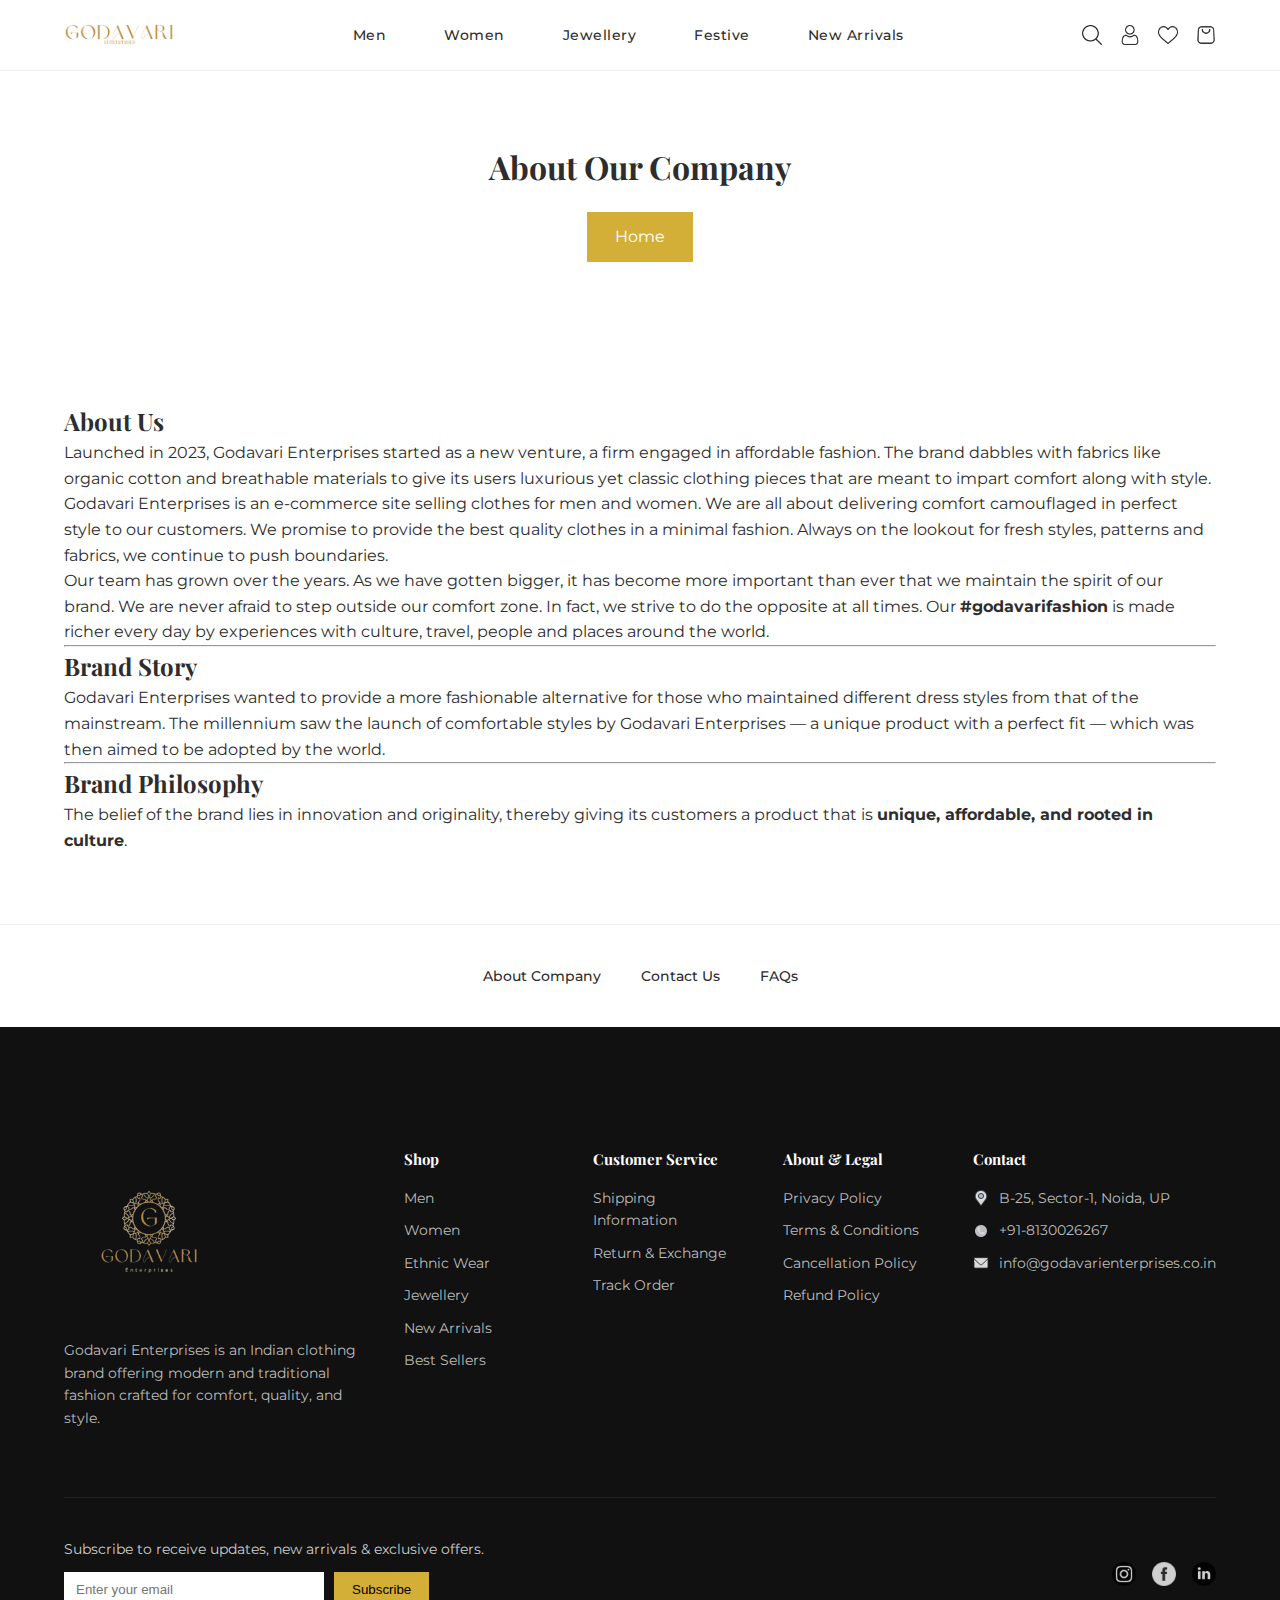
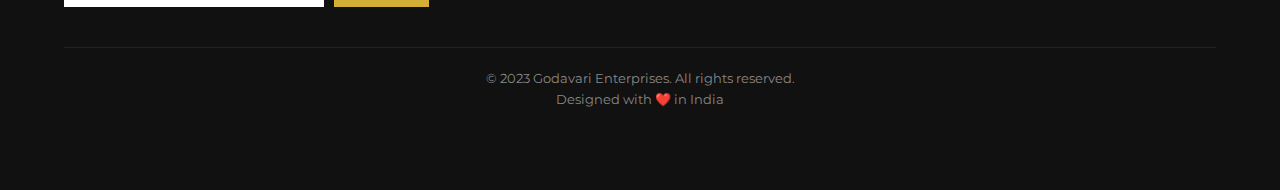
<file: about.html>
<!DOCTYPE html>
<html lang="en">
<head>
  <meta charset="UTF-8" />
  <meta name="viewport" content="width=device-width, initial-scale=1.0" />
  <title>About Us | Godavari Enterprises</title>

  <!-- Google Fonts -->
  <link href="https://fonts.googleapis.com/css2?family=Montserrat:wght@400;500;600&family=Playfair+Display:wght@500;600&display=swap" rel="stylesheet">

  <!-- Main CSS -->
  <link rel="stylesheet" href="style.css">
</head>
<body>

  <!-- ================= HEADER ================= -->
<header class="header">
    <div class="container header-inner">
  
      <!-- LOGO -->
      <div class="logo">
        <a href="index.html">
          <img src="assets/Logo1.webp" alt="Godavari Enterprises Logo">
        </a>
      </div>
      
  
      <!-- NAV LINKS (DESKTOP) -->
      <nav class="nav" id="navMenu">

        <div class="nav-item has-delay">
            <a href="#">Men</a>
          
            <div class="mega-menu men-menu">
          
              <div class="menu-accordion">
                <a href="#" class="menu-title">Top Wear</a>
                <div class="menu-content">
                  <a href="#">Kurtas</a>
                  <a href="#">Shirts</a>
                  <a href="#">T-Shirts</a>
                  <a href="#">Casual Shirts</a>
                  <a href="#">Formal Shirts</a>
                </div>
              </div>
          
              <div class="menu-accordion">
                <a href="#" class="menu-title">Bottom Wear</a>
                <div class="menu-content">
                  <a href="#">Jeans</a>
                  <a href="#">Trousers</a>
                  <a href="#">Chinos</a>
                  <a href="#">Pyjamas</a>
                </div>
              </div>
          
              <div class="menu-accordion">
                <a href="#" class="menu-title">Ethnic Wear</a>
                <div class="menu-content">
                  <a href="#">Ethnic Sets</a>
                  <a href="#">Sherwanis</a>
                  <a href="#">Nehru Jackets</a>
                  <a href="#">Pathani Sets</a>
                </div>
              </div>
          
              <div class="menu-accordion">
                <a href="#" class="menu-title">Winter Wear</a>
                <div class="menu-content">
                  <a href="#">Jackets</a>
                  <a href="#">Sweaters</a>
                  <a href="#">Hoodies</a>
                </div>
              </div>
          
              <div class="menu-accordion">
                <a href="#" class="menu-title">Accessories</a>
                <div class="menu-content">
                  <a href="#">Stoles</a>
                  <a href="#">Dupattas</a>
                  <a href="#">Footwear</a>
                </div>
              </div>
          
            </div>
        </div>
          
      
        <div class="nav-item has-delay">
            <a href="#">Women</a>
          
            <div class="mega-menu women-menu">
          
              <div class="menu-accordion">
                <a href="#" class="menu-title">Sarees</a>
                <div class="menu-content">
                  <a href="#">Net Saree</a>
                  <a href="#">Banarasi Saree</a>
                  <a href="#">Bandhani Saree</a>
                  <a href="#">Gharchola Saree</a>
                  <a href="#">Patola Saree</a>
                  <a href="#">Ajrak Saree</a>
                  <a href="#">Panetar Saree</a>
                  <a href="#">Lehriya Saree</a>
                  <a href="#">Lucknowi Saree</a>
                  <a href="#">Bhagalpuri Saree</a>
                </div>
              </div>
          
              <div class="menu-accordion">
                <a href="#" class="menu-title">Suits</a>
                <div class="menu-content">
                  <a href="#">Unstitched Suits</a>
                  <a href="#">Stitched Suits</a>
                  <a href="#">Cotton Suits</a>
                  <a href="#">Silk Suits</a>
                  <a href="#">Festive Suits</a>
                </div>
              </div>
          
              <div class="menu-accordion">
                <a href="#" class="menu-title">Bottom Wear</a>
                <div class="menu-content">
                  <a href="#">Jeans</a>
                  <a href="#">Palazzo</a>
                  <a href="#">Skirts</a>
                  <a href="#">Sharara</a>
                </div>
              </div>
          
              <div class="menu-accordion">
                <a href="#" class="menu-title">Ethnic Wear</a>
                <div class="menu-content">
                  <a href="#">Lehengas</a>
                  <a href="#">Anarkali Sets</a>
                  <a href="#">Kurti Sets</a>
                </div>
              </div>
          
              <div class="menu-accordion">
                <a href="#" class="menu-title">Accessories</a>
                <div class="menu-content">
                  <a href="#">Dupatta</a>
                  <a href="#">Stoles</a>
                  <a href="#">Blouses</a>
                </div>
              </div>
          
            </div>
        </div>
          
      
        <div class="nav-item has-delay">
            <a href="#">Jewellery</a>
          
            <div class="mega-menu jewellery-menu">
          
              <div class="menu-accordion">
                <a href="#" class="menu-title">Necklaces</a>
                <div class="menu-content">
                  <a href="#">Choker Sets</a>
                  <a href="#">Long Necklaces</a>
                  <a href="#">Temple Jewellery</a>
                  <a href="#">Kundan Sets</a>
                </div>
              </div>
          
              <div class="menu-accordion">
                <a href="#" class="menu-title">Earrings</a>
                <div class="menu-content">
                  <a href="#">Studs</a>
                  <a href="#">Jhumkas</a>
                  <a href="#">Chandbalis</a>
                  <a href="#">Hoops</a>
                </div>
              </div>
          
              <div class="menu-accordion">
                <a href="#" class="menu-title">Bangles & Bracelets</a>
                <div class="menu-content">
                  <a href="#">Bangles</a>
                  <a href="#">Kadas</a>
                  <a href="#">Bracelets</a>
                </div>
              </div>
          
              <div class="menu-accordion">
                <a href="#" class="menu-title">Rings</a>
                <div class="menu-content">
                  <a href="#">Statement Rings</a>
                  <a href="#">Daily Wear Rings</a>
                </div>
              </div>
          
            </div>
        </div>
          
      
        <div class="nav-item has-delay">
            <a href="#">Festive</a>
          
            <div class="mega-menu festive-menu">
          
              <div class="menu-accordion">
                <a href="#" class="menu-title">Wedding Wear</a>
                <div class="menu-content">
                  <a href="#">Bridal Sarees</a>
                  <a href="#">Sherwanis</a>
                  <a href="#">Lehengas</a>
                </div>
              </div>
          
              <div class="menu-accordion">
                <a href="#" class="menu-title">Festival Edit</a>
                <div class="menu-content">
                  <a href="#">Diwali Collection</a>
                  <a href="#">Navratri Special</a>
                  <a href="#">Eid Collection</a>
                </div>
              </div>
          
              <div class="menu-accordion">
                <a href="#" class="menu-title">Occasion Wear</a>
                <div class="menu-content">
                  <a href="#">Party Wear</a>
                  <a href="#">Evening Wear</a>
                  <a href="#">Traditional Sets</a>
                </div>
              </div>
          
            </div>
        </div>
          
      
        <div class="nav-item has-delay">
            <a href="#">New Arrivals</a>
          
            <div class="mega-menu arrivals-menu">
          
              <div class="menu-accordion">
                <a href="#" class="menu-title">This Week</a>
                <div class="menu-content">
                  <a href="#">Latest Sarees</a>
                  <a href="#">New Kurta Sets</a>
                  <a href="#">Fresh Jewellery</a>
                </div>
              </div>
          
              <div class="menu-accordion">
                <a href="#" class="menu-title">Trending Now</a>
                <div class="menu-content">
                  <a href="#">Best Sellers</a>
                  <a href="#">Most Loved</a>
                </div>
              </div>
          
              <div class="menu-accordion">
                <a href="#" class="menu-title">Editor's Pick</a>
                <div class="menu-content">
                  <a href="#">Handpicked Styles</a>
                  <a href="#">Premium Collection</a>
                </div>
              </div>
          
            </div>
        </div>
          
      
      </nav>
      
  
      <!-- ICONS -->
      <div class="header-icons">

        <!-- SEARCH -->
        <div class="icon-wrapper has-delay">
            <img src="assets/icons/search.png" class="icon" alt="Search">
          
            <div class="icon-dropdown search-dropdown">
              <div class="search-field">
                <img src="assets/icons/search.png" alt="Search">
                <input type="text" placeholder="Search">
              </div>
            </div>
          </div>
          
      
        <!-- USER -->
<div class="icon-wrapper has-delay" id="userMenu">
    <img src="assets/icons/user.png" class="icon" alt="Account">
  
    <div class="icon-dropdown user-dropdown">
  
      <!-- LOGGED OUT VIEW -->
      <div class="user-logged-out">
        <a href="#">Login</a>
        <a href="#">Sign Up</a>
      </div>
  
      <!-- LOGGED IN VIEW -->
      <div class="user-logged-in">
        <a href="#">My Orders</a>
        <a href="#">Buy Again</a>
        <a href="#">My Account</a>
        <a href="#">My Lists</a>
        <hr>
        <a href="#" id="logoutBtn">Logout</a>
      </div>
  
    </div>
</div>
  
      
        <!-- WISHLIST -->
        <div class="icon-wrapper has-delay">
          <img src="assets/icons/heart.png" class="icon" alt="Wishlist">
          <div class="icon-dropdown wishlist-dropdown">
            <p>No items in wishlist</p>
          </div>
        </div>
      
        <!-- CART (NO DROPDOWN) -->
        <img src="assets/icons/cart.png" class="icon" alt="Cart">
      
        <!-- HAMBURGER -->
        <span class="hamburger" id="hamburger">☰</span>
      
      </div>
      
  
    </div>
  </header>

  <!-- ================= PAGE HERO / TITLE ================= -->
  <section class="section">
    <div class="container" style="text-align:center;">
      <h1>About Our Company</h1>

      <!-- Home Button -->
      <a href="index.html" class="btn-primary" style="margin-top:20px;">
        Home
      </a>
    </div>
  </section>

  <!-- ================= ABOUT CONTENT ================= -->
  <section class="section about-content-section">
    <div class="container about-content">
  

      <h2>About Us</h2>

      <p>
        Launched in 2023, Godavari Enterprises started as a new venture, a firm
        engaged in affordable fashion. The brand dabbles with fabrics like
        organic cotton and breathable materials to give its users luxurious yet
        classic clothing pieces that are meant to impart comfort along with style.
      </p>

      <p>
        Godavari Enterprises is an e-commerce site selling clothes for men and
        women. We are all about delivering comfort camouflaged in perfect style
        to our customers. We promise to provide the best quality clothes in a
        minimal fashion. Always on the lookout for fresh styles, patterns and
        fabrics, we continue to push boundaries.
      </p>

      <p>
        Our team has grown over the years. As we have gotten bigger, it has
        become more important than ever that we maintain the spirit of our
        brand. We are never afraid to step outside our comfort zone. In fact,
        we strive to do the opposite at all times. Our <strong>#godavarifashion</strong>
        is made richer every day by experiences with culture, travel, people and
        places around the world.
      </p>

      <hr>

      <h2>Brand Story</h2>

      <p>
        Godavari Enterprises wanted to provide a more fashionable alternative
        for those who maintained different dress styles from that of the
        mainstream. The millennium saw the launch of comfortable styles by
        Godavari Enterprises — a unique product with a perfect fit — which was
        then aimed to be adopted by the world.
      </p>

      <hr>

      <h2>Brand Philosophy</h2>

      <p>
        The belief of the brand lies in innovation and originality, thereby
        giving its customers a product that is
        <strong>unique, affordable, and rooted in culture</strong>.
      </p>

    </div>
  </section>

  <!-- ================= ABOUT COMPANY ================= -->
  <section class="info-links">
    <div class="container info-links-inner">
      <a href="about.html">About Company</a>
      <a href="contact.html">Contact Us</a>
      <a href="faq.html">FAQs</a>
    </div>
  </section>
  

<!-- ================= FOOTER ================= -->
<footer class="footer">

    <!-- TOP FOOTER -->
    <div class="container footer-top">
  
      <!-- 1. BRAND -->
      <div class="footer-col footer-brand">
        <img src="assets/icons/Logo2.png" alt="Godavari Enterprises Logo" class="footer-logo">
        <p>
          Godavari Enterprises is an Indian clothing brand offering modern and
          traditional fashion crafted for comfort, quality, and style.
        </p>
      </div>
  
      <!-- 2. SHOP -->
      <div class="footer-col">
        <h4>Shop</h4>
        <a href="#">Men</a>
        <a href="#">Women</a>
        <a href="#">Ethnic Wear</a>
        <a href="#">Jewellery</a>
        <a href="#">New Arrivals</a>
        <a href="#">Best Sellers</a>
      </div>
  
      <!-- 3. CUSTOMER SERVICE -->
      <div class="footer-col">
        <h4>Customer Service</h4>
        <a href="shipping-information.html">Shipping Information</a>
        <a href="return-and-exchange.html">Return & Exchange</a>
        <a href="track-order.html">Track Order</a>
      </div>
  
      <!-- 4. ABOUT & LEGAL -->
      <div class="footer-col">
        <h4>About & Legal</h4>
        <a href="privacy-policy.html">Privacy Policy</a>
        <a href="terms-and-conditions.html">Terms & Conditions</a>
        <a href="cancellation-policy.html">Cancellation Policy</a>
        <a href="refund-policy.html">Refund Policy</a>
      </div>
  
      <!-- 5. CONTACT -->
      <div class="footer-col footer-contact">
        <h4>Contact</h4>
      
        <div class="contact-item">
          <span class="icon-slot">
            <img src="assets/icons/location.png" alt="Address">
          </span>
          <span>B-25, Sector-1, Noida, UP</span>
        </div>
      
        <div class="contact-item">
          <span class="icon-slot">
            <img src="assets/icons/phone.png" alt="Phone">
          </span>
          <span>+91-8130026267</span>
        </div>
      
        <div class="contact-item">
          <span class="icon-slot">
            <img src="assets/icons/email.png" alt="Email">
          </span>
          <span>info@godavarienterprises.co.in</span>
        </div>
      </div>
      
      
  
    </div>
  
    <!-- NEWSLETTER + SOCIAL -->
    <div class="container footer-middle">
  
      <div class="newsletter-footer">
        <p>
          Subscribe to receive updates, new arrivals & exclusive offers.
        </p>
        <form>
          <input type="email" placeholder="Enter your email">
          <button type="submit">Subscribe</button>
        </form>
      </div>
  
      <div class="footer-social">
        <a href="https://www.instagram.com/godavarienterprise?igsh=dXZhNjllOHVhYnFx" aria-label="Instagram">
          <img src="assets/icons/instagram.png" alt="Instagram">
        </a>
        <a href="https://www.facebook.com/godavarienterprise?mibextid=LQQJ4d" aria-label="Facebook">
          <img src="assets/icons/facebook.png" alt="Facebook">
        </a>
        <a href="https://www.linkedin.com/in/godavari-enterprises-6b7a8926a?utm_source=share&utm_campaign=share_via&utm_content=profile&utm_medium=ios_app" aria-label="LinkedIn">
          <img src="assets/icons/linkedin.png" alt="LinkedIn">
        </a>
      </div>
  
    </div>
  
    <!-- BOTTOM BAR -->
    <div class="footer-bottom">
      <p>© 2023 Godavari Enterprises. All rights reserved.</p>
      <p>Designed with ❤️ in India</p>
    </div>
  
  </footer>
  
  <script>
    /* ===============================
       ELEMENTS
    =============================== */
    const hamburger = document.getElementById("hamburger");
    const navMenu = document.getElementById("navMenu");
    const navLinks = document.querySelectorAll(".nav-item > a");
    const delayItems = document.querySelectorAll(".has-delay");
    const iconWrappers = document.querySelectorAll(".icon-wrapper");
  
    const CLOSE_DELAY = 900;
  
    /* ===============================
       HAMBURGER MENU
    =============================== */
    hamburger.addEventListener("click", (e) => {
    e.stopPropagation();

    /* CLOSE ICON DROPDOWNS */
    iconWrappers.forEach(item => item.classList.remove("open"));

    navMenu.classList.toggle("active");
    });

  
    /* ===============================
       MOBILE ACCORDION (NAV)
    =============================== */
    navLinks.forEach(link => {
      link.addEventListener("click", (e) => {
        if (window.innerWidth > 768) return;
  
        e.preventDefault();
        e.stopPropagation();
        
        iconWrappers.forEach(item => item.classList.remove("open"));

        const parent = link.parentElement;
        parent.classList.toggle("active");
      });
    });
  
    /* ===============================
       DESKTOP HOVER WITH DELAY
    =============================== */
    delayItems.forEach(item => {
      let closeTimer;
  
      item.addEventListener("mouseenter", () => {
        if (window.innerWidth <= 768) return;
  
        delayItems.forEach(other => {
          if (other !== item) other.classList.remove("open");
        });
  
        clearTimeout(closeTimer);
        item.classList.add("open");
      });
  
      item.addEventListener("mouseleave", () => {
        if (window.innerWidth <= 768) return;
  
        closeTimer = setTimeout(() => {
          item.classList.remove("open");
        }, CLOSE_DELAY);
      });
    });
  
    /* ===============================
       MOBILE ICONS AS BUTTONS
    =============================== */
    /* MOBILE ICON BUTTONS – CLOSE OTHERS IMMEDIATELY */
iconWrappers.forEach(wrapper => {
  wrapper.addEventListener("click", (e) => {
    if (window.innerWidth > 768) return;

    e.stopPropagation();

    /* CLOSE EVERYTHING ELSE */
    iconWrappers.forEach(item => item.classList.remove("open"));
    navMenu.classList.remove("active");
    document.querySelectorAll(".nav-item.active")
      .forEach(item => item.classList.remove("active"));

    /* TOGGLE CURRENT ICON */
    wrapper.classList.toggle("open");
  });
});
  
    /* ===============================
       CLOSE EVERYTHING ON SCROLL
    =============================== */
    window.addEventListener("scroll", () => {
      delayItems.forEach(item => item.classList.remove("open"));
      iconWrappers.forEach(item => item.classList.remove("open"));
      navMenu.classList.remove("active");
      document.querySelectorAll(".nav-item.active")
        .forEach(item => item.classList.remove("active"));
    });
  
    /* ===============================
       CLOSE ON OUTSIDE CLICK (MOBILE SAFE)
    =============================== */
    document.addEventListener("click", () => {
      if (window.innerWidth > 768) return;
  
      iconWrappers.forEach(item => item.classList.remove("open"));
      navMenu.classList.remove("active");
    });

    /* ===============================
   USER LOGIN STATE (FRONTEND DEMO)
=============================== */

// change this to true when user logs in
let isLoggedIn = true;

const userMenu = document.getElementById("userMenu");
const loggedInView = document.querySelector(".user-logged-in");
const loggedOutView = document.querySelector(".user-logged-out");
const logoutBtn = document.getElementById("logoutBtn");

function updateUserMenu() {
  if (!loggedInView || !loggedOutView) return;

  if (isLoggedIn) {
    loggedInView.style.display = "block";
    loggedOutView.style.display = "none";
  } else {
    loggedInView.style.display = "none";
    loggedOutView.style.display = "block";
  }
}

// Initial check
updateUserMenu();

// Logout action (demo)
if (logoutBtn) {
  logoutBtn.addEventListener("click", (e) => {
    e.preventDefault();
    isLoggedIn = false;
    updateUserMenu();
  });
}

/* ===============================
   WOMEN MENU ACCORDION
=============================== */

document.querySelectorAll(".menu-title").forEach(title => {
  title.addEventListener("click", (e) => {
    e.preventDefault();
    e.stopPropagation();

    const current = title.closest(".menu-accordion");

    document.querySelectorAll(".menu-accordion").forEach(item => {
      if (item !== current) item.classList.remove("active");
    });

    current.classList.toggle("active");
  });
});

  </script>

</body>
</html>
</file>
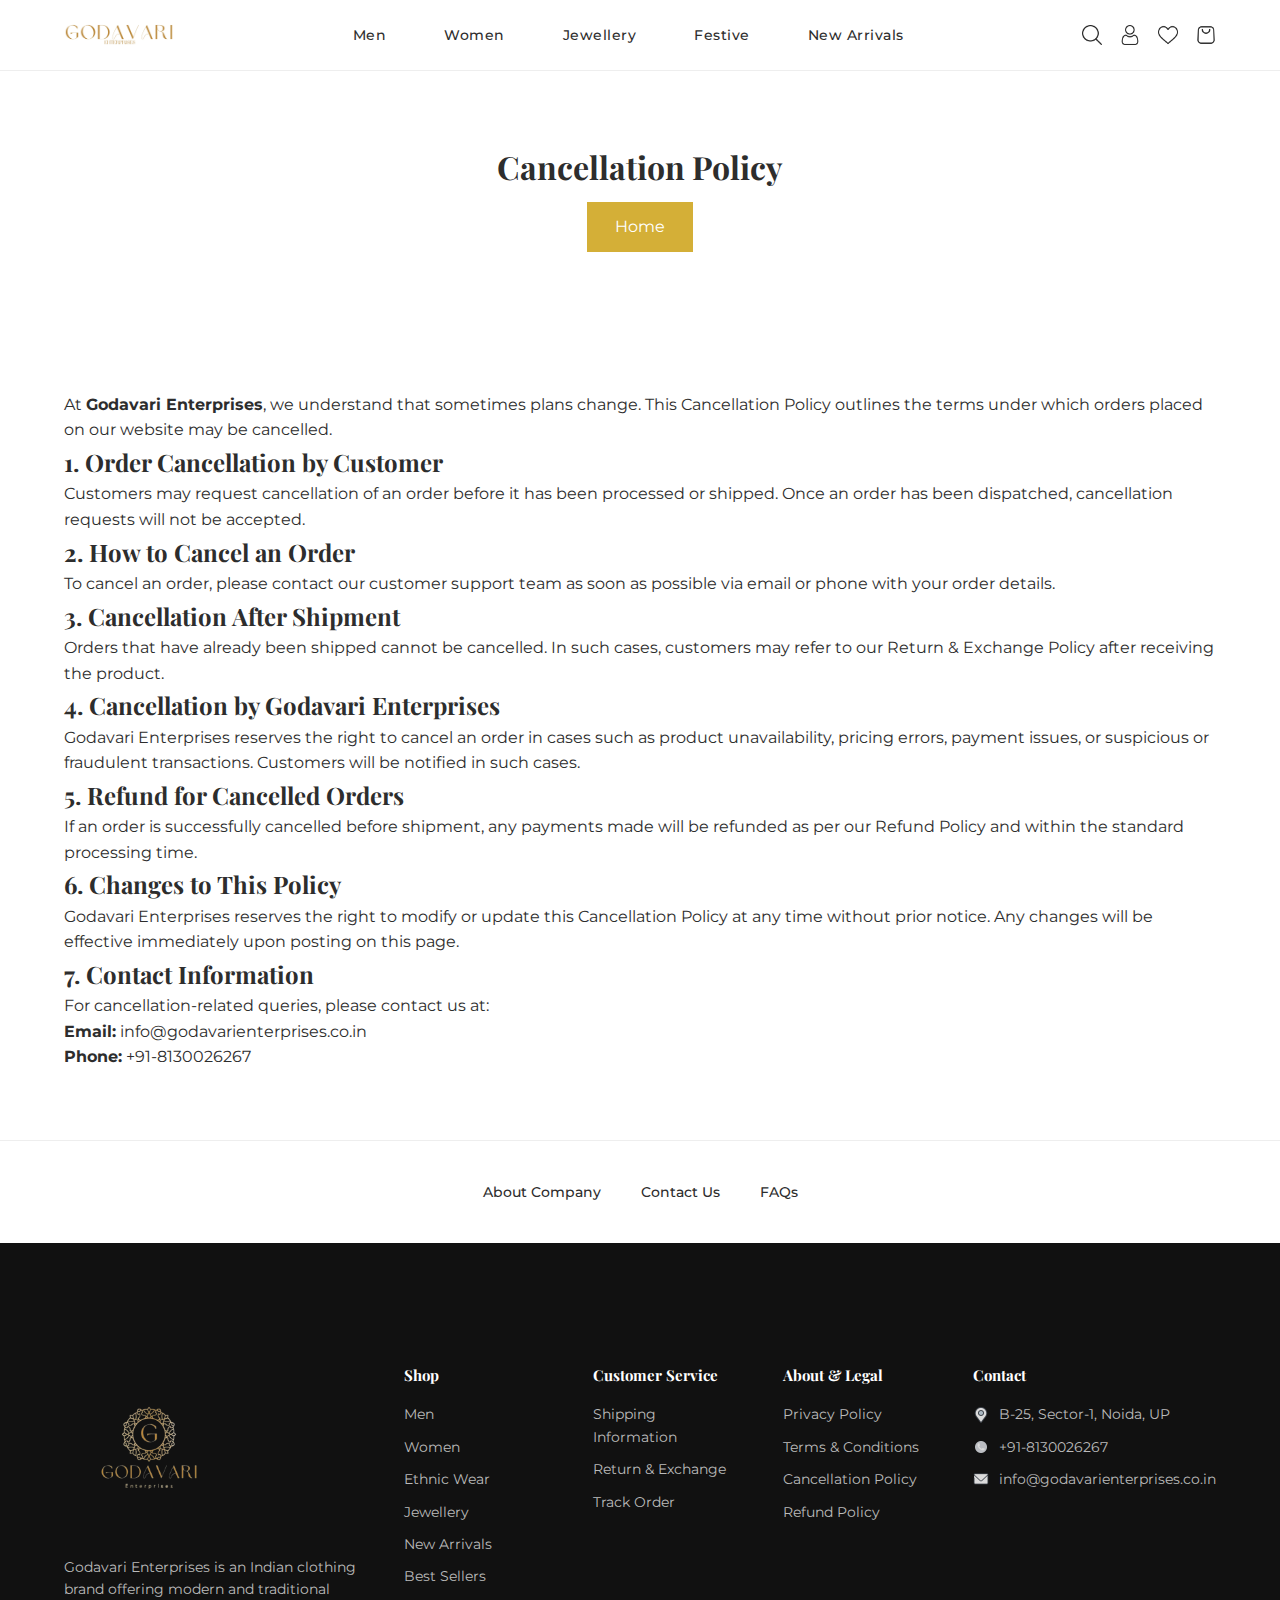
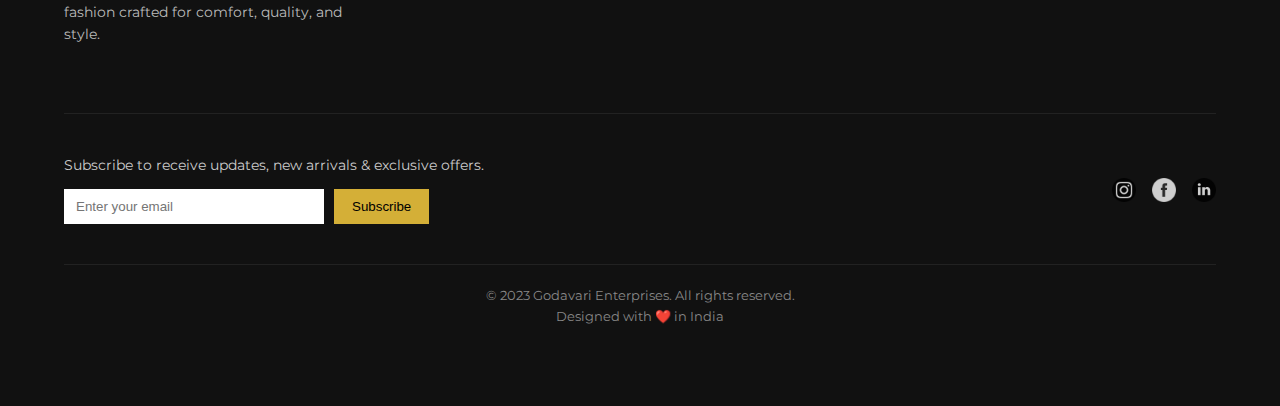
<file: cancellation-policy.html>
<!DOCTYPE html>
<html lang="en">
<head>
  <meta charset="UTF-8" />
  <meta name="viewport" content="width=device-width, initial-scale=1.0" />
  <title>Cancellation Policy | Godavari Enterprises</title>

  <!-- Google Fonts -->
  <link href="https://fonts.googleapis.com/css2?family=Montserrat:wght@400;500;600&family=Playfair+Display:wght@500;600&display=swap" rel="stylesheet">

  <!-- Main CSS -->
  <link rel="stylesheet" href="style.css">
</head>
<body>

  <!-- ================= HEADER ================= -->
  <!-- ================= HEADER ================= -->
<header class="header">
    <div class="container header-inner">
  
      <!-- LOGO -->
      <div class="logo">
        <a href="index.html">
          <img src="assets/Logo1.webp" alt="Godavari Enterprises Logo">
        </a>
      </div>
      
  
      <!-- NAV LINKS (DESKTOP) -->
      <nav class="nav" id="navMenu">

        <div class="nav-item has-delay">
            <a href="#">Men</a>
          
            <div class="mega-menu men-menu">
          
              <div class="menu-accordion">
                <a href="#" class="menu-title">Top Wear</a>
                <div class="menu-content">
                  <a href="#">Kurtas</a>
                  <a href="#">Shirts</a>
                  <a href="#">T-Shirts</a>
                  <a href="#">Casual Shirts</a>
                  <a href="#">Formal Shirts</a>
                </div>
              </div>
          
              <div class="menu-accordion">
                <a href="#" class="menu-title">Bottom Wear</a>
                <div class="menu-content">
                  <a href="#">Jeans</a>
                  <a href="#">Trousers</a>
                  <a href="#">Chinos</a>
                  <a href="#">Pyjamas</a>
                </div>
              </div>
          
              <div class="menu-accordion">
                <a href="#" class="menu-title">Ethnic Wear</a>
                <div class="menu-content">
                  <a href="#">Ethnic Sets</a>
                  <a href="#">Sherwanis</a>
                  <a href="#">Nehru Jackets</a>
                  <a href="#">Pathani Sets</a>
                </div>
              </div>
          
              <div class="menu-accordion">
                <a href="#" class="menu-title">Winter Wear</a>
                <div class="menu-content">
                  <a href="#">Jackets</a>
                  <a href="#">Sweaters</a>
                  <a href="#">Hoodies</a>
                </div>
              </div>
          
              <div class="menu-accordion">
                <a href="#" class="menu-title">Accessories</a>
                <div class="menu-content">
                  <a href="#">Stoles</a>
                  <a href="#">Dupattas</a>
                  <a href="#">Footwear</a>
                </div>
              </div>
          
            </div>
        </div>
          
      
        <div class="nav-item has-delay">
            <a href="#">Women</a>
          
            <div class="mega-menu women-menu">
          
              <div class="menu-accordion">
                <a href="#" class="menu-title">Sarees</a>
                <div class="menu-content">
                  <a href="#">Net Saree</a>
                  <a href="#">Banarasi Saree</a>
                  <a href="#">Bandhani Saree</a>
                  <a href="#">Gharchola Saree</a>
                  <a href="#">Patola Saree</a>
                  <a href="#">Ajrak Saree</a>
                  <a href="#">Panetar Saree</a>
                  <a href="#">Lehriya Saree</a>
                  <a href="#">Lucknowi Saree</a>
                  <a href="#">Bhagalpuri Saree</a>
                </div>
              </div>
          
              <div class="menu-accordion">
                <a href="#" class="menu-title">Suits</a>
                <div class="menu-content">
                  <a href="#">Unstitched Suits</a>
                  <a href="#">Stitched Suits</a>
                  <a href="#">Cotton Suits</a>
                  <a href="#">Silk Suits</a>
                  <a href="#">Festive Suits</a>
                </div>
              </div>
          
              <div class="menu-accordion">
                <a href="#" class="menu-title">Bottom Wear</a>
                <div class="menu-content">
                  <a href="#">Jeans</a>
                  <a href="#">Palazzo</a>
                  <a href="#">Skirts</a>
                  <a href="#">Sharara</a>
                </div>
              </div>
          
              <div class="menu-accordion">
                <a href="#" class="menu-title">Ethnic Wear</a>
                <div class="menu-content">
                  <a href="#">Lehengas</a>
                  <a href="#">Anarkali Sets</a>
                  <a href="#">Kurti Sets</a>
                </div>
              </div>
          
              <div class="menu-accordion">
                <a href="#" class="menu-title">Accessories</a>
                <div class="menu-content">
                  <a href="#">Dupatta</a>
                  <a href="#">Stoles</a>
                  <a href="#">Blouses</a>
                </div>
              </div>
          
            </div>
        </div>
          
      
        <div class="nav-item has-delay">
            <a href="#">Jewellery</a>
          
            <div class="mega-menu jewellery-menu">
          
              <div class="menu-accordion">
                <a href="#" class="menu-title">Necklaces</a>
                <div class="menu-content">
                  <a href="#">Choker Sets</a>
                  <a href="#">Long Necklaces</a>
                  <a href="#">Temple Jewellery</a>
                  <a href="#">Kundan Sets</a>
                </div>
              </div>
          
              <div class="menu-accordion">
                <a href="#" class="menu-title">Earrings</a>
                <div class="menu-content">
                  <a href="#">Studs</a>
                  <a href="#">Jhumkas</a>
                  <a href="#">Chandbalis</a>
                  <a href="#">Hoops</a>
                </div>
              </div>
          
              <div class="menu-accordion">
                <a href="#" class="menu-title">Bangles & Bracelets</a>
                <div class="menu-content">
                  <a href="#">Bangles</a>
                  <a href="#">Kadas</a>
                  <a href="#">Bracelets</a>
                </div>
              </div>
          
              <div class="menu-accordion">
                <a href="#" class="menu-title">Rings</a>
                <div class="menu-content">
                  <a href="#">Statement Rings</a>
                  <a href="#">Daily Wear Rings</a>
                </div>
              </div>
          
            </div>
        </div>
          
      
        <div class="nav-item has-delay">
            <a href="#">Festive</a>
          
            <div class="mega-menu festive-menu">
          
              <div class="menu-accordion">
                <a href="#" class="menu-title">Wedding Wear</a>
                <div class="menu-content">
                  <a href="#">Bridal Sarees</a>
                  <a href="#">Sherwanis</a>
                  <a href="#">Lehengas</a>
                </div>
              </div>
          
              <div class="menu-accordion">
                <a href="#" class="menu-title">Festival Edit</a>
                <div class="menu-content">
                  <a href="#">Diwali Collection</a>
                  <a href="#">Navratri Special</a>
                  <a href="#">Eid Collection</a>
                </div>
              </div>
          
              <div class="menu-accordion">
                <a href="#" class="menu-title">Occasion Wear</a>
                <div class="menu-content">
                  <a href="#">Party Wear</a>
                  <a href="#">Evening Wear</a>
                  <a href="#">Traditional Sets</a>
                </div>
              </div>
          
            </div>
        </div>
          
      
        <div class="nav-item has-delay">
            <a href="#">New Arrivals</a>
          
            <div class="mega-menu arrivals-menu">
          
              <div class="menu-accordion">
                <a href="#" class="menu-title">This Week</a>
                <div class="menu-content">
                  <a href="#">Latest Sarees</a>
                  <a href="#">New Kurta Sets</a>
                  <a href="#">Fresh Jewellery</a>
                </div>
              </div>
          
              <div class="menu-accordion">
                <a href="#" class="menu-title">Trending Now</a>
                <div class="menu-content">
                  <a href="#">Best Sellers</a>
                  <a href="#">Most Loved</a>
                </div>
              </div>
          
              <div class="menu-accordion">
                <a href="#" class="menu-title">Editor's Pick</a>
                <div class="menu-content">
                  <a href="#">Handpicked Styles</a>
                  <a href="#">Premium Collection</a>
                </div>
              </div>
          
            </div>
        </div>
          
      
      </nav>
      
  
      <!-- ICONS -->
      <div class="header-icons">

        <!-- SEARCH -->
        <div class="icon-wrapper has-delay">
            <img src="assets/icons/search.png" class="icon" alt="Search">
          
            <div class="icon-dropdown search-dropdown">
              <div class="search-field">
                <img src="assets/icons/search.png" alt="Search">
                <input type="text" placeholder="Search">
              </div>
            </div>
          </div>
          
      
        <!-- USER -->
<div class="icon-wrapper has-delay" id="userMenu">
    <img src="assets/icons/user.png" class="icon" alt="Account">
  
    <div class="icon-dropdown user-dropdown">
  
      <!-- LOGGED OUT VIEW -->
      <div class="user-logged-out">
        <a href="#">Login</a>
        <a href="#">Sign Up</a>
      </div>
  
      <!-- LOGGED IN VIEW -->
      <div class="user-logged-in">
        <a href="#">My Orders</a>
        <a href="#">Buy Again</a>
        <a href="#">My Account</a>
        <a href="#">My Lists</a>
        <hr>
        <a href="#" id="logoutBtn">Logout</a>
      </div>
  
    </div>
</div>
  
      
        <!-- WISHLIST -->
        <div class="icon-wrapper has-delay">
          <img src="assets/icons/heart.png" class="icon" alt="Wishlist">
          <div class="icon-dropdown wishlist-dropdown">
            <p>No items in wishlist</p>
          </div>
        </div>
      
        <!-- CART (NO DROPDOWN) -->
        <img src="assets/icons/cart.png" class="icon" alt="Cart">
      
        <!-- HAMBURGER -->
        <span class="hamburger" id="hamburger">☰</span>
      
      </div>
      
  
    </div>
  </header>


  <!-- ================= PAGE TITLE ================= -->
  <section class="section">
    <div class="container legal-page-title" style="text-align:center;">
      <h1>Cancellation Policy</h1>

      <a href="index.html" class="btn-primary" style="margin-top:10px;">
        Home
      </a>
    </div>
  </section>


  <!-- ================= CANCELLATION POLICY CONTENT ================= -->
  <section class="section legal-content-section">
    <div class="container legal-content">

      <p>
        At <strong>Godavari Enterprises</strong>, we understand that sometimes
        plans change. This Cancellation Policy outlines the terms under which
        orders placed on our website may be cancelled.
      </p>

      <h2>1. Order Cancellation by Customer</h2>
      <p>
        Customers may request cancellation of an order before it has been
        processed or shipped. Once an order has been dispatched, cancellation
        requests will not be accepted.
      </p>

      <h2>2. How to Cancel an Order</h2>
      <p>
        To cancel an order, please contact our customer support team as soon as
        possible via email or phone with your order details.
      </p>

      <h2>3. Cancellation After Shipment</h2>
      <p>
        Orders that have already been shipped cannot be cancelled. In such
        cases, customers may refer to our Return & Exchange Policy after
        receiving the product.
      </p>

      <h2>4. Cancellation by Godavari Enterprises</h2>
      <p>
        Godavari Enterprises reserves the right to cancel an order in cases such
        as product unavailability, pricing errors, payment issues, or
        suspicious or fraudulent transactions. Customers will be notified in
        such cases.
      </p>

      <h2>5. Refund for Cancelled Orders</h2>
      <p>
        If an order is successfully cancelled before shipment, any payments
        made will be refunded as per our Refund Policy and within the standard
        processing time.
      </p>

      <h2>6. Changes to This Policy</h2>
      <p>
        Godavari Enterprises reserves the right to modify or update this
        Cancellation Policy at any time without prior notice. Any changes will
        be effective immediately upon posting on this page.
      </p>

      <h2>7. Contact Information</h2>
      <p>
        For cancellation-related queries, please contact us at:
      </p>
      <p>
        <strong>Email:</strong> info@godavarienterprises.co.in<br>
        <strong>Phone:</strong> +91-8130026267
      </p>

    </div>
  </section>


  <!-- ================= ABOUT COMPANY ================= -->
  <section class="info-links">
    <div class="container info-links-inner">
      <a href="about.html">About Company</a>
      <a href="contact.html">Contact Us</a>
      <a href="faq.html">FAQs</a>
    </div>
  </section>
  

<!-- ================= FOOTER ================= -->
<footer class="footer">

    <!-- TOP FOOTER -->
    <div class="container footer-top">
  
      <!-- 1. BRAND -->
      <div class="footer-col footer-brand">
        <img src="assets/icons/Logo2.png" alt="Godavari Enterprises Logo" class="footer-logo">
        <p>
          Godavari Enterprises is an Indian clothing brand offering modern and
          traditional fashion crafted for comfort, quality, and style.
        </p>
      </div>
  
      <!-- 2. SHOP -->
      <div class="footer-col">
        <h4>Shop</h4>
        <a href="#">Men</a>
        <a href="#">Women</a>
        <a href="#">Ethnic Wear</a>
        <a href="#">Jewellery</a>
        <a href="#">New Arrivals</a>
        <a href="#">Best Sellers</a>
      </div>
  
      <!-- 3. CUSTOMER SERVICE -->
      <div class="footer-col">
        <h4>Customer Service</h4>
        <a href="shipping-information.html">Shipping Information</a>
        <a href="return-and-exchange.html">Return & Exchange</a>
        <a href="track-order.html">Track Order</a>
      </div>
  
      <!-- 4. ABOUT & LEGAL -->
      <div class="footer-col">
        <h4>About & Legal</h4>
        <a href="privacy-policy.html">Privacy Policy</a>
        <a href="terms-and-conditions.html">Terms & Conditions</a>
        <a href="cancellation-policy.html">Cancellation Policy</a>
        <a href="refund-policy.html">Refund Policy</a>
      </div>
  
      <!-- 5. CONTACT -->
      <div class="footer-col footer-contact">
        <h4>Contact</h4>
      
        <div class="contact-item">
          <span class="icon-slot">
            <img src="assets/icons/location.png" alt="Address">
          </span>
          <span>B-25, Sector-1, Noida, UP</span>
        </div>
      
        <div class="contact-item">
          <span class="icon-slot">
            <img src="assets/icons/phone.png" alt="Phone">
          </span>
          <span>+91-8130026267</span>
        </div>
      
        <div class="contact-item">
          <span class="icon-slot">
            <img src="assets/icons/email.png" alt="Email">
          </span>
          <span>info@godavarienterprises.co.in</span>
        </div>
      </div>
      
      
  
    </div>
  
    <!-- NEWSLETTER + SOCIAL -->
    <div class="container footer-middle">
  
      <div class="newsletter-footer">
        <p>
          Subscribe to receive updates, new arrivals & exclusive offers.
        </p>
        <form>
          <input type="email" placeholder="Enter your email">
          <button type="submit">Subscribe</button>
        </form>
      </div>
  
      <div class="footer-social">
        <a href="https://www.instagram.com/godavarienterprise?igsh=dXZhNjllOHVhYnFx" aria-label="Instagram">
          <img src="assets/icons/instagram.png" alt="Instagram">
        </a>
        <a href="https://www.facebook.com/godavarienterprise?mibextid=LQQJ4d" aria-label="Facebook">
          <img src="assets/icons/facebook.png" alt="Facebook">
        </a>
        <a href="https://www.linkedin.com/in/godavari-enterprises-6b7a8926a?utm_source=share&utm_campaign=share_via&utm_content=profile&utm_medium=ios_app" aria-label="LinkedIn">
          <img src="assets/icons/linkedin.png" alt="LinkedIn">
        </a>
      </div>
  
    </div>
  
    <!-- BOTTOM BAR -->
    <div class="footer-bottom">
      <p>© 2023 Godavari Enterprises. All rights reserved.</p>
      <p>Designed with ❤️ in India</p>
    </div>
  
  </footer>
  
  <script>
    /* ===============================
       ELEMENTS
    =============================== */
    const hamburger = document.getElementById("hamburger");
    const navMenu = document.getElementById("navMenu");
    const navLinks = document.querySelectorAll(".nav-item > a");
    const delayItems = document.querySelectorAll(".has-delay");
    const iconWrappers = document.querySelectorAll(".icon-wrapper");
  
    const CLOSE_DELAY = 900;
  
    /* ===============================
       HAMBURGER MENU
    =============================== */
    hamburger.addEventListener("click", (e) => {
    e.stopPropagation();

    /* CLOSE ICON DROPDOWNS */
    iconWrappers.forEach(item => item.classList.remove("open"));

    navMenu.classList.toggle("active");
    });

  
    /* ===============================
       MOBILE ACCORDION (NAV)
    =============================== */
    navLinks.forEach(link => {
      link.addEventListener("click", (e) => {
        if (window.innerWidth > 768) return;
  
        e.preventDefault();
        e.stopPropagation();
        
        iconWrappers.forEach(item => item.classList.remove("open"));

        const parent = link.parentElement;
        parent.classList.toggle("active");
      });
    });
  
    /* ===============================
       DESKTOP HOVER WITH DELAY
    =============================== */
    delayItems.forEach(item => {
      let closeTimer;
  
      item.addEventListener("mouseenter", () => {
        if (window.innerWidth <= 768) return;
  
        delayItems.forEach(other => {
          if (other !== item) other.classList.remove("open");
        });
  
        clearTimeout(closeTimer);
        item.classList.add("open");
      });
  
      item.addEventListener("mouseleave", () => {
        if (window.innerWidth <= 768) return;
  
        closeTimer = setTimeout(() => {
          item.classList.remove("open");
        }, CLOSE_DELAY);
      });
    });
  
    /* ===============================
       MOBILE ICONS AS BUTTONS
    =============================== */
    /* MOBILE ICON BUTTONS – CLOSE OTHERS IMMEDIATELY */
iconWrappers.forEach(wrapper => {
  wrapper.addEventListener("click", (e) => {
    if (window.innerWidth > 768) return;

    e.stopPropagation();

    /* CLOSE EVERYTHING ELSE */
    iconWrappers.forEach(item => item.classList.remove("open"));
    navMenu.classList.remove("active");
    document.querySelectorAll(".nav-item.active")
      .forEach(item => item.classList.remove("active"));

    /* TOGGLE CURRENT ICON */
    wrapper.classList.toggle("open");
  });
});
  
    /* ===============================
       CLOSE EVERYTHING ON SCROLL
    =============================== */
    window.addEventListener("scroll", () => {
      delayItems.forEach(item => item.classList.remove("open"));
      iconWrappers.forEach(item => item.classList.remove("open"));
      navMenu.classList.remove("active");
      document.querySelectorAll(".nav-item.active")
        .forEach(item => item.classList.remove("active"));
    });
  
    /* ===============================
       CLOSE ON OUTSIDE CLICK (MOBILE SAFE)
    =============================== */
    document.addEventListener("click", () => {
      if (window.innerWidth > 768) return;
  
      iconWrappers.forEach(item => item.classList.remove("open"));
      navMenu.classList.remove("active");
    });

    /* ===============================
   USER LOGIN STATE (FRONTEND DEMO)
=============================== */

// change this to true when user logs in
let isLoggedIn = true;

const userMenu = document.getElementById("userMenu");
const loggedInView = document.querySelector(".user-logged-in");
const loggedOutView = document.querySelector(".user-logged-out");
const logoutBtn = document.getElementById("logoutBtn");

function updateUserMenu() {
  if (!loggedInView || !loggedOutView) return;

  if (isLoggedIn) {
    loggedInView.style.display = "block";
    loggedOutView.style.display = "none";
  } else {
    loggedInView.style.display = "none";
    loggedOutView.style.display = "block";
  }
}

// Initial check
updateUserMenu();

// Logout action (demo)
if (logoutBtn) {
  logoutBtn.addEventListener("click", (e) => {
    e.preventDefault();
    isLoggedIn = false;
    updateUserMenu();
  });
}

/* ===============================
   WOMEN MENU ACCORDION
=============================== */

document.querySelectorAll(".menu-title").forEach(title => {
  title.addEventListener("click", (e) => {
    e.preventDefault();
    e.stopPropagation();

    const current = title.closest(".menu-accordion");

    document.querySelectorAll(".menu-accordion").forEach(item => {
      if (item !== current) item.classList.remove("active");
    });

    current.classList.toggle("active");
  });
});

  </script>
</body>
</html>
</file>
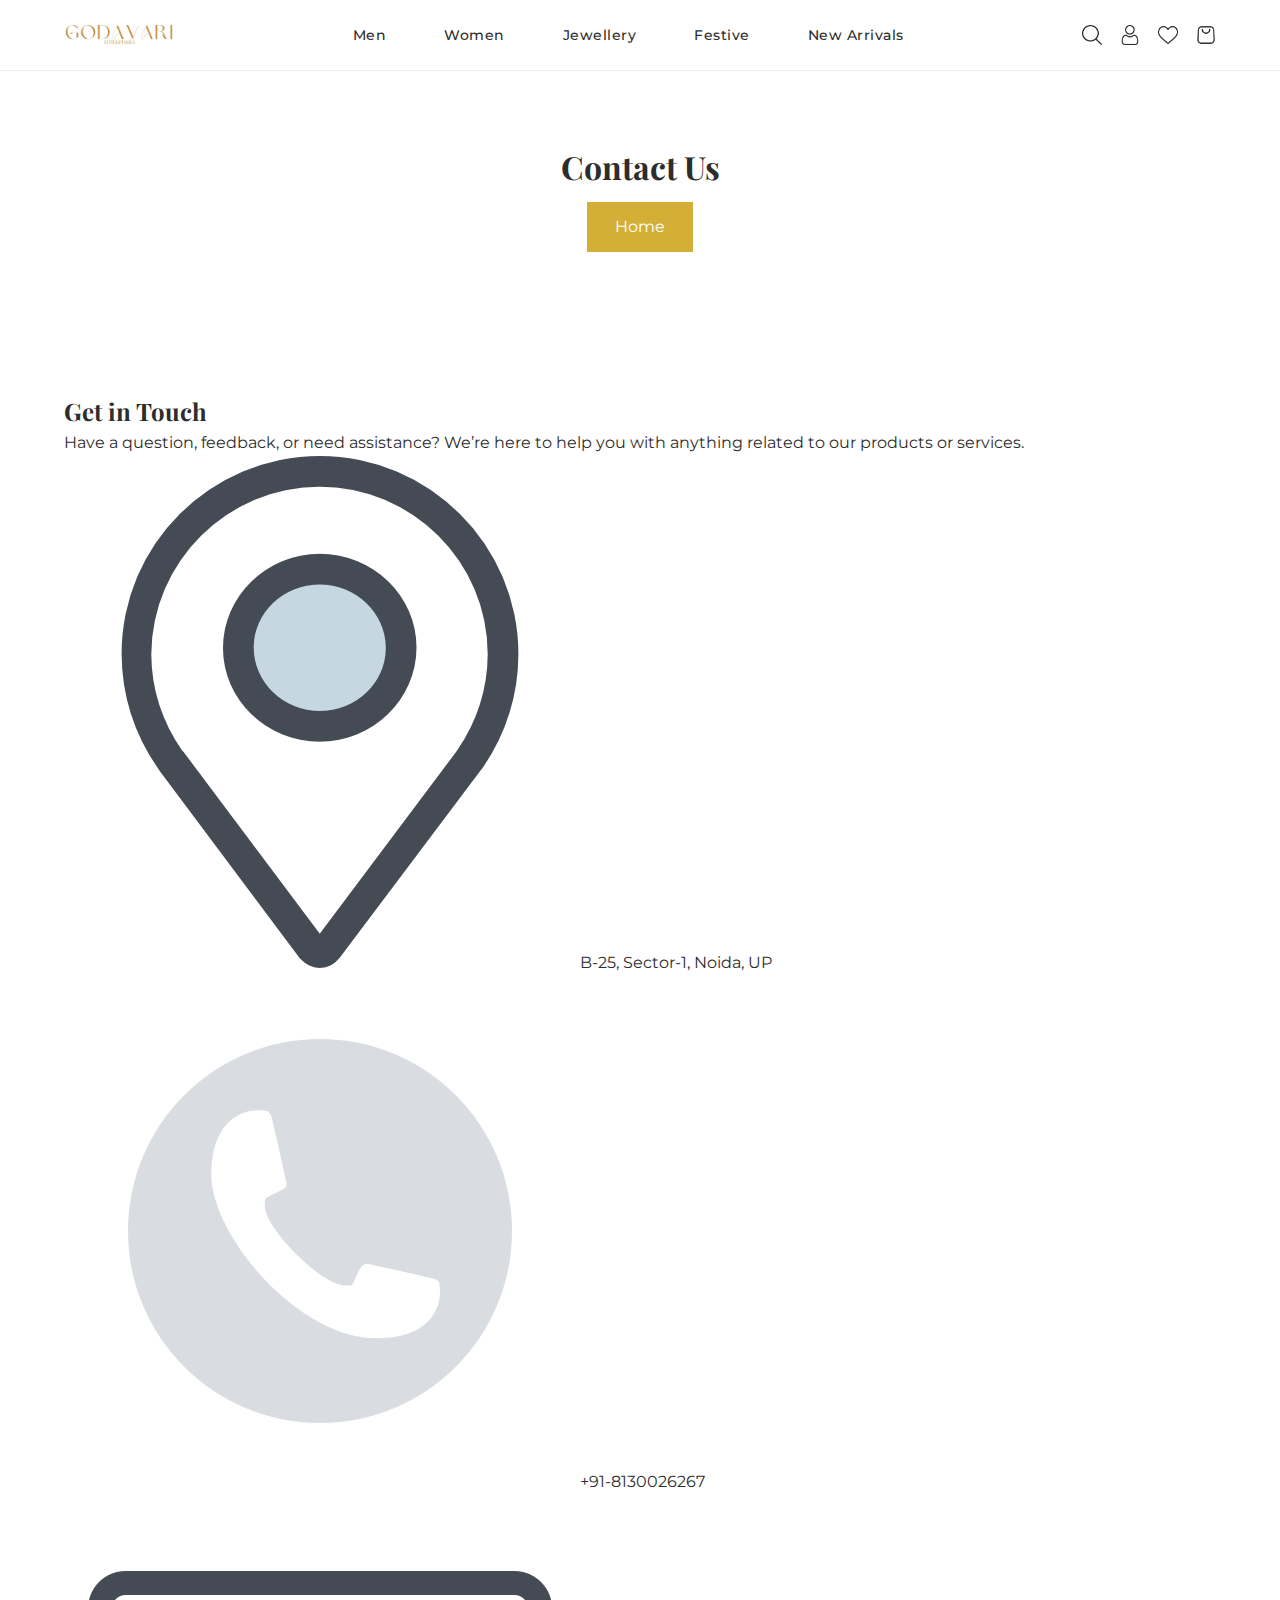
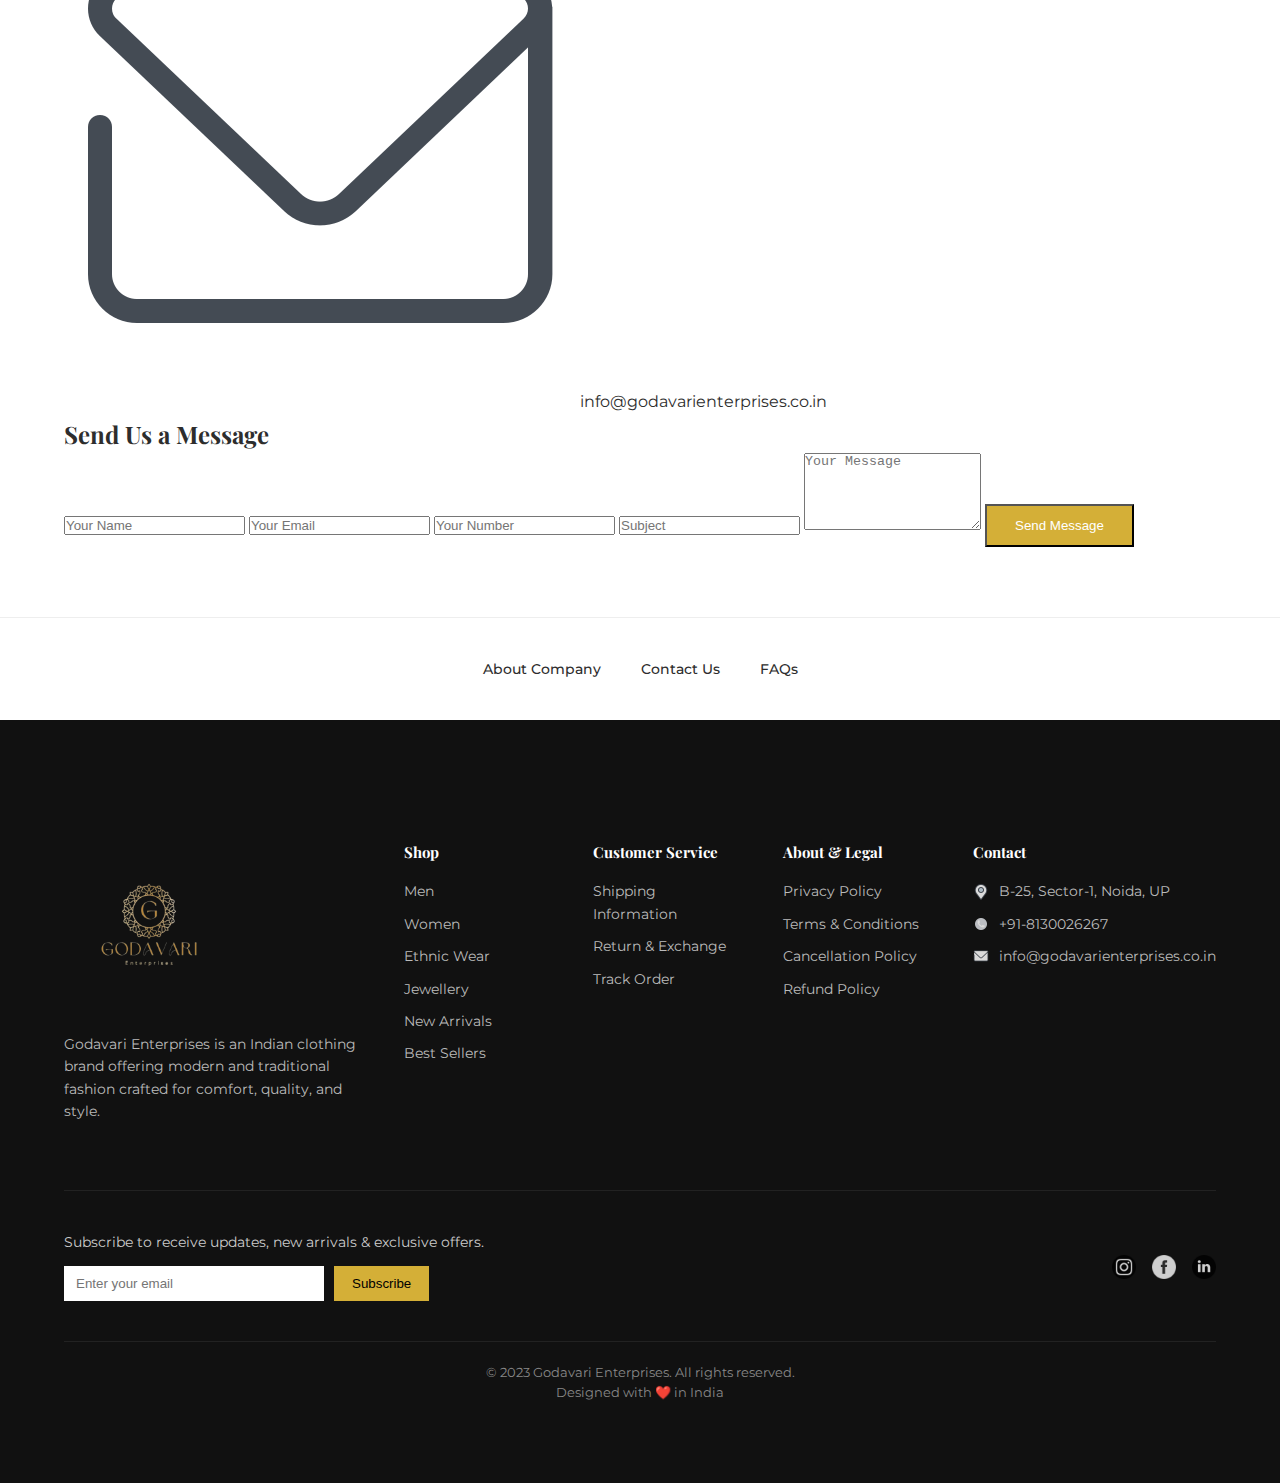
<file: contact.html>
<!DOCTYPE html>
<html lang="en">
<head>
  <meta charset="UTF-8" />
  <meta name="viewport" content="width=device-width, initial-scale=1.0" />
  <title>Contact Us | Godavari Enterprises</title>

  <!-- Google Fonts -->
  <link href="https://fonts.googleapis.com/css2?family=Montserrat:wght@400;500;600&family=Playfair+Display:wght@500;600&display=swap" rel="stylesheet">

  <!-- Main CSS -->
  <link rel="stylesheet" href="style.css">
</head>
<body>

  <!-- ================= HEADER ================= -->
<header class="header">
    <div class="container header-inner">
  
      <!-- LOGO -->
      <div class="logo">
        <a href="index.html">
          <img src="assets/Logo1.webp" alt="Godavari Enterprises Logo">
        </a>
      </div>
      
  
      <!-- NAV LINKS (DESKTOP) -->
      <nav class="nav" id="navMenu">

        <div class="nav-item has-delay">
            <a href="#">Men</a>
          
            <div class="mega-menu men-menu">
          
              <div class="menu-accordion">
                <a href="#" class="menu-title">Top Wear</a>
                <div class="menu-content">
                  <a href="#">Kurtas</a>
                  <a href="#">Shirts</a>
                  <a href="#">T-Shirts</a>
                  <a href="#">Casual Shirts</a>
                  <a href="#">Formal Shirts</a>
                </div>
              </div>
          
              <div class="menu-accordion">
                <a href="#" class="menu-title">Bottom Wear</a>
                <div class="menu-content">
                  <a href="#">Jeans</a>
                  <a href="#">Trousers</a>
                  <a href="#">Chinos</a>
                  <a href="#">Pyjamas</a>
                </div>
              </div>
          
              <div class="menu-accordion">
                <a href="#" class="menu-title">Ethnic Wear</a>
                <div class="menu-content">
                  <a href="#">Ethnic Sets</a>
                  <a href="#">Sherwanis</a>
                  <a href="#">Nehru Jackets</a>
                  <a href="#">Pathani Sets</a>
                </div>
              </div>
          
              <div class="menu-accordion">
                <a href="#" class="menu-title">Winter Wear</a>
                <div class="menu-content">
                  <a href="#">Jackets</a>
                  <a href="#">Sweaters</a>
                  <a href="#">Hoodies</a>
                </div>
              </div>
          
              <div class="menu-accordion">
                <a href="#" class="menu-title">Accessories</a>
                <div class="menu-content">
                  <a href="#">Stoles</a>
                  <a href="#">Dupattas</a>
                  <a href="#">Footwear</a>
                </div>
              </div>
          
            </div>
        </div>
          
      
        <div class="nav-item has-delay">
            <a href="#">Women</a>
          
            <div class="mega-menu women-menu">
          
              <div class="menu-accordion">
                <a href="#" class="menu-title">Sarees</a>
                <div class="menu-content">
                  <a href="#">Net Saree</a>
                  <a href="#">Banarasi Saree</a>
                  <a href="#">Bandhani Saree</a>
                  <a href="#">Gharchola Saree</a>
                  <a href="#">Patola Saree</a>
                  <a href="#">Ajrak Saree</a>
                  <a href="#">Panetar Saree</a>
                  <a href="#">Lehriya Saree</a>
                  <a href="#">Lucknowi Saree</a>
                  <a href="#">Bhagalpuri Saree</a>
                </div>
              </div>
          
              <div class="menu-accordion">
                <a href="#" class="menu-title">Suits</a>
                <div class="menu-content">
                  <a href="#">Unstitched Suits</a>
                  <a href="#">Stitched Suits</a>
                  <a href="#">Cotton Suits</a>
                  <a href="#">Silk Suits</a>
                  <a href="#">Festive Suits</a>
                </div>
              </div>
          
              <div class="menu-accordion">
                <a href="#" class="menu-title">Bottom Wear</a>
                <div class="menu-content">
                  <a href="#">Jeans</a>
                  <a href="#">Palazzo</a>
                  <a href="#">Skirts</a>
                  <a href="#">Sharara</a>
                </div>
              </div>
          
              <div class="menu-accordion">
                <a href="#" class="menu-title">Ethnic Wear</a>
                <div class="menu-content">
                  <a href="#">Lehengas</a>
                  <a href="#">Anarkali Sets</a>
                  <a href="#">Kurti Sets</a>
                </div>
              </div>
          
              <div class="menu-accordion">
                <a href="#" class="menu-title">Accessories</a>
                <div class="menu-content">
                  <a href="#">Dupatta</a>
                  <a href="#">Stoles</a>
                  <a href="#">Blouses</a>
                </div>
              </div>
          
            </div>
        </div>
          
      
        <div class="nav-item has-delay">
            <a href="#">Jewellery</a>
          
            <div class="mega-menu jewellery-menu">
          
              <div class="menu-accordion">
                <a href="#" class="menu-title">Necklaces</a>
                <div class="menu-content">
                  <a href="#">Choker Sets</a>
                  <a href="#">Long Necklaces</a>
                  <a href="#">Temple Jewellery</a>
                  <a href="#">Kundan Sets</a>
                </div>
              </div>
          
              <div class="menu-accordion">
                <a href="#" class="menu-title">Earrings</a>
                <div class="menu-content">
                  <a href="#">Studs</a>
                  <a href="#">Jhumkas</a>
                  <a href="#">Chandbalis</a>
                  <a href="#">Hoops</a>
                </div>
              </div>
          
              <div class="menu-accordion">
                <a href="#" class="menu-title">Bangles & Bracelets</a>
                <div class="menu-content">
                  <a href="#">Bangles</a>
                  <a href="#">Kadas</a>
                  <a href="#">Bracelets</a>
                </div>
              </div>
          
              <div class="menu-accordion">
                <a href="#" class="menu-title">Rings</a>
                <div class="menu-content">
                  <a href="#">Statement Rings</a>
                  <a href="#">Daily Wear Rings</a>
                </div>
              </div>
          
            </div>
        </div>
          
      
        <div class="nav-item has-delay">
            <a href="#">Festive</a>
          
            <div class="mega-menu festive-menu">
          
              <div class="menu-accordion">
                <a href="#" class="menu-title">Wedding Wear</a>
                <div class="menu-content">
                  <a href="#">Bridal Sarees</a>
                  <a href="#">Sherwanis</a>
                  <a href="#">Lehengas</a>
                </div>
              </div>
          
              <div class="menu-accordion">
                <a href="#" class="menu-title">Festival Edit</a>
                <div class="menu-content">
                  <a href="#">Diwali Collection</a>
                  <a href="#">Navratri Special</a>
                  <a href="#">Eid Collection</a>
                </div>
              </div>
          
              <div class="menu-accordion">
                <a href="#" class="menu-title">Occasion Wear</a>
                <div class="menu-content">
                  <a href="#">Party Wear</a>
                  <a href="#">Evening Wear</a>
                  <a href="#">Traditional Sets</a>
                </div>
              </div>
          
            </div>
        </div>
          
      
        <div class="nav-item has-delay">
            <a href="#">New Arrivals</a>
          
            <div class="mega-menu arrivals-menu">
          
              <div class="menu-accordion">
                <a href="#" class="menu-title">This Week</a>
                <div class="menu-content">
                  <a href="#">Latest Sarees</a>
                  <a href="#">New Kurta Sets</a>
                  <a href="#">Fresh Jewellery</a>
                </div>
              </div>
          
              <div class="menu-accordion">
                <a href="#" class="menu-title">Trending Now</a>
                <div class="menu-content">
                  <a href="#">Best Sellers</a>
                  <a href="#">Most Loved</a>
                </div>
              </div>
          
              <div class="menu-accordion">
                <a href="#" class="menu-title">Editor's Pick</a>
                <div class="menu-content">
                  <a href="#">Handpicked Styles</a>
                  <a href="#">Premium Collection</a>
                </div>
              </div>
          
            </div>
        </div>
          
      
      </nav>
      
  
      <!-- ICONS -->
      <div class="header-icons">

        <!-- SEARCH -->
        <div class="icon-wrapper has-delay">
            <img src="assets/icons/search.png" class="icon" alt="Search">
          
            <div class="icon-dropdown search-dropdown">
              <div class="search-field">
                <img src="assets/icons/search.png" alt="Search">
                <input type="text" placeholder="Search">
              </div>
            </div>
          </div>
          
      
        <!-- USER -->
<div class="icon-wrapper has-delay" id="userMenu">
    <img src="assets/icons/user.png" class="icon" alt="Account">
  
    <div class="icon-dropdown user-dropdown">
  
      <!-- LOGGED OUT VIEW -->
      <div class="user-logged-out">
        <a href="#">Login</a>
        <a href="#">Sign Up</a>
      </div>
  
      <!-- LOGGED IN VIEW -->
      <div class="user-logged-in">
        <a href="#">My Orders</a>
        <a href="#">Buy Again</a>
        <a href="#">My Account</a>
        <a href="#">My Lists</a>
        <hr>
        <a href="#" id="logoutBtn">Logout</a>
      </div>
  
    </div>
</div>
  
      
        <!-- WISHLIST -->
        <div class="icon-wrapper has-delay">
          <img src="assets/icons/heart.png" class="icon" alt="Wishlist">
          <div class="icon-dropdown wishlist-dropdown">
            <p>No items in wishlist</p>
          </div>
        </div>
      
        <!-- CART (NO DROPDOWN) -->
        <img src="assets/icons/cart.png" class="icon" alt="Cart">
      
        <!-- HAMBURGER -->
        <span class="hamburger" id="hamburger">☰</span>
      
      </div>
      
  
    </div>
  </header>


  <!-- ================= PAGE TITLE ================= -->
  <section class="section">
    <div class="container contact-page-title" style="text-align:center;">
      <h1>Contact Us</h1>

      <a href="index.html" class="btn-primary" style="margin-top:10px;">
        Home
      </a>
    </div>
  </section>


  <!-- ================= CONTACT CONTENT ================= -->
  <section class="section contact-content-section">
    <div class="container contact-wrapper">

      <!-- LEFT: CONTACT INFO -->
      <div class="contact-info">
        <h2>Get in Touch</h2>
        <p>
          Have a question, feedback, or need assistance?  
          We’re here to help you with anything related to our products or services.
        </p>

        <div class="contact-details">
          <div class="contact-row">
            <span class="icon-slot">
              <img src="assets/icons/location.png" alt="Address">
            </span>
            <span>B-25, Sector-1, Noida, UP</span>
          </div>

          <div class="contact-row">
            <span class="icon-slot">
              <img src="assets/icons/phone.png" alt="Phone">
            </span>
            <span>+91-8130026267</span>
          </div>

          <div class="contact-row">
            <span class="icon-slot">
              <img src="assets/icons/email.png" alt="Email">
            </span>
            <span>info@godavarienterprises.co.in</span>
          </div>
        </div>
      </div>

      <!-- RIGHT: CONTACT FORM -->
      <div class="contact-form">
        <h2>Send Us a Message</h2>

        <form>
            <input type="text" placeholder="Your Name" required>
            <input type="email" placeholder="Your Email" required>
          
            <!-- NEW FIELD -->
            <input type="tel" placeholder="Your Number">
          
            <input type="text" placeholder="Subject">
            <textarea rows="5" placeholder="Your Message"></textarea>
          
            <button type="submit" class="btn-primary">
              Send Message
            </button>
          </form>
          
      </div>

    </div>
  </section>


  <!-- ================= ABOUT COMPANY ================= -->
  <section class="info-links">
    <div class="container info-links-inner">
      <a href="about.html">About Company</a>
      <a href="contact.html">Contact Us</a>
      <a href="faq.html">FAQs</a>
    </div>
  </section>
  

<!-- ================= FOOTER ================= -->
<footer class="footer">

    <!-- TOP FOOTER -->
    <div class="container footer-top">
  
      <!-- 1. BRAND -->
      <div class="footer-col footer-brand">
        <img src="assets/icons/Logo2.png" alt="Godavari Enterprises Logo" class="footer-logo">
        <p>
          Godavari Enterprises is an Indian clothing brand offering modern and
          traditional fashion crafted for comfort, quality, and style.
        </p>
      </div>
  
      <!-- 2. SHOP -->
      <div class="footer-col">
        <h4>Shop</h4>
        <a href="#">Men</a>
        <a href="#">Women</a>
        <a href="#">Ethnic Wear</a>
        <a href="#">Jewellery</a>
        <a href="#">New Arrivals</a>
        <a href="#">Best Sellers</a>
      </div>
  
      <!-- 3. CUSTOMER SERVICE -->
      <div class="footer-col">
        <h4>Customer Service</h4>
        <a href="shipping-information.html">Shipping Information</a>
        <a href="return-and-exchange.html">Return & Exchange</a>
        <a href="track-order.html">Track Order</a>
      </div>
  
      <!-- 4. ABOUT & LEGAL -->
      <div class="footer-col">
        <h4>About & Legal</h4>
        <a href="privacy-policy.html">Privacy Policy</a>
        <a href="terms-and-conditions.html">Terms & Conditions</a>
        <a href="cancellation-policy.html">Cancellation Policy</a>
        <a href="refund-policy.html">Refund Policy</a>
      </div>
  
      <!-- 5. CONTACT -->
      <div class="footer-col footer-contact">
        <h4>Contact</h4>
      
        <div class="contact-item">
          <span class="icon-slot">
            <img src="assets/icons/location.png" alt="Address">
          </span>
          <span>B-25, Sector-1, Noida, UP</span>
        </div>
      
        <div class="contact-item">
          <span class="icon-slot">
            <img src="assets/icons/phone.png" alt="Phone">
          </span>
          <span>+91-8130026267</span>
        </div>
      
        <div class="contact-item">
          <span class="icon-slot">
            <img src="assets/icons/email.png" alt="Email">
          </span>
          <span>info@godavarienterprises.co.in</span>
        </div>
      </div>
      
      
  
    </div>
  
    <!-- NEWSLETTER + SOCIAL -->
    <div class="container footer-middle">
  
      <div class="newsletter-footer">
        <p>
          Subscribe to receive updates, new arrivals & exclusive offers.
        </p>
        <form>
          <input type="email" placeholder="Enter your email">
          <button type="submit">Subscribe</button>
        </form>
      </div>
  
      <div class="footer-social">
        <a href="https://www.instagram.com/godavarienterprise?igsh=dXZhNjllOHVhYnFx" aria-label="Instagram">
          <img src="assets/icons/instagram.png" alt="Instagram">
        </a>
        <a href="https://www.facebook.com/godavarienterprise?mibextid=LQQJ4d" aria-label="Facebook">
          <img src="assets/icons/facebook.png" alt="Facebook">
        </a>
        <a href="https://www.linkedin.com/in/godavari-enterprises-6b7a8926a?utm_source=share&utm_campaign=share_via&utm_content=profile&utm_medium=ios_app" aria-label="LinkedIn">
          <img src="assets/icons/linkedin.png" alt="LinkedIn">
        </a>
      </div>
  
    </div>
  
    <!-- BOTTOM BAR -->
    <div class="footer-bottom">
      <p>© 2023 Godavari Enterprises. All rights reserved.</p>
      <p>Designed with ❤️ in India</p>
    </div>
  
  </footer>
  
  <script>
    /* ===============================
       ELEMENTS
    =============================== */
    const hamburger = document.getElementById("hamburger");
    const navMenu = document.getElementById("navMenu");
    const navLinks = document.querySelectorAll(".nav-item > a");
    const delayItems = document.querySelectorAll(".has-delay");
    const iconWrappers = document.querySelectorAll(".icon-wrapper");
  
    const CLOSE_DELAY = 900;
  
    /* ===============================
       HAMBURGER MENU
    =============================== */
    hamburger.addEventListener("click", (e) => {
    e.stopPropagation();

    /* CLOSE ICON DROPDOWNS */
    iconWrappers.forEach(item => item.classList.remove("open"));

    navMenu.classList.toggle("active");
    });

  
    /* ===============================
       MOBILE ACCORDION (NAV)
    =============================== */
    navLinks.forEach(link => {
      link.addEventListener("click", (e) => {
        if (window.innerWidth > 768) return;
  
        e.preventDefault();
        e.stopPropagation();
        
        iconWrappers.forEach(item => item.classList.remove("open"));

        const parent = link.parentElement;
        parent.classList.toggle("active");
      });
    });
  
    /* ===============================
       DESKTOP HOVER WITH DELAY
    =============================== */
    delayItems.forEach(item => {
      let closeTimer;
  
      item.addEventListener("mouseenter", () => {
        if (window.innerWidth <= 768) return;
  
        delayItems.forEach(other => {
          if (other !== item) other.classList.remove("open");
        });
  
        clearTimeout(closeTimer);
        item.classList.add("open");
      });
  
      item.addEventListener("mouseleave", () => {
        if (window.innerWidth <= 768) return;
  
        closeTimer = setTimeout(() => {
          item.classList.remove("open");
        }, CLOSE_DELAY);
      });
    });
  
    /* ===============================
       MOBILE ICONS AS BUTTONS
    =============================== */
    /* MOBILE ICON BUTTONS – CLOSE OTHERS IMMEDIATELY */
iconWrappers.forEach(wrapper => {
  wrapper.addEventListener("click", (e) => {
    if (window.innerWidth > 768) return;

    e.stopPropagation();

    /* CLOSE EVERYTHING ELSE */
    iconWrappers.forEach(item => item.classList.remove("open"));
    navMenu.classList.remove("active");
    document.querySelectorAll(".nav-item.active")
      .forEach(item => item.classList.remove("active"));

    /* TOGGLE CURRENT ICON */
    wrapper.classList.toggle("open");
  });
});
  
    /* ===============================
       CLOSE EVERYTHING ON SCROLL
    =============================== */
    window.addEventListener("scroll", () => {
      delayItems.forEach(item => item.classList.remove("open"));
      iconWrappers.forEach(item => item.classList.remove("open"));
      navMenu.classList.remove("active");
      document.querySelectorAll(".nav-item.active")
        .forEach(item => item.classList.remove("active"));
    });
  
    /* ===============================
       CLOSE ON OUTSIDE CLICK (MOBILE SAFE)
    =============================== */
    document.addEventListener("click", () => {
      if (window.innerWidth > 768) return;
  
      iconWrappers.forEach(item => item.classList.remove("open"));
      navMenu.classList.remove("active");
    });

    /* ===============================
   USER LOGIN STATE (FRONTEND DEMO)
=============================== */

// change this to true when user logs in
let isLoggedIn = true;

const userMenu = document.getElementById("userMenu");
const loggedInView = document.querySelector(".user-logged-in");
const loggedOutView = document.querySelector(".user-logged-out");
const logoutBtn = document.getElementById("logoutBtn");

function updateUserMenu() {
  if (!loggedInView || !loggedOutView) return;

  if (isLoggedIn) {
    loggedInView.style.display = "block";
    loggedOutView.style.display = "none";
  } else {
    loggedInView.style.display = "none";
    loggedOutView.style.display = "block";
  }
}

// Initial check
updateUserMenu();

// Logout action (demo)
if (logoutBtn) {
  logoutBtn.addEventListener("click", (e) => {
    e.preventDefault();
    isLoggedIn = false;
    updateUserMenu();
  });
}

/* ===============================
   WOMEN MENU ACCORDION
=============================== */

document.querySelectorAll(".menu-title").forEach(title => {
  title.addEventListener("click", (e) => {
    e.preventDefault();
    e.stopPropagation();

    const current = title.closest(".menu-accordion");

    document.querySelectorAll(".menu-accordion").forEach(item => {
      if (item !== current) item.classList.remove("active");
    });

    current.classList.toggle("active");
  });
});

  </script>

</body>
</html>
</file>
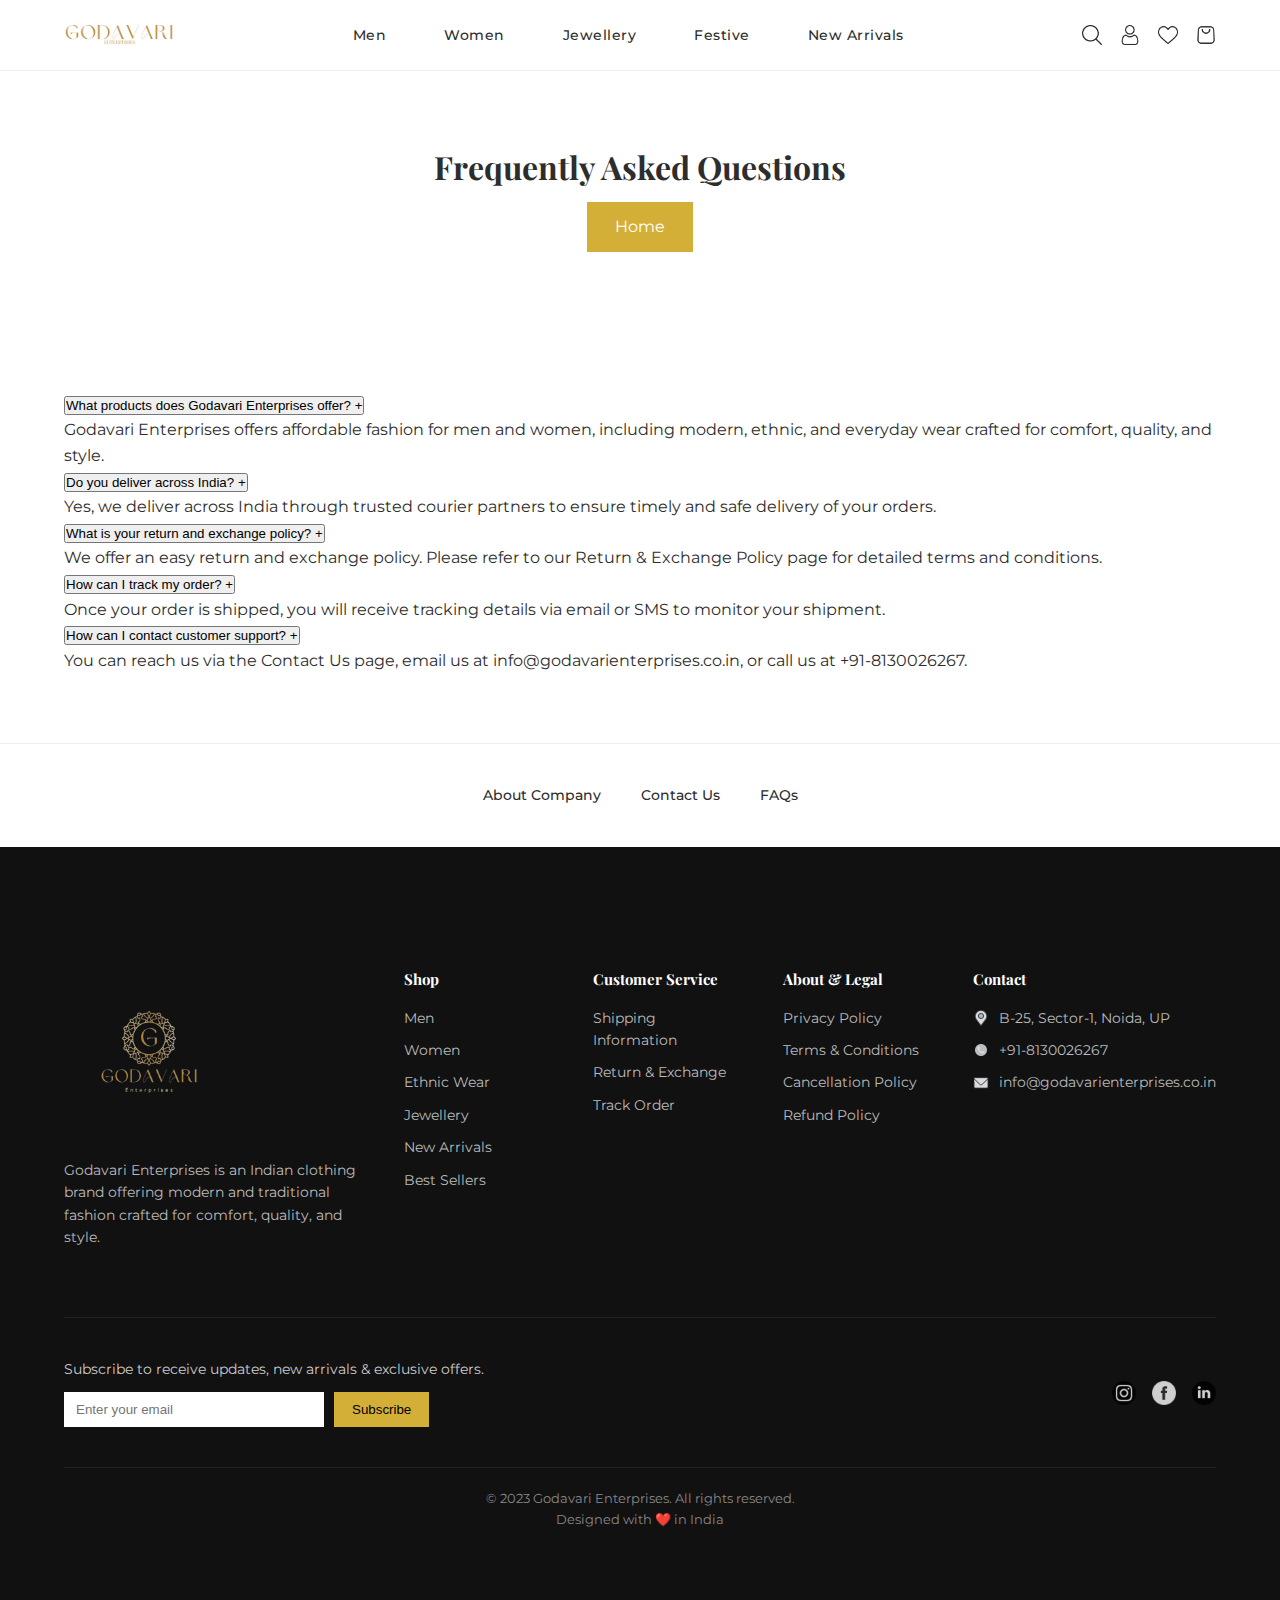
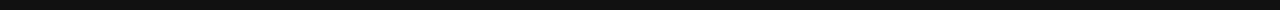
<file: faq.html>
<!DOCTYPE html>
<html lang="en">
<head>
  <meta charset="UTF-8" />
  <meta name="viewport" content="width=device-width, initial-scale=1.0" />
  <title>FAQs | Godavari Enterprises</title>

  <!-- Google Fonts -->
  <link href="https://fonts.googleapis.com/css2?family=Montserrat:wght@400;500;600&family=Playfair+Display:wght@500;600&display=swap" rel="stylesheet">

  <!-- Main CSS -->
  <link rel="stylesheet" href="style.css">
</head>
<body>

  <!-- ================= HEADER ================= -->
<header class="header">
    <div class="container header-inner">
  
      <!-- LOGO -->
      <div class="logo">
        <a href="index.html">
          <img src="assets/Logo1.webp" alt="Godavari Enterprises Logo">
        </a>
      </div>
      
  
      <!-- NAV LINKS (DESKTOP) -->
      <nav class="nav" id="navMenu">

        <div class="nav-item has-delay">
            <a href="#">Men</a>
          
            <div class="mega-menu men-menu">
          
              <div class="menu-accordion">
                <a href="#" class="menu-title">Top Wear</a>
                <div class="menu-content">
                  <a href="#">Kurtas</a>
                  <a href="#">Shirts</a>
                  <a href="#">T-Shirts</a>
                  <a href="#">Casual Shirts</a>
                  <a href="#">Formal Shirts</a>
                </div>
              </div>
          
              <div class="menu-accordion">
                <a href="#" class="menu-title">Bottom Wear</a>
                <div class="menu-content">
                  <a href="#">Jeans</a>
                  <a href="#">Trousers</a>
                  <a href="#">Chinos</a>
                  <a href="#">Pyjamas</a>
                </div>
              </div>
          
              <div class="menu-accordion">
                <a href="#" class="menu-title">Ethnic Wear</a>
                <div class="menu-content">
                  <a href="#">Ethnic Sets</a>
                  <a href="#">Sherwanis</a>
                  <a href="#">Nehru Jackets</a>
                  <a href="#">Pathani Sets</a>
                </div>
              </div>
          
              <div class="menu-accordion">
                <a href="#" class="menu-title">Winter Wear</a>
                <div class="menu-content">
                  <a href="#">Jackets</a>
                  <a href="#">Sweaters</a>
                  <a href="#">Hoodies</a>
                </div>
              </div>
          
              <div class="menu-accordion">
                <a href="#" class="menu-title">Accessories</a>
                <div class="menu-content">
                  <a href="#">Stoles</a>
                  <a href="#">Dupattas</a>
                  <a href="#">Footwear</a>
                </div>
              </div>
          
            </div>
        </div>
          
      
        <div class="nav-item has-delay">
            <a href="#">Women</a>
          
            <div class="mega-menu women-menu">
          
              <div class="menu-accordion">
                <a href="#" class="menu-title">Sarees</a>
                <div class="menu-content">
                  <a href="#">Net Saree</a>
                  <a href="#">Banarasi Saree</a>
                  <a href="#">Bandhani Saree</a>
                  <a href="#">Gharchola Saree</a>
                  <a href="#">Patola Saree</a>
                  <a href="#">Ajrak Saree</a>
                  <a href="#">Panetar Saree</a>
                  <a href="#">Lehriya Saree</a>
                  <a href="#">Lucknowi Saree</a>
                  <a href="#">Bhagalpuri Saree</a>
                </div>
              </div>
          
              <div class="menu-accordion">
                <a href="#" class="menu-title">Suits</a>
                <div class="menu-content">
                  <a href="#">Unstitched Suits</a>
                  <a href="#">Stitched Suits</a>
                  <a href="#">Cotton Suits</a>
                  <a href="#">Silk Suits</a>
                  <a href="#">Festive Suits</a>
                </div>
              </div>
          
              <div class="menu-accordion">
                <a href="#" class="menu-title">Bottom Wear</a>
                <div class="menu-content">
                  <a href="#">Jeans</a>
                  <a href="#">Palazzo</a>
                  <a href="#">Skirts</a>
                  <a href="#">Sharara</a>
                </div>
              </div>
          
              <div class="menu-accordion">
                <a href="#" class="menu-title">Ethnic Wear</a>
                <div class="menu-content">
                  <a href="#">Lehengas</a>
                  <a href="#">Anarkali Sets</a>
                  <a href="#">Kurti Sets</a>
                </div>
              </div>
          
              <div class="menu-accordion">
                <a href="#" class="menu-title">Accessories</a>
                <div class="menu-content">
                  <a href="#">Dupatta</a>
                  <a href="#">Stoles</a>
                  <a href="#">Blouses</a>
                </div>
              </div>
          
            </div>
        </div>
          
      
        <div class="nav-item has-delay">
            <a href="#">Jewellery</a>
          
            <div class="mega-menu jewellery-menu">
          
              <div class="menu-accordion">
                <a href="#" class="menu-title">Necklaces</a>
                <div class="menu-content">
                  <a href="#">Choker Sets</a>
                  <a href="#">Long Necklaces</a>
                  <a href="#">Temple Jewellery</a>
                  <a href="#">Kundan Sets</a>
                </div>
              </div>
          
              <div class="menu-accordion">
                <a href="#" class="menu-title">Earrings</a>
                <div class="menu-content">
                  <a href="#">Studs</a>
                  <a href="#">Jhumkas</a>
                  <a href="#">Chandbalis</a>
                  <a href="#">Hoops</a>
                </div>
              </div>
          
              <div class="menu-accordion">
                <a href="#" class="menu-title">Bangles & Bracelets</a>
                <div class="menu-content">
                  <a href="#">Bangles</a>
                  <a href="#">Kadas</a>
                  <a href="#">Bracelets</a>
                </div>
              </div>
          
              <div class="menu-accordion">
                <a href="#" class="menu-title">Rings</a>
                <div class="menu-content">
                  <a href="#">Statement Rings</a>
                  <a href="#">Daily Wear Rings</a>
                </div>
              </div>
          
            </div>
        </div>
          
      
        <div class="nav-item has-delay">
            <a href="#">Festive</a>
          
            <div class="mega-menu festive-menu">
          
              <div class="menu-accordion">
                <a href="#" class="menu-title">Wedding Wear</a>
                <div class="menu-content">
                  <a href="#">Bridal Sarees</a>
                  <a href="#">Sherwanis</a>
                  <a href="#">Lehengas</a>
                </div>
              </div>
          
              <div class="menu-accordion">
                <a href="#" class="menu-title">Festival Edit</a>
                <div class="menu-content">
                  <a href="#">Diwali Collection</a>
                  <a href="#">Navratri Special</a>
                  <a href="#">Eid Collection</a>
                </div>
              </div>
          
              <div class="menu-accordion">
                <a href="#" class="menu-title">Occasion Wear</a>
                <div class="menu-content">
                  <a href="#">Party Wear</a>
                  <a href="#">Evening Wear</a>
                  <a href="#">Traditional Sets</a>
                </div>
              </div>
          
            </div>
        </div>
          
      
        <div class="nav-item has-delay">
            <a href="#">New Arrivals</a>
          
            <div class="mega-menu arrivals-menu">
          
              <div class="menu-accordion">
                <a href="#" class="menu-title">This Week</a>
                <div class="menu-content">
                  <a href="#">Latest Sarees</a>
                  <a href="#">New Kurta Sets</a>
                  <a href="#">Fresh Jewellery</a>
                </div>
              </div>
          
              <div class="menu-accordion">
                <a href="#" class="menu-title">Trending Now</a>
                <div class="menu-content">
                  <a href="#">Best Sellers</a>
                  <a href="#">Most Loved</a>
                </div>
              </div>
          
              <div class="menu-accordion">
                <a href="#" class="menu-title">Editor's Pick</a>
                <div class="menu-content">
                  <a href="#">Handpicked Styles</a>
                  <a href="#">Premium Collection</a>
                </div>
              </div>
          
            </div>
        </div>
          
      
      </nav>
      
  
      <!-- ICONS -->
      <div class="header-icons">

        <!-- SEARCH -->
        <div class="icon-wrapper has-delay">
            <img src="assets/icons/search.png" class="icon" alt="Search">
          
            <div class="icon-dropdown search-dropdown">
              <div class="search-field">
                <img src="assets/icons/search.png" alt="Search">
                <input type="text" placeholder="Search">
              </div>
            </div>
          </div>
          
      
        <!-- USER -->
<div class="icon-wrapper has-delay" id="userMenu">
    <img src="assets/icons/user.png" class="icon" alt="Account">
  
    <div class="icon-dropdown user-dropdown">
  
      <!-- LOGGED OUT VIEW -->
      <div class="user-logged-out">
        <a href="#">Login</a>
        <a href="#">Sign Up</a>
      </div>
  
      <!-- LOGGED IN VIEW -->
      <div class="user-logged-in">
        <a href="#">My Orders</a>
        <a href="#">Buy Again</a>
        <a href="#">My Account</a>
        <a href="#">My Lists</a>
        <hr>
        <a href="#" id="logoutBtn">Logout</a>
      </div>
  
    </div>
</div>
  
      
        <!-- WISHLIST -->
        <div class="icon-wrapper has-delay">
          <img src="assets/icons/heart.png" class="icon" alt="Wishlist">
          <div class="icon-dropdown wishlist-dropdown">
            <p>No items in wishlist</p>
          </div>
        </div>
      
        <!-- CART (NO DROPDOWN) -->
        <img src="assets/icons/cart.png" class="icon" alt="Cart">
      
        <!-- HAMBURGER -->
        <span class="hamburger" id="hamburger">☰</span>
      
      </div>
      
  
    </div>
  </header>


  <!-- ================= PAGE TITLE ================= -->
  <section class="section">
    <div class="container faq-page-title" style="text-align:center;">
      <h1>Frequently Asked Questions</h1>

      <a href="index.html" class="btn-primary" style="margin-top:10px;">
        Home
      </a>
    </div>
  </section>


  <!-- ================= FAQ CONTENT ================= -->
  <section class="section faq-content-section">
    <div class="container faq-wrapper">

      <div class="faq-item">
        <button class="faq-question">
          What products does Godavari Enterprises offer?
          <span class="faq-icon">+</span>
        </button>
        <div class="faq-answer">
          <p>
            Godavari Enterprises offers affordable fashion for men and women,
            including modern, ethnic, and everyday wear crafted for comfort,
            quality, and style.
          </p>
        </div>
      </div>

      <div class="faq-item">
        <button class="faq-question">
          Do you deliver across India?
          <span class="faq-icon">+</span>
        </button>
        <div class="faq-answer">
          <p>
            Yes, we deliver across India through trusted courier partners to
            ensure timely and safe delivery of your orders.
          </p>
        </div>
      </div>

      <div class="faq-item">
        <button class="faq-question">
          What is your return and exchange policy?
          <span class="faq-icon">+</span>
        </button>
        <div class="faq-answer">
          <p>
            We offer an easy return and exchange policy. Please refer to our
            Return & Exchange Policy page for detailed terms and conditions.
          </p>
        </div>
      </div>

      <div class="faq-item">
        <button class="faq-question">
          How can I track my order?
          <span class="faq-icon">+</span>
        </button>
        <div class="faq-answer">
          <p>
            Once your order is shipped, you will receive tracking details via
            email or SMS to monitor your shipment.
          </p>
        </div>
      </div>

      <div class="faq-item">
        <button class="faq-question">
          How can I contact customer support?
          <span class="faq-icon">+</span>
        </button>
        <div class="faq-answer">
          <p>
            You can reach us via the Contact Us page, email us at
            info@godavarienterprises.co.in, or call us at +91-8130026267.
          </p>
        </div>
      </div>

    </div>
  </section>


  <!-- ================= ABOUT COMPANY ================= -->
  <section class="info-links">
    <div class="container info-links-inner">
      <a href="about.html">About Company</a>
      <a href="contact.html">Contact Us</a>
      <a href="faq.html">FAQs</a>
    </div>
  </section>
  

<!-- ================= FOOTER ================= -->
<footer class="footer">

    <!-- TOP FOOTER -->
    <div class="container footer-top">
  
      <!-- 1. BRAND -->
      <div class="footer-col footer-brand">
        <img src="assets/icons/Logo2.png" alt="Godavari Enterprises Logo" class="footer-logo">
        <p>
          Godavari Enterprises is an Indian clothing brand offering modern and
          traditional fashion crafted for comfort, quality, and style.
        </p>
      </div>
  
      <!-- 2. SHOP -->
      <div class="footer-col">
        <h4>Shop</h4>
        <a href="#">Men</a>
        <a href="#">Women</a>
        <a href="#">Ethnic Wear</a>
        <a href="#">Jewellery</a>
        <a href="#">New Arrivals</a>
        <a href="#">Best Sellers</a>
      </div>
  
      <!-- 3. CUSTOMER SERVICE -->
      <div class="footer-col">
        <h4>Customer Service</h4>
        <a href="shipping-information.html">Shipping Information</a>
        <a href="return-and-exchange.html">Return & Exchange</a>
        <a href="track-order.html">Track Order</a>
      </div>
  
      <!-- 4. ABOUT & LEGAL -->
      <div class="footer-col">
        <h4>About & Legal</h4>
        <a href="privacy-policy.html">Privacy Policy</a>
        <a href="terms-and-conditions.html">Terms & Conditions</a>
        <a href="cancellation-policy.html">Cancellation Policy</a>
        <a href="refund-policy.html">Refund Policy</a>
      </div>
  
      <!-- 5. CONTACT -->
      <div class="footer-col footer-contact">
        <h4>Contact</h4>
      
        <div class="contact-item">
          <span class="icon-slot">
            <img src="assets/icons/location.png" alt="Address">
          </span>
          <span>B-25, Sector-1, Noida, UP</span>
        </div>
      
        <div class="contact-item">
          <span class="icon-slot">
            <img src="assets/icons/phone.png" alt="Phone">
          </span>
          <span>+91-8130026267</span>
        </div>
      
        <div class="contact-item">
          <span class="icon-slot">
            <img src="assets/icons/email.png" alt="Email">
          </span>
          <span>info@godavarienterprises.co.in</span>
        </div>
      </div>
      
      
  
    </div>
  
    <!-- NEWSLETTER + SOCIAL -->
    <div class="container footer-middle">
  
      <div class="newsletter-footer">
        <p>
          Subscribe to receive updates, new arrivals & exclusive offers.
        </p>
        <form>
          <input type="email" placeholder="Enter your email">
          <button type="submit">Subscribe</button>
        </form>
      </div>
  
      <div class="footer-social">
        <a href="https://www.instagram.com/godavarienterprise?igsh=dXZhNjllOHVhYnFx" aria-label="Instagram">
          <img src="assets/icons/instagram.png" alt="Instagram">
        </a>
        <a href="https://www.facebook.com/godavarienterprise?mibextid=LQQJ4d" aria-label="Facebook">
          <img src="assets/icons/facebook.png" alt="Facebook">
        </a>
        <a href="https://www.linkedin.com/in/godavari-enterprises-6b7a8926a?utm_source=share&utm_campaign=share_via&utm_content=profile&utm_medium=ios_app" aria-label="LinkedIn">
          <img src="assets/icons/linkedin.png" alt="LinkedIn">
        </a>
      </div>
  
    </div>
  
    <!-- BOTTOM BAR -->
    <div class="footer-bottom">
      <p>© 2023 Godavari Enterprises. All rights reserved.</p>
      <p>Designed with ❤️ in India</p>
    </div>
  
  </footer>
  
  <script>
    /* ===============================
       ELEMENTS
    =============================== */
    const hamburger = document.getElementById("hamburger");
    const navMenu = document.getElementById("navMenu");
    const navLinks = document.querySelectorAll(".nav-item > a");
    const delayItems = document.querySelectorAll(".has-delay");
    const iconWrappers = document.querySelectorAll(".icon-wrapper");
  
    const CLOSE_DELAY = 900;
  
    /* ===============================
       HAMBURGER MENU
    =============================== */
    hamburger.addEventListener("click", (e) => {
    e.stopPropagation();

    /* CLOSE ICON DROPDOWNS */
    iconWrappers.forEach(item => item.classList.remove("open"));

    navMenu.classList.toggle("active");
    });

  
    /* ===============================
       MOBILE ACCORDION (NAV)
    =============================== */
    navLinks.forEach(link => {
      link.addEventListener("click", (e) => {
        if (window.innerWidth > 768) return;
  
        e.preventDefault();
        e.stopPropagation();
        
        iconWrappers.forEach(item => item.classList.remove("open"));

        const parent = link.parentElement;
        parent.classList.toggle("active");
      });
    });
  
    /* ===============================
       DESKTOP HOVER WITH DELAY
    =============================== */
    delayItems.forEach(item => {
      let closeTimer;
  
      item.addEventListener("mouseenter", () => {
        if (window.innerWidth <= 768) return;
  
        delayItems.forEach(other => {
          if (other !== item) other.classList.remove("open");
        });
  
        clearTimeout(closeTimer);
        item.classList.add("open");
      });
  
      item.addEventListener("mouseleave", () => {
        if (window.innerWidth <= 768) return;
  
        closeTimer = setTimeout(() => {
          item.classList.remove("open");
        }, CLOSE_DELAY);
      });
    });
  
    /* ===============================
       MOBILE ICONS AS BUTTONS
    =============================== */
    /* MOBILE ICON BUTTONS – CLOSE OTHERS IMMEDIATELY */
iconWrappers.forEach(wrapper => {
  wrapper.addEventListener("click", (e) => {
    if (window.innerWidth > 768) return;

    e.stopPropagation();

    /* CLOSE EVERYTHING ELSE */
    iconWrappers.forEach(item => item.classList.remove("open"));
    navMenu.classList.remove("active");
    document.querySelectorAll(".nav-item.active")
      .forEach(item => item.classList.remove("active"));

    /* TOGGLE CURRENT ICON */
    wrapper.classList.toggle("open");
  });
});
  
    /* ===============================
       CLOSE EVERYTHING ON SCROLL
    =============================== */
    window.addEventListener("scroll", () => {
      delayItems.forEach(item => item.classList.remove("open"));
      iconWrappers.forEach(item => item.classList.remove("open"));
      navMenu.classList.remove("active");
      document.querySelectorAll(".nav-item.active")
        .forEach(item => item.classList.remove("active"));
    });
  
    /* ===============================
       CLOSE ON OUTSIDE CLICK (MOBILE SAFE)
    =============================== */
    document.addEventListener("click", () => {
      if (window.innerWidth > 768) return;
  
      iconWrappers.forEach(item => item.classList.remove("open"));
      navMenu.classList.remove("active");
    });

    /* ===============================
   USER LOGIN STATE (FRONTEND DEMO)
=============================== */

// change this to true when user logs in
let isLoggedIn = true;

const userMenu = document.getElementById("userMenu");
const loggedInView = document.querySelector(".user-logged-in");
const loggedOutView = document.querySelector(".user-logged-out");
const logoutBtn = document.getElementById("logoutBtn");

function updateUserMenu() {
  if (!loggedInView || !loggedOutView) return;

  if (isLoggedIn) {
    loggedInView.style.display = "block";
    loggedOutView.style.display = "none";
  } else {
    loggedInView.style.display = "none";
    loggedOutView.style.display = "block";
  }
}

// Initial check
updateUserMenu();

// Logout action (demo)
if (logoutBtn) {
  logoutBtn.addEventListener("click", (e) => {
    e.preventDefault();
    isLoggedIn = false;
    updateUserMenu();
  });
}

/* ===============================
   WOMEN MENU ACCORDION
=============================== */

document.querySelectorAll(".menu-title").forEach(title => {
  title.addEventListener("click", (e) => {
    e.preventDefault();
    e.stopPropagation();

    const current = title.closest(".menu-accordion");

    document.querySelectorAll(".menu-accordion").forEach(item => {
      if (item !== current) item.classList.remove("active");
    });

    current.classList.toggle("active");
  });
});

  </script>

</body>
</html>
</file>
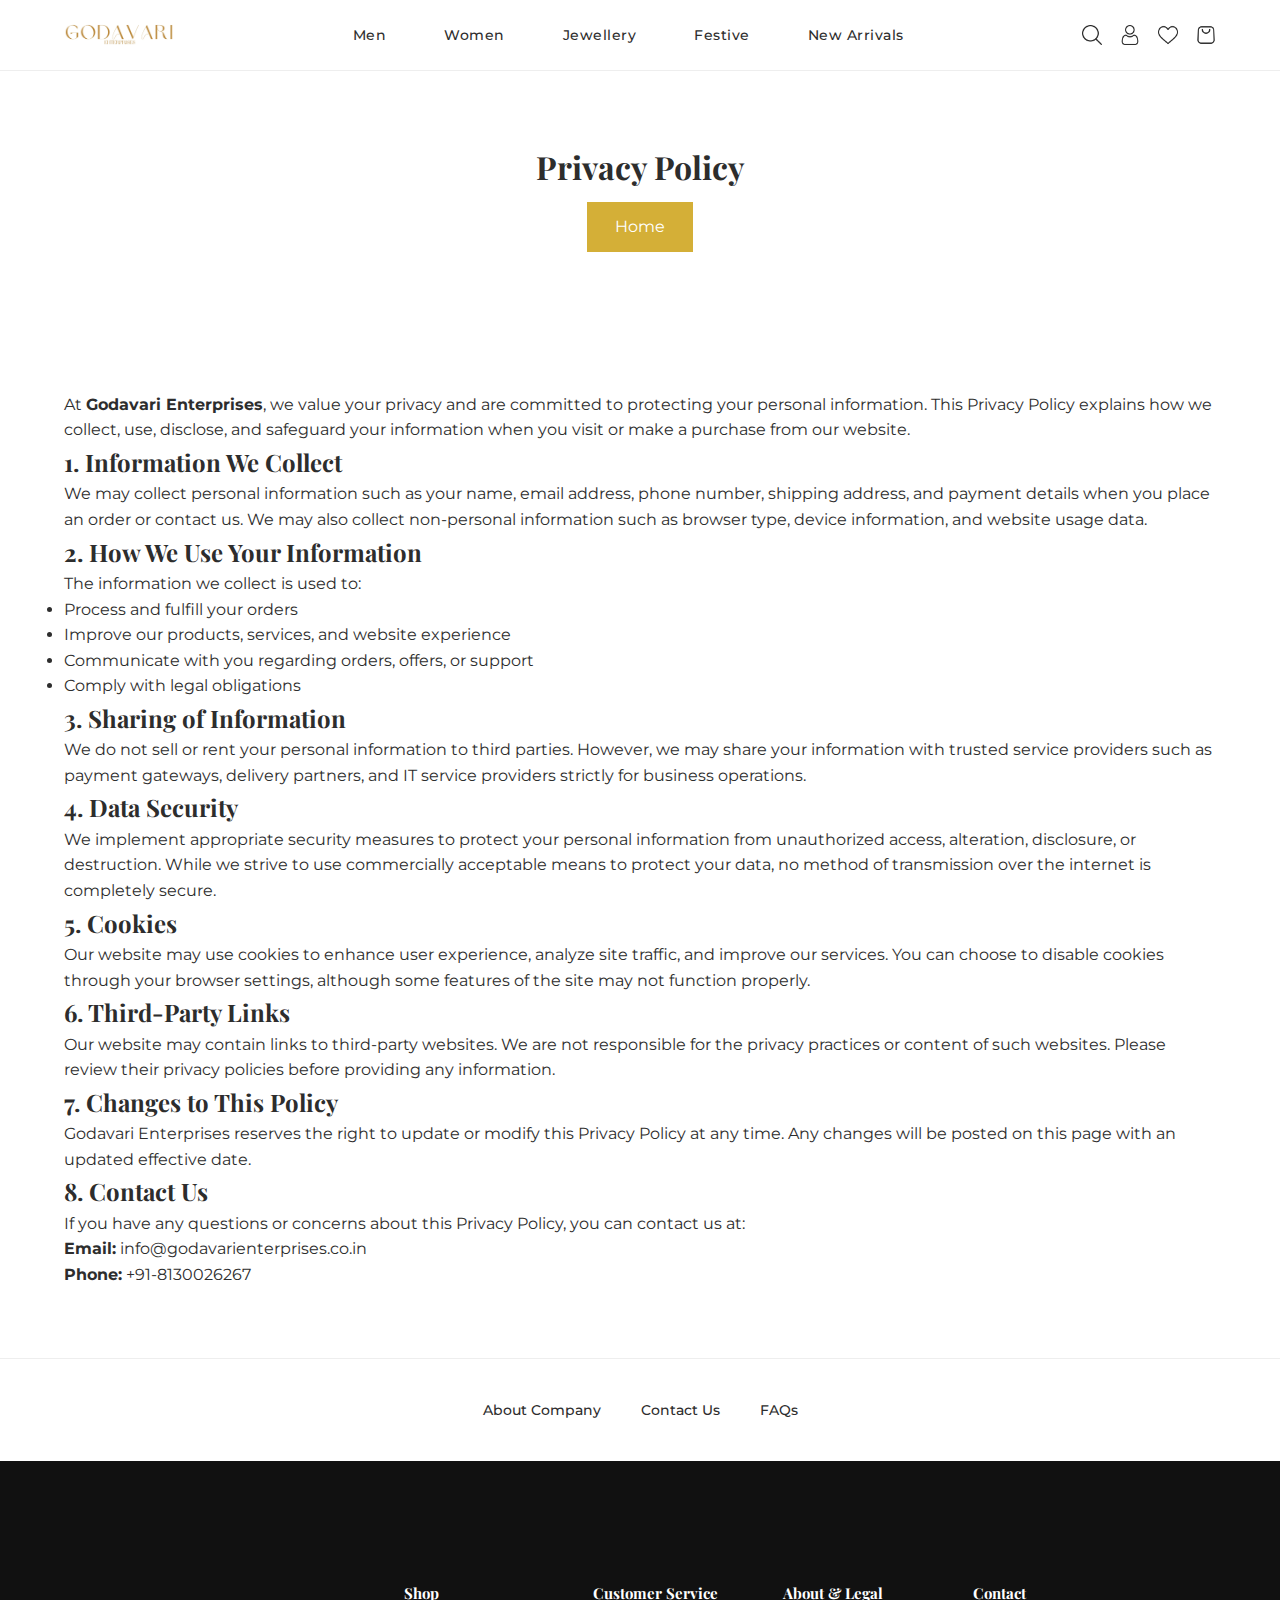
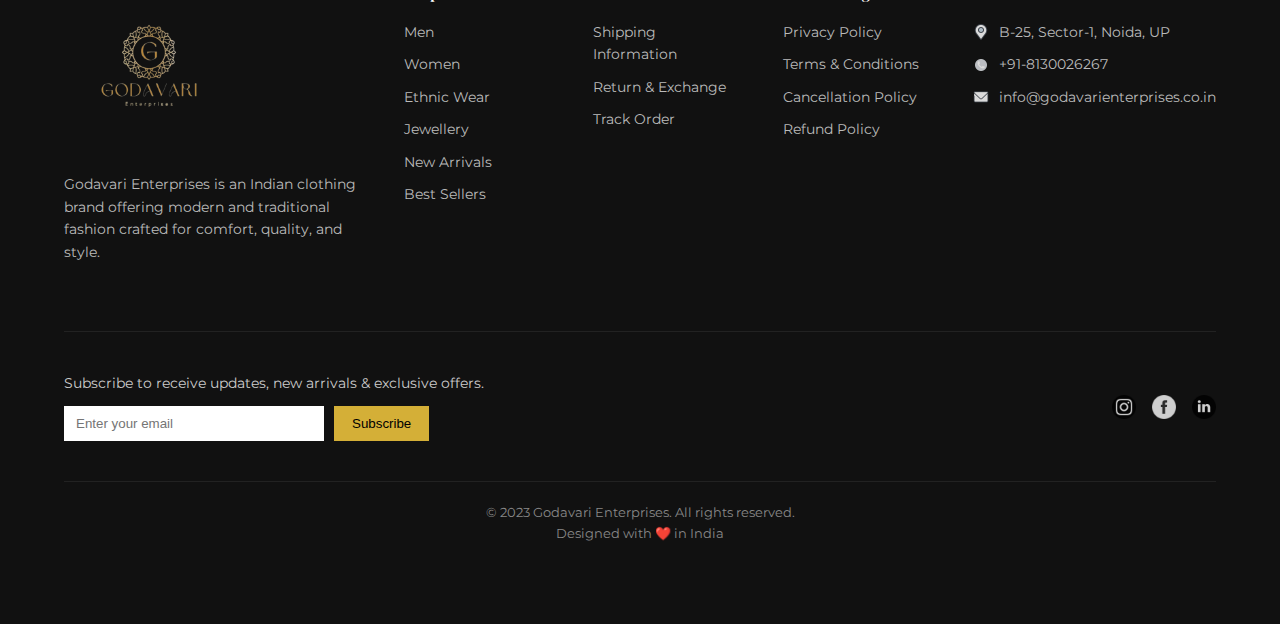
<file: privacy-policy.html>
<!DOCTYPE html>
<html lang="en">
<head>
  <meta charset="UTF-8" />
  <meta name="viewport" content="width=device-width, initial-scale=1.0" />
  <title>Privacy Policy | Godavari Enterprises</title>

  <!-- Google Fonts -->
  <link href="https://fonts.googleapis.com/css2?family=Montserrat:wght@400;500;600&family=Playfair+Display:wght@500;600&display=swap" rel="stylesheet">

  <!-- Main CSS -->
  <link rel="stylesheet" href="style.css">
</head>
<body>

  <!-- ================= HEADER ================= -->
<header class="header">
    <div class="container header-inner">
  
      <!-- LOGO -->
      <div class="logo">
        <a href="index.html">
          <img src="assets/Logo1.webp" alt="Godavari Enterprises Logo">
        </a>
      </div>
      
  
      <!-- NAV LINKS (DESKTOP) -->
      <nav class="nav" id="navMenu">

        <div class="nav-item has-delay">
            <a href="#">Men</a>
          
            <div class="mega-menu men-menu">
          
              <div class="menu-accordion">
                <a href="#" class="menu-title">Top Wear</a>
                <div class="menu-content">
                  <a href="#">Kurtas</a>
                  <a href="#">Shirts</a>
                  <a href="#">T-Shirts</a>
                  <a href="#">Casual Shirts</a>
                  <a href="#">Formal Shirts</a>
                </div>
              </div>
          
              <div class="menu-accordion">
                <a href="#" class="menu-title">Bottom Wear</a>
                <div class="menu-content">
                  <a href="#">Jeans</a>
                  <a href="#">Trousers</a>
                  <a href="#">Chinos</a>
                  <a href="#">Pyjamas</a>
                </div>
              </div>
          
              <div class="menu-accordion">
                <a href="#" class="menu-title">Ethnic Wear</a>
                <div class="menu-content">
                  <a href="#">Ethnic Sets</a>
                  <a href="#">Sherwanis</a>
                  <a href="#">Nehru Jackets</a>
                  <a href="#">Pathani Sets</a>
                </div>
              </div>
          
              <div class="menu-accordion">
                <a href="#" class="menu-title">Winter Wear</a>
                <div class="menu-content">
                  <a href="#">Jackets</a>
                  <a href="#">Sweaters</a>
                  <a href="#">Hoodies</a>
                </div>
              </div>
          
              <div class="menu-accordion">
                <a href="#" class="menu-title">Accessories</a>
                <div class="menu-content">
                  <a href="#">Stoles</a>
                  <a href="#">Dupattas</a>
                  <a href="#">Footwear</a>
                </div>
              </div>
          
            </div>
        </div>
          
      
        <div class="nav-item has-delay">
            <a href="#">Women</a>
          
            <div class="mega-menu women-menu">
          
              <div class="menu-accordion">
                <a href="#" class="menu-title">Sarees</a>
                <div class="menu-content">
                  <a href="#">Net Saree</a>
                  <a href="#">Banarasi Saree</a>
                  <a href="#">Bandhani Saree</a>
                  <a href="#">Gharchola Saree</a>
                  <a href="#">Patola Saree</a>
                  <a href="#">Ajrak Saree</a>
                  <a href="#">Panetar Saree</a>
                  <a href="#">Lehriya Saree</a>
                  <a href="#">Lucknowi Saree</a>
                  <a href="#">Bhagalpuri Saree</a>
                </div>
              </div>
          
              <div class="menu-accordion">
                <a href="#" class="menu-title">Suits</a>
                <div class="menu-content">
                  <a href="#">Unstitched Suits</a>
                  <a href="#">Stitched Suits</a>
                  <a href="#">Cotton Suits</a>
                  <a href="#">Silk Suits</a>
                  <a href="#">Festive Suits</a>
                </div>
              </div>
          
              <div class="menu-accordion">
                <a href="#" class="menu-title">Bottom Wear</a>
                <div class="menu-content">
                  <a href="#">Jeans</a>
                  <a href="#">Palazzo</a>
                  <a href="#">Skirts</a>
                  <a href="#">Sharara</a>
                </div>
              </div>
          
              <div class="menu-accordion">
                <a href="#" class="menu-title">Ethnic Wear</a>
                <div class="menu-content">
                  <a href="#">Lehengas</a>
                  <a href="#">Anarkali Sets</a>
                  <a href="#">Kurti Sets</a>
                </div>
              </div>
          
              <div class="menu-accordion">
                <a href="#" class="menu-title">Accessories</a>
                <div class="menu-content">
                  <a href="#">Dupatta</a>
                  <a href="#">Stoles</a>
                  <a href="#">Blouses</a>
                </div>
              </div>
          
            </div>
        </div>
          
      
        <div class="nav-item has-delay">
            <a href="#">Jewellery</a>
          
            <div class="mega-menu jewellery-menu">
          
              <div class="menu-accordion">
                <a href="#" class="menu-title">Necklaces</a>
                <div class="menu-content">
                  <a href="#">Choker Sets</a>
                  <a href="#">Long Necklaces</a>
                  <a href="#">Temple Jewellery</a>
                  <a href="#">Kundan Sets</a>
                </div>
              </div>
          
              <div class="menu-accordion">
                <a href="#" class="menu-title">Earrings</a>
                <div class="menu-content">
                  <a href="#">Studs</a>
                  <a href="#">Jhumkas</a>
                  <a href="#">Chandbalis</a>
                  <a href="#">Hoops</a>
                </div>
              </div>
          
              <div class="menu-accordion">
                <a href="#" class="menu-title">Bangles & Bracelets</a>
                <div class="menu-content">
                  <a href="#">Bangles</a>
                  <a href="#">Kadas</a>
                  <a href="#">Bracelets</a>
                </div>
              </div>
          
              <div class="menu-accordion">
                <a href="#" class="menu-title">Rings</a>
                <div class="menu-content">
                  <a href="#">Statement Rings</a>
                  <a href="#">Daily Wear Rings</a>
                </div>
              </div>
          
            </div>
        </div>
          
      
        <div class="nav-item has-delay">
            <a href="#">Festive</a>
          
            <div class="mega-menu festive-menu">
          
              <div class="menu-accordion">
                <a href="#" class="menu-title">Wedding Wear</a>
                <div class="menu-content">
                  <a href="#">Bridal Sarees</a>
                  <a href="#">Sherwanis</a>
                  <a href="#">Lehengas</a>
                </div>
              </div>
          
              <div class="menu-accordion">
                <a href="#" class="menu-title">Festival Edit</a>
                <div class="menu-content">
                  <a href="#">Diwali Collection</a>
                  <a href="#">Navratri Special</a>
                  <a href="#">Eid Collection</a>
                </div>
              </div>
          
              <div class="menu-accordion">
                <a href="#" class="menu-title">Occasion Wear</a>
                <div class="menu-content">
                  <a href="#">Party Wear</a>
                  <a href="#">Evening Wear</a>
                  <a href="#">Traditional Sets</a>
                </div>
              </div>
          
            </div>
        </div>
          
      
        <div class="nav-item has-delay">
            <a href="#">New Arrivals</a>
          
            <div class="mega-menu arrivals-menu">
          
              <div class="menu-accordion">
                <a href="#" class="menu-title">This Week</a>
                <div class="menu-content">
                  <a href="#">Latest Sarees</a>
                  <a href="#">New Kurta Sets</a>
                  <a href="#">Fresh Jewellery</a>
                </div>
              </div>
          
              <div class="menu-accordion">
                <a href="#" class="menu-title">Trending Now</a>
                <div class="menu-content">
                  <a href="#">Best Sellers</a>
                  <a href="#">Most Loved</a>
                </div>
              </div>
          
              <div class="menu-accordion">
                <a href="#" class="menu-title">Editor's Pick</a>
                <div class="menu-content">
                  <a href="#">Handpicked Styles</a>
                  <a href="#">Premium Collection</a>
                </div>
              </div>
          
            </div>
        </div>
          
      
      </nav>
      
  
      <!-- ICONS -->
      <div class="header-icons">

        <!-- SEARCH -->
        <div class="icon-wrapper has-delay">
            <img src="assets/icons/search.png" class="icon" alt="Search">
          
            <div class="icon-dropdown search-dropdown">
              <div class="search-field">
                <img src="assets/icons/search.png" alt="Search">
                <input type="text" placeholder="Search">
              </div>
            </div>
          </div>
          
      
        <!-- USER -->
<div class="icon-wrapper has-delay" id="userMenu">
    <img src="assets/icons/user.png" class="icon" alt="Account">
  
    <div class="icon-dropdown user-dropdown">
  
      <!-- LOGGED OUT VIEW -->
      <div class="user-logged-out">
        <a href="#">Login</a>
        <a href="#">Sign Up</a>
      </div>
  
      <!-- LOGGED IN VIEW -->
      <div class="user-logged-in">
        <a href="#">My Orders</a>
        <a href="#">Buy Again</a>
        <a href="#">My Account</a>
        <a href="#">My Lists</a>
        <hr>
        <a href="#" id="logoutBtn">Logout</a>
      </div>
  
    </div>
</div>
  
      
        <!-- WISHLIST -->
        <div class="icon-wrapper has-delay">
          <img src="assets/icons/heart.png" class="icon" alt="Wishlist">
          <div class="icon-dropdown wishlist-dropdown">
            <p>No items in wishlist</p>
          </div>
        </div>
      
        <!-- CART (NO DROPDOWN) -->
        <img src="assets/icons/cart.png" class="icon" alt="Cart">
      
        <!-- HAMBURGER -->
        <span class="hamburger" id="hamburger">☰</span>
      
      </div>
      
  
    </div>
  </header>


  <!-- ================= PAGE TITLE ================= -->
  <section class="section">
    <div class="container legal-page-title" style="text-align:center;">
      <h1>Privacy Policy</h1>

      <a href="index.html" class="btn-primary" style="margin-top:10px;">
        Home
      </a>
    </div>
  </section>


  <!-- ================= PRIVACY POLICY CONTENT ================= -->
  <section class="section legal-content-section">
    <div class="container legal-content">

      <p>
        At <strong>Godavari Enterprises</strong>, we value your privacy and are
        committed to protecting your personal information. This Privacy Policy
        explains how we collect, use, disclose, and safeguard your information
        when you visit or make a purchase from our website.
      </p>

      <h2>1. Information We Collect</h2>
      <p>
        We may collect personal information such as your name, email address,
        phone number, shipping address, and payment details when you place an
        order or contact us. We may also collect non-personal information such
        as browser type, device information, and website usage data.
      </p>

      <h2>2. How We Use Your Information</h2>
      <p>
        The information we collect is used to:
      </p>
      <ul>
        <li>Process and fulfill your orders</li>
        <li>Improve our products, services, and website experience</li>
        <li>Communicate with you regarding orders, offers, or support</li>
        <li>Comply with legal obligations</li>
      </ul>

      <h2>3. Sharing of Information</h2>
      <p>
        We do not sell or rent your personal information to third parties.
        However, we may share your information with trusted service providers
        such as payment gateways, delivery partners, and IT service providers
        strictly for business operations.
      </p>

      <h2>4. Data Security</h2>
      <p>
        We implement appropriate security measures to protect your personal
        information from unauthorized access, alteration, disclosure, or
        destruction. While we strive to use commercially acceptable means to
        protect your data, no method of transmission over the internet is
        completely secure.
      </p>

      <h2>5. Cookies</h2>
      <p>
        Our website may use cookies to enhance user experience, analyze site
        traffic, and improve our services. You can choose to disable cookies
        through your browser settings, although some features of the site may
        not function properly.
      </p>

      <h2>6. Third-Party Links</h2>
      <p>
        Our website may contain links to third-party websites. We are not
        responsible for the privacy practices or content of such websites.
        Please review their privacy policies before providing any information.
      </p>

      <h2>7. Changes to This Policy</h2>
      <p>
        Godavari Enterprises reserves the right to update or modify this Privacy
        Policy at any time. Any changes will be posted on this page with an
        updated effective date.
      </p>

      <h2>8. Contact Us</h2>
      <p>
        If you have any questions or concerns about this Privacy Policy, you can
        contact us at:
      </p>
      <p>
        <strong>Email:</strong> info@godavarienterprises.co.in<br>
        <strong>Phone:</strong> +91-8130026267
      </p>

    </div>
  </section>


  <!-- ================= ABOUT COMPANY ================= -->
  <section class="info-links">
    <div class="container info-links-inner">
      <a href="about.html">About Company</a>
      <a href="contact.html">Contact Us</a>
      <a href="faq.html">FAQs</a>
    </div>
  </section>
  

<!-- ================= FOOTER ================= -->
<footer class="footer">

    <!-- TOP FOOTER -->
    <div class="container footer-top">
  
      <!-- 1. BRAND -->
      <div class="footer-col footer-brand">
        <img src="assets/icons/Logo2.png" alt="Godavari Enterprises Logo" class="footer-logo">
        <p>
          Godavari Enterprises is an Indian clothing brand offering modern and
          traditional fashion crafted for comfort, quality, and style.
        </p>
      </div>
  
      <!-- 2. SHOP -->
      <div class="footer-col">
        <h4>Shop</h4>
        <a href="#">Men</a>
        <a href="#">Women</a>
        <a href="#">Ethnic Wear</a>
        <a href="#">Jewellery</a>
        <a href="#">New Arrivals</a>
        <a href="#">Best Sellers</a>
      </div>
  
      <!-- 3. CUSTOMER SERVICE -->
      <div class="footer-col">
        <h4>Customer Service</h4>
        <a href="shipping-information.html">Shipping Information</a>
        <a href="return-and-exchange.html">Return & Exchange</a>
        <a href="track-order.html">Track Order</a>
      </div>
  
      <!-- 4. ABOUT & LEGAL -->
      <div class="footer-col">
        <h4>About & Legal</h4>
        <a href="privacy-policy.html">Privacy Policy</a>
        <a href="terms-and-conditions.html">Terms & Conditions</a>
        <a href="cancellation-policy.html">Cancellation Policy</a>
        <a href="refund-policy.html">Refund Policy</a>
      </div>
  
      <!-- 5. CONTACT -->
      <div class="footer-col footer-contact">
        <h4>Contact</h4>
      
        <div class="contact-item">
          <span class="icon-slot">
            <img src="assets/icons/location.png" alt="Address">
          </span>
          <span>B-25, Sector-1, Noida, UP</span>
        </div>
      
        <div class="contact-item">
          <span class="icon-slot">
            <img src="assets/icons/phone.png" alt="Phone">
          </span>
          <span>+91-8130026267</span>
        </div>
      
        <div class="contact-item">
          <span class="icon-slot">
            <img src="assets/icons/email.png" alt="Email">
          </span>
          <span>info@godavarienterprises.co.in</span>
        </div>
      </div>
      
      
  
    </div>
  
    <!-- NEWSLETTER + SOCIAL -->
    <div class="container footer-middle">
  
      <div class="newsletter-footer">
        <p>
          Subscribe to receive updates, new arrivals & exclusive offers.
        </p>
        <form>
          <input type="email" placeholder="Enter your email">
          <button type="submit">Subscribe</button>
        </form>
      </div>
  
      <div class="footer-social">
        <a href="https://www.instagram.com/godavarienterprise?igsh=dXZhNjllOHVhYnFx" aria-label="Instagram">
          <img src="assets/icons/instagram.png" alt="Instagram">
        </a>
        <a href="https://www.facebook.com/godavarienterprise?mibextid=LQQJ4d" aria-label="Facebook">
          <img src="assets/icons/facebook.png" alt="Facebook">
        </a>
        <a href="https://www.linkedin.com/in/godavari-enterprises-6b7a8926a?utm_source=share&utm_campaign=share_via&utm_content=profile&utm_medium=ios_app" aria-label="LinkedIn">
          <img src="assets/icons/linkedin.png" alt="LinkedIn">
        </a>
      </div>
  
    </div>
  
    <!-- BOTTOM BAR -->
    <div class="footer-bottom">
      <p>© 2023 Godavari Enterprises. All rights reserved.</p>
      <p>Designed with ❤️ in India</p>
    </div>
  
  </footer>
  
  <script>
    /* ===============================
       ELEMENTS
    =============================== */
    const hamburger = document.getElementById("hamburger");
    const navMenu = document.getElementById("navMenu");
    const navLinks = document.querySelectorAll(".nav-item > a");
    const delayItems = document.querySelectorAll(".has-delay");
    const iconWrappers = document.querySelectorAll(".icon-wrapper");
  
    const CLOSE_DELAY = 900;
  
    /* ===============================
       HAMBURGER MENU
    =============================== */
    hamburger.addEventListener("click", (e) => {
    e.stopPropagation();

    /* CLOSE ICON DROPDOWNS */
    iconWrappers.forEach(item => item.classList.remove("open"));

    navMenu.classList.toggle("active");
    });

  
    /* ===============================
       MOBILE ACCORDION (NAV)
    =============================== */
    navLinks.forEach(link => {
      link.addEventListener("click", (e) => {
        if (window.innerWidth > 768) return;
  
        e.preventDefault();
        e.stopPropagation();
        
        iconWrappers.forEach(item => item.classList.remove("open"));

        const parent = link.parentElement;
        parent.classList.toggle("active");
      });
    });
  
    /* ===============================
       DESKTOP HOVER WITH DELAY
    =============================== */
    delayItems.forEach(item => {
      let closeTimer;
  
      item.addEventListener("mouseenter", () => {
        if (window.innerWidth <= 768) return;
  
        delayItems.forEach(other => {
          if (other !== item) other.classList.remove("open");
        });
  
        clearTimeout(closeTimer);
        item.classList.add("open");
      });
  
      item.addEventListener("mouseleave", () => {
        if (window.innerWidth <= 768) return;
  
        closeTimer = setTimeout(() => {
          item.classList.remove("open");
        }, CLOSE_DELAY);
      });
    });
  
    /* ===============================
       MOBILE ICONS AS BUTTONS
    =============================== */
    /* MOBILE ICON BUTTONS – CLOSE OTHERS IMMEDIATELY */
iconWrappers.forEach(wrapper => {
  wrapper.addEventListener("click", (e) => {
    if (window.innerWidth > 768) return;

    e.stopPropagation();

    /* CLOSE EVERYTHING ELSE */
    iconWrappers.forEach(item => item.classList.remove("open"));
    navMenu.classList.remove("active");
    document.querySelectorAll(".nav-item.active")
      .forEach(item => item.classList.remove("active"));

    /* TOGGLE CURRENT ICON */
    wrapper.classList.toggle("open");
  });
});
  
    /* ===============================
       CLOSE EVERYTHING ON SCROLL
    =============================== */
    window.addEventListener("scroll", () => {
      delayItems.forEach(item => item.classList.remove("open"));
      iconWrappers.forEach(item => item.classList.remove("open"));
      navMenu.classList.remove("active");
      document.querySelectorAll(".nav-item.active")
        .forEach(item => item.classList.remove("active"));
    });
  
    /* ===============================
       CLOSE ON OUTSIDE CLICK (MOBILE SAFE)
    =============================== */
    document.addEventListener("click", () => {
      if (window.innerWidth > 768) return;
  
      iconWrappers.forEach(item => item.classList.remove("open"));
      navMenu.classList.remove("active");
    });

    /* ===============================
   USER LOGIN STATE (FRONTEND DEMO)
=============================== */

// change this to true when user logs in
let isLoggedIn = true;

const userMenu = document.getElementById("userMenu");
const loggedInView = document.querySelector(".user-logged-in");
const loggedOutView = document.querySelector(".user-logged-out");
const logoutBtn = document.getElementById("logoutBtn");

function updateUserMenu() {
  if (!loggedInView || !loggedOutView) return;

  if (isLoggedIn) {
    loggedInView.style.display = "block";
    loggedOutView.style.display = "none";
  } else {
    loggedInView.style.display = "none";
    loggedOutView.style.display = "block";
  }
}

// Initial check
updateUserMenu();

// Logout action (demo)
if (logoutBtn) {
  logoutBtn.addEventListener("click", (e) => {
    e.preventDefault();
    isLoggedIn = false;
    updateUserMenu();
  });
}

/* ===============================
   WOMEN MENU ACCORDION
=============================== */

document.querySelectorAll(".menu-title").forEach(title => {
  title.addEventListener("click", (e) => {
    e.preventDefault();
    e.stopPropagation();

    const current = title.closest(".menu-accordion");

    document.querySelectorAll(".menu-accordion").forEach(item => {
      if (item !== current) item.classList.remove("active");
    });

    current.classList.toggle("active");
  });
});

  </script>

</body>
</html>
</file>
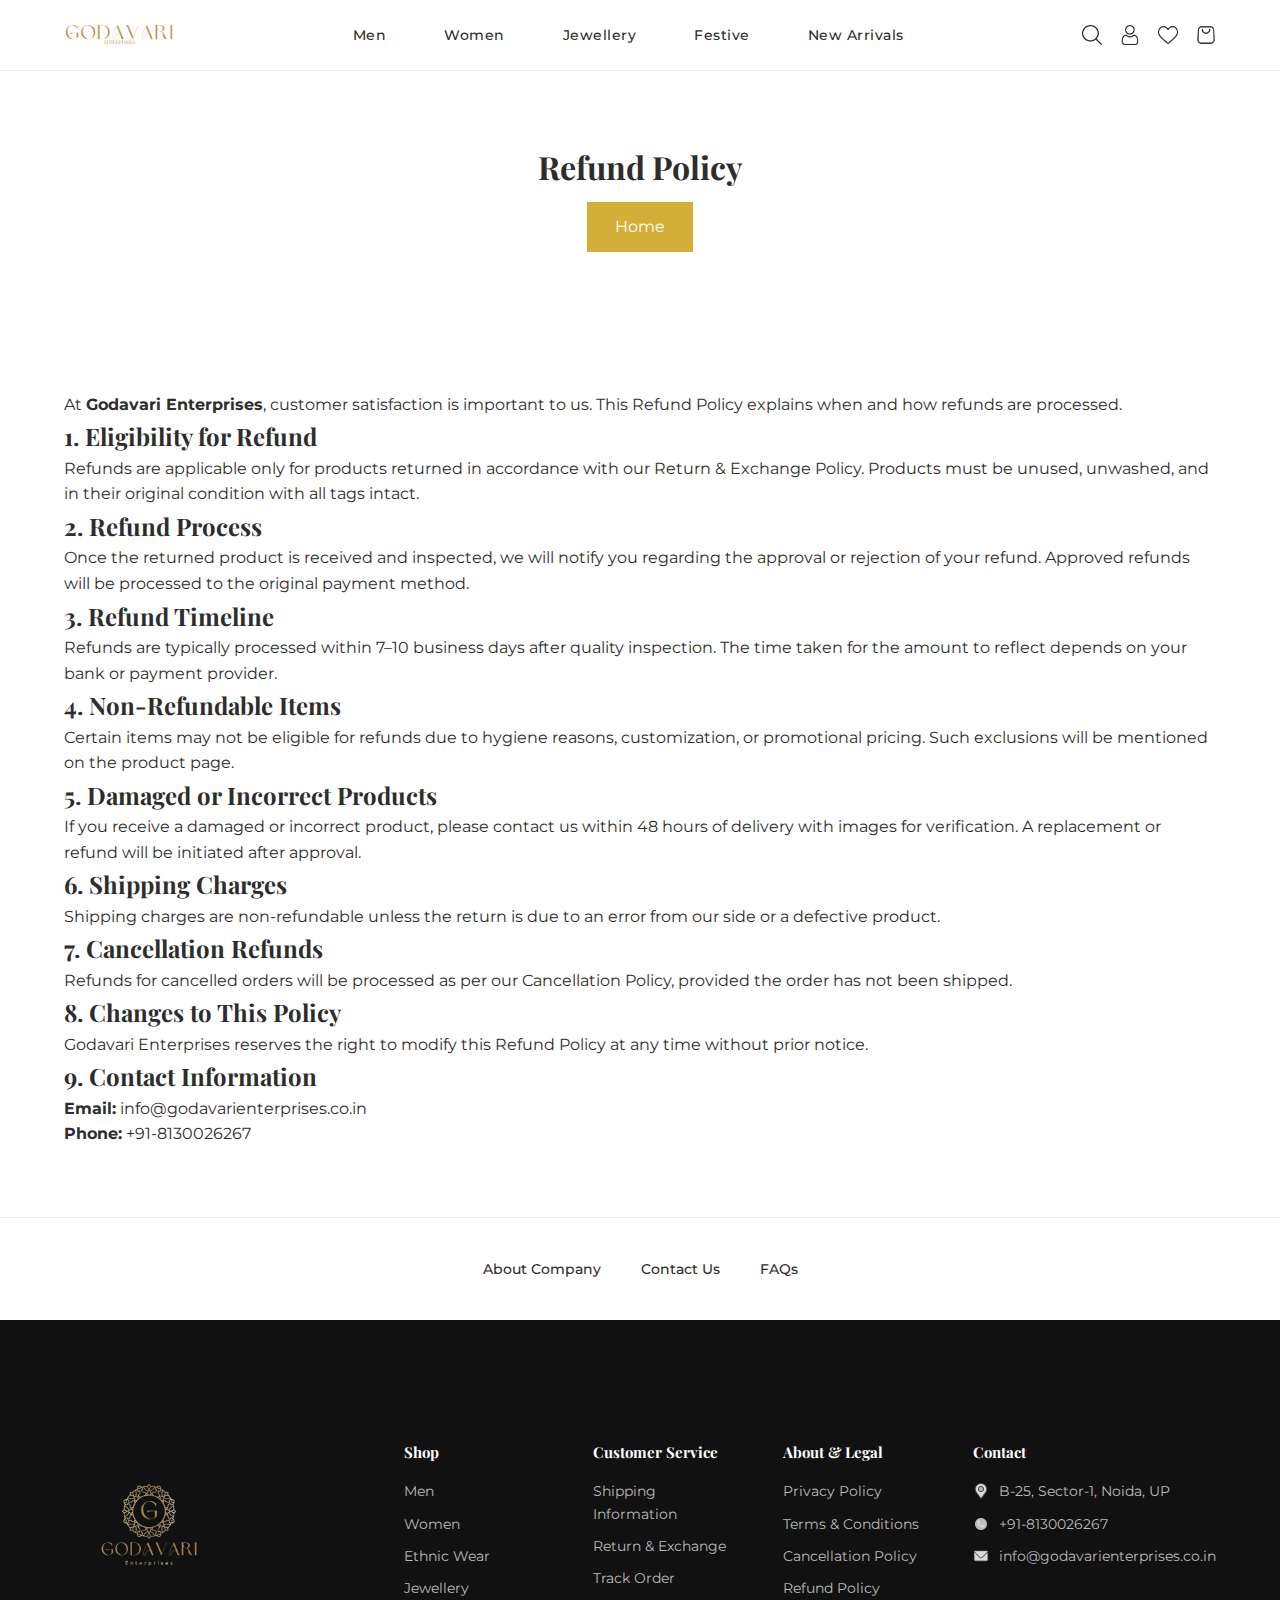
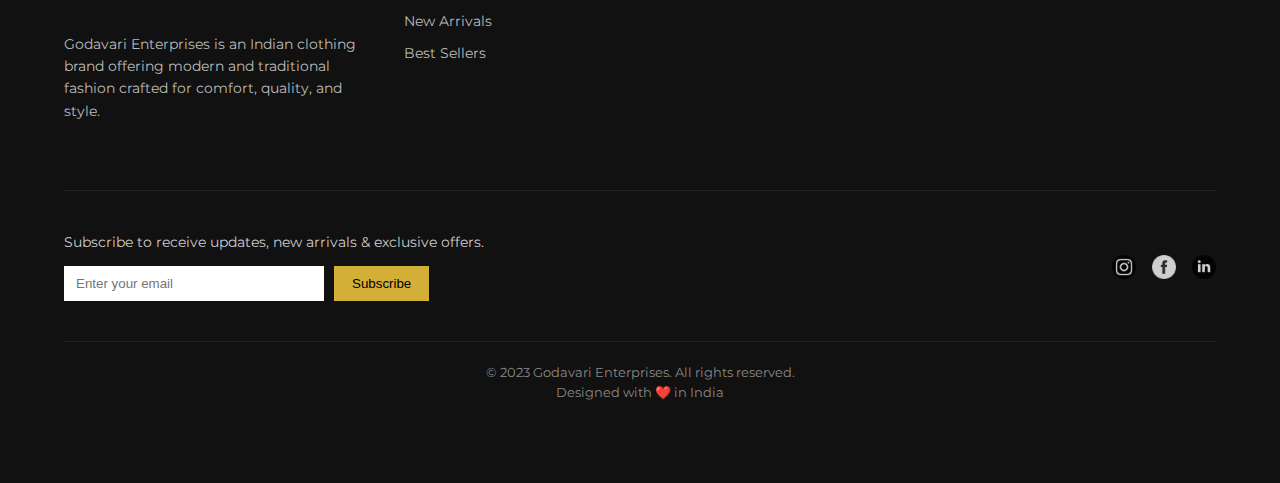
<file: refund-policy.html>
<!DOCTYPE html>
<html lang="en">
<head>
  <meta charset="UTF-8" />
  <meta name="viewport" content="width=device-width, initial-scale=1.0" />
  <title>Refund Policy | Godavari Enterprises</title>

  <!-- Google Fonts -->
  <link href="https://fonts.googleapis.com/css2?family=Montserrat:wght@400;500;600&family=Playfair+Display:wght@500;600&display=swap" rel="stylesheet">

  <!-- Main CSS -->
  <link rel="stylesheet" href="style.css">
</head>
<body>

<!-- ================= HEADER ================= -->
<header class="header">
    <div class="container header-inner">
  
      <!-- LOGO -->
      <div class="logo">
        <a href="index.html">
          <img src="assets/Logo1.webp" alt="Godavari Enterprises Logo">
        </a>
      </div>
      
  
      <!-- NAV LINKS (DESKTOP) -->
      <nav class="nav" id="navMenu">

        <div class="nav-item has-delay">
            <a href="#">Men</a>
          
            <div class="mega-menu men-menu">
          
              <div class="menu-accordion">
                <a href="#" class="menu-title">Top Wear</a>
                <div class="menu-content">
                  <a href="#">Kurtas</a>
                  <a href="#">Shirts</a>
                  <a href="#">T-Shirts</a>
                  <a href="#">Casual Shirts</a>
                  <a href="#">Formal Shirts</a>
                </div>
              </div>
          
              <div class="menu-accordion">
                <a href="#" class="menu-title">Bottom Wear</a>
                <div class="menu-content">
                  <a href="#">Jeans</a>
                  <a href="#">Trousers</a>
                  <a href="#">Chinos</a>
                  <a href="#">Pyjamas</a>
                </div>
              </div>
          
              <div class="menu-accordion">
                <a href="#" class="menu-title">Ethnic Wear</a>
                <div class="menu-content">
                  <a href="#">Ethnic Sets</a>
                  <a href="#">Sherwanis</a>
                  <a href="#">Nehru Jackets</a>
                  <a href="#">Pathani Sets</a>
                </div>
              </div>
          
              <div class="menu-accordion">
                <a href="#" class="menu-title">Winter Wear</a>
                <div class="menu-content">
                  <a href="#">Jackets</a>
                  <a href="#">Sweaters</a>
                  <a href="#">Hoodies</a>
                </div>
              </div>
          
              <div class="menu-accordion">
                <a href="#" class="menu-title">Accessories</a>
                <div class="menu-content">
                  <a href="#">Stoles</a>
                  <a href="#">Dupattas</a>
                  <a href="#">Footwear</a>
                </div>
              </div>
          
            </div>
        </div>
          
      
        <div class="nav-item has-delay">
            <a href="#">Women</a>
          
            <div class="mega-menu women-menu">
          
              <div class="menu-accordion">
                <a href="#" class="menu-title">Sarees</a>
                <div class="menu-content">
                  <a href="#">Net Saree</a>
                  <a href="#">Banarasi Saree</a>
                  <a href="#">Bandhani Saree</a>
                  <a href="#">Gharchola Saree</a>
                  <a href="#">Patola Saree</a>
                  <a href="#">Ajrak Saree</a>
                  <a href="#">Panetar Saree</a>
                  <a href="#">Lehriya Saree</a>
                  <a href="#">Lucknowi Saree</a>
                  <a href="#">Bhagalpuri Saree</a>
                </div>
              </div>
          
              <div class="menu-accordion">
                <a href="#" class="menu-title">Suits</a>
                <div class="menu-content">
                  <a href="#">Unstitched Suits</a>
                  <a href="#">Stitched Suits</a>
                  <a href="#">Cotton Suits</a>
                  <a href="#">Silk Suits</a>
                  <a href="#">Festive Suits</a>
                </div>
              </div>
          
              <div class="menu-accordion">
                <a href="#" class="menu-title">Bottom Wear</a>
                <div class="menu-content">
                  <a href="#">Jeans</a>
                  <a href="#">Palazzo</a>
                  <a href="#">Skirts</a>
                  <a href="#">Sharara</a>
                </div>
              </div>
          
              <div class="menu-accordion">
                <a href="#" class="menu-title">Ethnic Wear</a>
                <div class="menu-content">
                  <a href="#">Lehengas</a>
                  <a href="#">Anarkali Sets</a>
                  <a href="#">Kurti Sets</a>
                </div>
              </div>
          
              <div class="menu-accordion">
                <a href="#" class="menu-title">Accessories</a>
                <div class="menu-content">
                  <a href="#">Dupatta</a>
                  <a href="#">Stoles</a>
                  <a href="#">Blouses</a>
                </div>
              </div>
          
            </div>
        </div>
          
      
        <div class="nav-item has-delay">
            <a href="#">Jewellery</a>
          
            <div class="mega-menu jewellery-menu">
          
              <div class="menu-accordion">
                <a href="#" class="menu-title">Necklaces</a>
                <div class="menu-content">
                  <a href="#">Choker Sets</a>
                  <a href="#">Long Necklaces</a>
                  <a href="#">Temple Jewellery</a>
                  <a href="#">Kundan Sets</a>
                </div>
              </div>
          
              <div class="menu-accordion">
                <a href="#" class="menu-title">Earrings</a>
                <div class="menu-content">
                  <a href="#">Studs</a>
                  <a href="#">Jhumkas</a>
                  <a href="#">Chandbalis</a>
                  <a href="#">Hoops</a>
                </div>
              </div>
          
              <div class="menu-accordion">
                <a href="#" class="menu-title">Bangles & Bracelets</a>
                <div class="menu-content">
                  <a href="#">Bangles</a>
                  <a href="#">Kadas</a>
                  <a href="#">Bracelets</a>
                </div>
              </div>
          
              <div class="menu-accordion">
                <a href="#" class="menu-title">Rings</a>
                <div class="menu-content">
                  <a href="#">Statement Rings</a>
                  <a href="#">Daily Wear Rings</a>
                </div>
              </div>
          
            </div>
        </div>
          
      
        <div class="nav-item has-delay">
            <a href="#">Festive</a>
          
            <div class="mega-menu festive-menu">
          
              <div class="menu-accordion">
                <a href="#" class="menu-title">Wedding Wear</a>
                <div class="menu-content">
                  <a href="#">Bridal Sarees</a>
                  <a href="#">Sherwanis</a>
                  <a href="#">Lehengas</a>
                </div>
              </div>
          
              <div class="menu-accordion">
                <a href="#" class="menu-title">Festival Edit</a>
                <div class="menu-content">
                  <a href="#">Diwali Collection</a>
                  <a href="#">Navratri Special</a>
                  <a href="#">Eid Collection</a>
                </div>
              </div>
          
              <div class="menu-accordion">
                <a href="#" class="menu-title">Occasion Wear</a>
                <div class="menu-content">
                  <a href="#">Party Wear</a>
                  <a href="#">Evening Wear</a>
                  <a href="#">Traditional Sets</a>
                </div>
              </div>
          
            </div>
        </div>
          
      
        <div class="nav-item has-delay">
            <a href="#">New Arrivals</a>
          
            <div class="mega-menu arrivals-menu">
          
              <div class="menu-accordion">
                <a href="#" class="menu-title">This Week</a>
                <div class="menu-content">
                  <a href="#">Latest Sarees</a>
                  <a href="#">New Kurta Sets</a>
                  <a href="#">Fresh Jewellery</a>
                </div>
              </div>
          
              <div class="menu-accordion">
                <a href="#" class="menu-title">Trending Now</a>
                <div class="menu-content">
                  <a href="#">Best Sellers</a>
                  <a href="#">Most Loved</a>
                </div>
              </div>
          
              <div class="menu-accordion">
                <a href="#" class="menu-title">Editor's Pick</a>
                <div class="menu-content">
                  <a href="#">Handpicked Styles</a>
                  <a href="#">Premium Collection</a>
                </div>
              </div>
          
            </div>
        </div>
          
      
      </nav>
      
  
      <!-- ICONS -->
      <div class="header-icons">

        <!-- SEARCH -->
        <div class="icon-wrapper has-delay">
            <img src="assets/icons/search.png" class="icon" alt="Search">
          
            <div class="icon-dropdown search-dropdown">
              <div class="search-field">
                <img src="assets/icons/search.png" alt="Search">
                <input type="text" placeholder="Search">
              </div>
            </div>
          </div>
          
      
        <!-- USER -->
<div class="icon-wrapper has-delay" id="userMenu">
    <img src="assets/icons/user.png" class="icon" alt="Account">
  
    <div class="icon-dropdown user-dropdown">
  
      <!-- LOGGED OUT VIEW -->
      <div class="user-logged-out">
        <a href="#">Login</a>
        <a href="#">Sign Up</a>
      </div>
  
      <!-- LOGGED IN VIEW -->
      <div class="user-logged-in">
        <a href="#">My Orders</a>
        <a href="#">Buy Again</a>
        <a href="#">My Account</a>
        <a href="#">My Lists</a>
        <hr>
        <a href="#" id="logoutBtn">Logout</a>
      </div>
  
    </div>
</div>
  
      
        <!-- WISHLIST -->
        <div class="icon-wrapper has-delay">
          <img src="assets/icons/heart.png" class="icon" alt="Wishlist">
          <div class="icon-dropdown wishlist-dropdown">
            <p>No items in wishlist</p>
          </div>
        </div>
      
        <!-- CART (NO DROPDOWN) -->
        <img src="assets/icons/cart.png" class="icon" alt="Cart">
      
        <!-- HAMBURGER -->
        <span class="hamburger" id="hamburger">☰</span>
      
      </div>
      
  
    </div>
  </header>

<section class="section">
  <div class="container legal-page-title" style="text-align:center;">
    <h1>Refund Policy</h1>
    <a href="index.html" class="btn-primary" style="margin-top:10px;">Home</a>
  </div>
</section>

<section class="section legal-content-section">
  <div class="container legal-content">

    <p>
      At <strong>Godavari Enterprises</strong>, customer satisfaction is important
      to us. This Refund Policy explains when and how refunds are processed.
    </p>

    <h2>1. Eligibility for Refund</h2>
    <p>
      Refunds are applicable only for products returned in accordance with our
      Return & Exchange Policy. Products must be unused, unwashed, and in their
      original condition with all tags intact.
    </p>

    <h2>2. Refund Process</h2>
    <p>
      Once the returned product is received and inspected, we will notify you
      regarding the approval or rejection of your refund. Approved refunds will
      be processed to the original payment method.
    </p>

    <h2>3. Refund Timeline</h2>
    <p>
      Refunds are typically processed within 7–10 business days after quality
      inspection. The time taken for the amount to reflect depends on your bank
      or payment provider.
    </p>

    <h2>4. Non-Refundable Items</h2>
    <p>
      Certain items may not be eligible for refunds due to hygiene reasons,
      customization, or promotional pricing. Such exclusions will be mentioned
      on the product page.
    </p>

    <h2>5. Damaged or Incorrect Products</h2>
    <p>
      If you receive a damaged or incorrect product, please contact us within
      48 hours of delivery with images for verification. A replacement or refund
      will be initiated after approval.
    </p>

    <h2>6. Shipping Charges</h2>
    <p>
      Shipping charges are non-refundable unless the return is due to an error
      from our side or a defective product.
    </p>

    <h2>7. Cancellation Refunds</h2>
    <p>
      Refunds for cancelled orders will be processed as per our Cancellation
      Policy, provided the order has not been shipped.
    </p>

    <h2>8. Changes to This Policy</h2>
    <p>
      Godavari Enterprises reserves the right to modify this Refund Policy at
      any time without prior notice.
    </p>

    <h2>9. Contact Information</h2>
    <p>
      <strong>Email:</strong> info@godavarienterprises.co.in<br>
      <strong>Phone:</strong> +91-8130026267
    </p>

  </div>
</section>

<section class="info-links">
    <div class="container info-links-inner">
      <a href="about.html">About Company</a>
      <a href="contact.html">Contact Us</a>
      <a href="faq.html">FAQs</a>
    </div>
  </section>
  

<!-- ================= FOOTER ================= -->
<footer class="footer">

    <!-- TOP FOOTER -->
    <div class="container footer-top">
  
      <!-- 1. BRAND -->
      <div class="footer-col footer-brand">
        <img src="assets/icons/Logo2.png" alt="Godavari Enterprises Logo" class="footer-logo">
        <p>
          Godavari Enterprises is an Indian clothing brand offering modern and
          traditional fashion crafted for comfort, quality, and style.
        </p>
      </div>
  
      <!-- 2. SHOP -->
      <div class="footer-col">
        <h4>Shop</h4>
        <a href="#">Men</a>
        <a href="#">Women</a>
        <a href="#">Ethnic Wear</a>
        <a href="#">Jewellery</a>
        <a href="#">New Arrivals</a>
        <a href="#">Best Sellers</a>
      </div>
  
      <!-- 3. CUSTOMER SERVICE -->
      <div class="footer-col">
        <h4>Customer Service</h4>
        <a href="shipping-information.html">Shipping Information</a>
        <a href="return-and-exchange.html">Return & Exchange</a>
        <a href="track-order.html">Track Order</a>
      </div>
  
      <!-- 4. ABOUT & LEGAL -->
      <div class="footer-col">
        <h4>About & Legal</h4>
        <a href="privacy-policy.html">Privacy Policy</a>
        <a href="terms-and-conditions.html">Terms & Conditions</a>
        <a href="cancellation-policy.html">Cancellation Policy</a>
        <a href="refund-policy.html">Refund Policy</a>
      </div>
  
      <!-- 5. CONTACT -->
      <div class="footer-col footer-contact">
        <h4>Contact</h4>
      
        <div class="contact-item">
          <span class="icon-slot">
            <img src="assets/icons/location.png" alt="Address">
          </span>
          <span>B-25, Sector-1, Noida, UP</span>
        </div>
      
        <div class="contact-item">
          <span class="icon-slot">
            <img src="assets/icons/phone.png" alt="Phone">
          </span>
          <span>+91-8130026267</span>
        </div>
      
        <div class="contact-item">
          <span class="icon-slot">
            <img src="assets/icons/email.png" alt="Email">
          </span>
          <span>info@godavarienterprises.co.in</span>
        </div>
      </div>
      
      
  
    </div>
  
    <!-- NEWSLETTER + SOCIAL -->
    <div class="container footer-middle">
  
      <div class="newsletter-footer">
        <p>
          Subscribe to receive updates, new arrivals & exclusive offers.
        </p>
        <form>
          <input type="email" placeholder="Enter your email">
          <button type="submit">Subscribe</button>
        </form>
      </div>
  
      <div class="footer-social">
        <a href="https://www.instagram.com/godavarienterprise?igsh=dXZhNjllOHVhYnFx" aria-label="Instagram">
          <img src="assets/icons/instagram.png" alt="Instagram">
        </a>
        <a href="https://www.facebook.com/godavarienterprise?mibextid=LQQJ4d" aria-label="Facebook">
          <img src="assets/icons/facebook.png" alt="Facebook">
        </a>
        <a href="https://www.linkedin.com/in/godavari-enterprises-6b7a8926a?utm_source=share&utm_campaign=share_via&utm_content=profile&utm_medium=ios_app" aria-label="LinkedIn">
          <img src="assets/icons/linkedin.png" alt="LinkedIn">
        </a>
      </div>
  
    </div>
  
    <!-- BOTTOM BAR -->
    <div class="footer-bottom">
      <p>© 2023 Godavari Enterprises. All rights reserved.</p>
      <p>Designed with ❤️ in India</p>
    </div>
  
  </footer>
  
  <script>
    /* ===============================
       ELEMENTS
    =============================== */
    const hamburger = document.getElementById("hamburger");
    const navMenu = document.getElementById("navMenu");
    const navLinks = document.querySelectorAll(".nav-item > a");
    const delayItems = document.querySelectorAll(".has-delay");
    const iconWrappers = document.querySelectorAll(".icon-wrapper");
  
    const CLOSE_DELAY = 900;
  
    /* ===============================
       HAMBURGER MENU
    =============================== */
    hamburger.addEventListener("click", (e) => {
    e.stopPropagation();

    /* CLOSE ICON DROPDOWNS */
    iconWrappers.forEach(item => item.classList.remove("open"));

    navMenu.classList.toggle("active");
    });

  
    /* ===============================
       MOBILE ACCORDION (NAV)
    =============================== */
    navLinks.forEach(link => {
      link.addEventListener("click", (e) => {
        if (window.innerWidth > 768) return;
  
        e.preventDefault();
        e.stopPropagation();
        
        iconWrappers.forEach(item => item.classList.remove("open"));

        const parent = link.parentElement;
        parent.classList.toggle("active");
      });
    });
  
    /* ===============================
       DESKTOP HOVER WITH DELAY
    =============================== */
    delayItems.forEach(item => {
      let closeTimer;
  
      item.addEventListener("mouseenter", () => {
        if (window.innerWidth <= 768) return;
  
        delayItems.forEach(other => {
          if (other !== item) other.classList.remove("open");
        });
  
        clearTimeout(closeTimer);
        item.classList.add("open");
      });
  
      item.addEventListener("mouseleave", () => {
        if (window.innerWidth <= 768) return;
  
        closeTimer = setTimeout(() => {
          item.classList.remove("open");
        }, CLOSE_DELAY);
      });
    });
  
    /* ===============================
       MOBILE ICONS AS BUTTONS
    =============================== */
    /* MOBILE ICON BUTTONS – CLOSE OTHERS IMMEDIATELY */
iconWrappers.forEach(wrapper => {
  wrapper.addEventListener("click", (e) => {
    if (window.innerWidth > 768) return;

    e.stopPropagation();

    /* CLOSE EVERYTHING ELSE */
    iconWrappers.forEach(item => item.classList.remove("open"));
    navMenu.classList.remove("active");
    document.querySelectorAll(".nav-item.active")
      .forEach(item => item.classList.remove("active"));

    /* TOGGLE CURRENT ICON */
    wrapper.classList.toggle("open");
  });
});
  
    /* ===============================
       CLOSE EVERYTHING ON SCROLL
    =============================== */
    window.addEventListener("scroll", () => {
      delayItems.forEach(item => item.classList.remove("open"));
      iconWrappers.forEach(item => item.classList.remove("open"));
      navMenu.classList.remove("active");
      document.querySelectorAll(".nav-item.active")
        .forEach(item => item.classList.remove("active"));
    });
  
    /* ===============================
       CLOSE ON OUTSIDE CLICK (MOBILE SAFE)
    =============================== */
    document.addEventListener("click", () => {
      if (window.innerWidth > 768) return;
  
      iconWrappers.forEach(item => item.classList.remove("open"));
      navMenu.classList.remove("active");
    });

    /* ===============================
   USER LOGIN STATE (FRONTEND DEMO)
=============================== */

// change this to true when user logs in
let isLoggedIn = true;

const userMenu = document.getElementById("userMenu");
const loggedInView = document.querySelector(".user-logged-in");
const loggedOutView = document.querySelector(".user-logged-out");
const logoutBtn = document.getElementById("logoutBtn");

function updateUserMenu() {
  if (!loggedInView || !loggedOutView) return;

  if (isLoggedIn) {
    loggedInView.style.display = "block";
    loggedOutView.style.display = "none";
  } else {
    loggedInView.style.display = "none";
    loggedOutView.style.display = "block";
  }
}

// Initial check
updateUserMenu();

// Logout action (demo)
if (logoutBtn) {
  logoutBtn.addEventListener("click", (e) => {
    e.preventDefault();
    isLoggedIn = false;
    updateUserMenu();
  });
}

/* ===============================
   WOMEN MENU ACCORDION
=============================== */

document.querySelectorAll(".menu-title").forEach(title => {
  title.addEventListener("click", (e) => {
    e.preventDefault();
    e.stopPropagation();

    const current = title.closest(".menu-accordion");

    document.querySelectorAll(".menu-accordion").forEach(item => {
      if (item !== current) item.classList.remove("active");
    });

    current.classList.toggle("active");
  });
});

  </script>

</body>
</html>
</file>
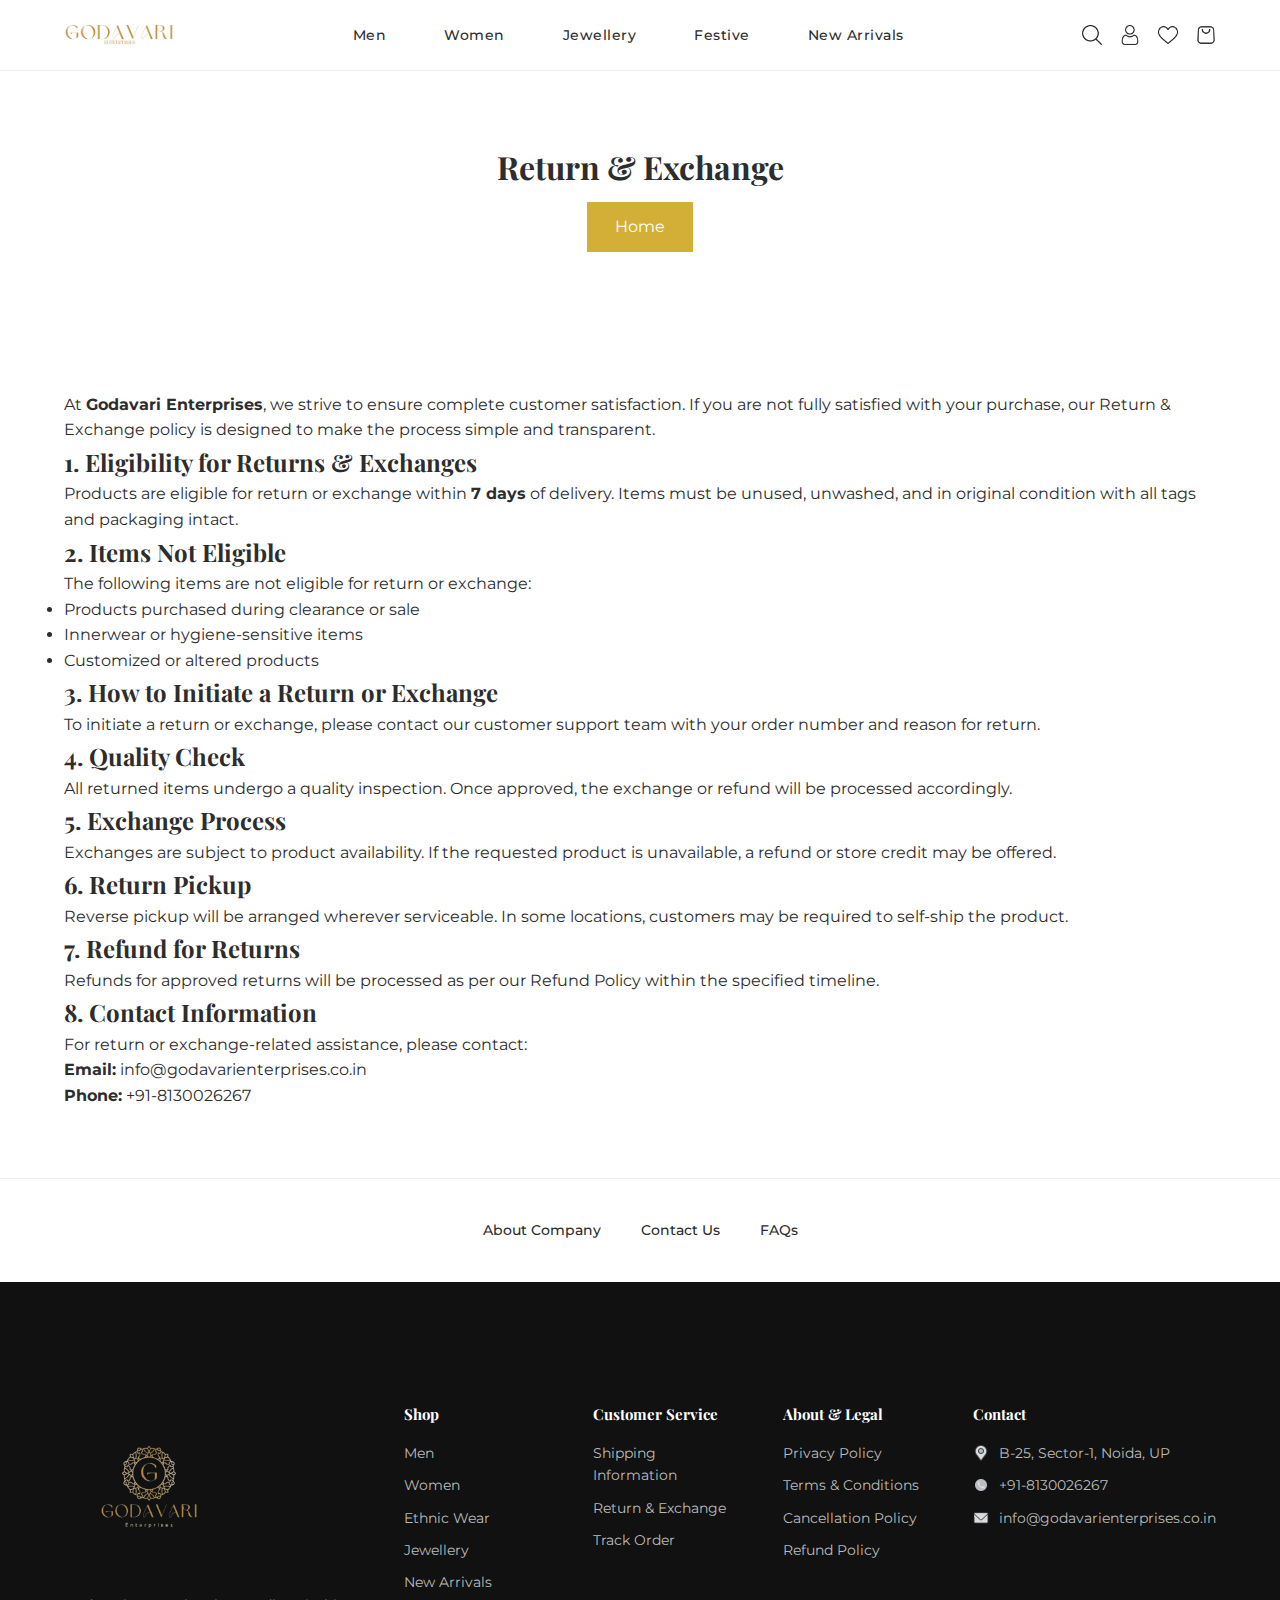
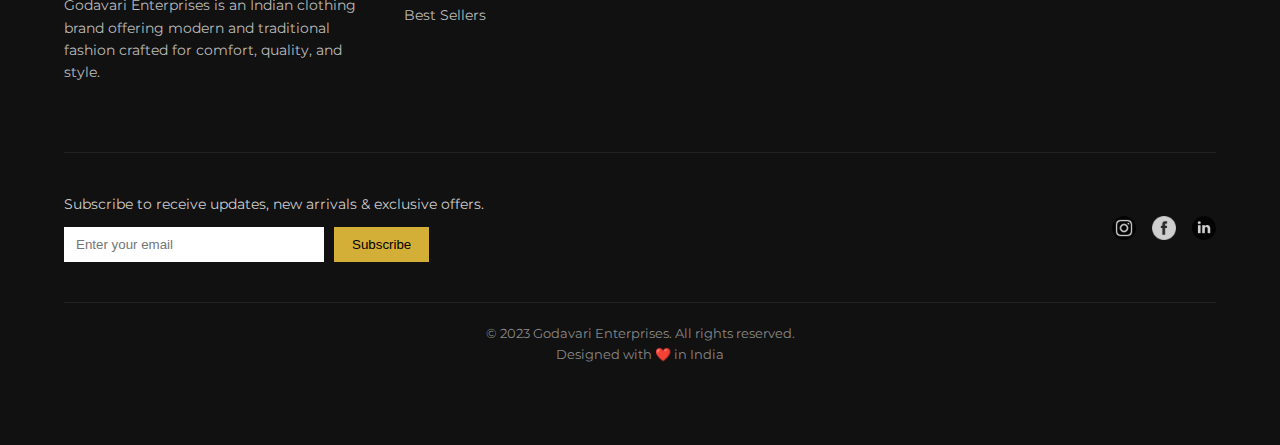
<file: return-and-exchange.html>
<!DOCTYPE html>
<html lang="en">
<head>
  <meta charset="UTF-8" />
  <meta name="viewport" content="width=device-width, initial-scale=1.0" />
  <title>Return & Exchange | Godavari Enterprises</title>

  <!-- Google Fonts -->
  <link href="https://fonts.googleapis.com/css2?family=Montserrat:wght@400;500;600&family=Playfair+Display:wght@500;600&display=swap" rel="stylesheet">

  <!-- Main CSS -->
  <link rel="stylesheet" href="style.css">
</head>
<body>

<!-- ================= HEADER ================= -->
<header class="header">
    <div class="container header-inner">
  
      <!-- LOGO -->
      <div class="logo">
        <a href="index.html">
          <img src="assets/Logo1.webp" alt="Godavari Enterprises Logo">
        </a>
      </div>
      
  
      <!-- NAV LINKS (DESKTOP) -->
      <nav class="nav" id="navMenu">

        <div class="nav-item has-delay">
            <a href="#">Men</a>
          
            <div class="mega-menu men-menu">
          
              <div class="menu-accordion">
                <a href="#" class="menu-title">Top Wear</a>
                <div class="menu-content">
                  <a href="#">Kurtas</a>
                  <a href="#">Shirts</a>
                  <a href="#">T-Shirts</a>
                  <a href="#">Casual Shirts</a>
                  <a href="#">Formal Shirts</a>
                </div>
              </div>
          
              <div class="menu-accordion">
                <a href="#" class="menu-title">Bottom Wear</a>
                <div class="menu-content">
                  <a href="#">Jeans</a>
                  <a href="#">Trousers</a>
                  <a href="#">Chinos</a>
                  <a href="#">Pyjamas</a>
                </div>
              </div>
          
              <div class="menu-accordion">
                <a href="#" class="menu-title">Ethnic Wear</a>
                <div class="menu-content">
                  <a href="#">Ethnic Sets</a>
                  <a href="#">Sherwanis</a>
                  <a href="#">Nehru Jackets</a>
                  <a href="#">Pathani Sets</a>
                </div>
              </div>
          
              <div class="menu-accordion">
                <a href="#" class="menu-title">Winter Wear</a>
                <div class="menu-content">
                  <a href="#">Jackets</a>
                  <a href="#">Sweaters</a>
                  <a href="#">Hoodies</a>
                </div>
              </div>
          
              <div class="menu-accordion">
                <a href="#" class="menu-title">Accessories</a>
                <div class="menu-content">
                  <a href="#">Stoles</a>
                  <a href="#">Dupattas</a>
                  <a href="#">Footwear</a>
                </div>
              </div>
          
            </div>
        </div>
          
      
        <div class="nav-item has-delay">
            <a href="#">Women</a>
          
            <div class="mega-menu women-menu">
          
              <div class="menu-accordion">
                <a href="#" class="menu-title">Sarees</a>
                <div class="menu-content">
                  <a href="#">Net Saree</a>
                  <a href="#">Banarasi Saree</a>
                  <a href="#">Bandhani Saree</a>
                  <a href="#">Gharchola Saree</a>
                  <a href="#">Patola Saree</a>
                  <a href="#">Ajrak Saree</a>
                  <a href="#">Panetar Saree</a>
                  <a href="#">Lehriya Saree</a>
                  <a href="#">Lucknowi Saree</a>
                  <a href="#">Bhagalpuri Saree</a>
                </div>
              </div>
          
              <div class="menu-accordion">
                <a href="#" class="menu-title">Suits</a>
                <div class="menu-content">
                  <a href="#">Unstitched Suits</a>
                  <a href="#">Stitched Suits</a>
                  <a href="#">Cotton Suits</a>
                  <a href="#">Silk Suits</a>
                  <a href="#">Festive Suits</a>
                </div>
              </div>
          
              <div class="menu-accordion">
                <a href="#" class="menu-title">Bottom Wear</a>
                <div class="menu-content">
                  <a href="#">Jeans</a>
                  <a href="#">Palazzo</a>
                  <a href="#">Skirts</a>
                  <a href="#">Sharara</a>
                </div>
              </div>
          
              <div class="menu-accordion">
                <a href="#" class="menu-title">Ethnic Wear</a>
                <div class="menu-content">
                  <a href="#">Lehengas</a>
                  <a href="#">Anarkali Sets</a>
                  <a href="#">Kurti Sets</a>
                </div>
              </div>
          
              <div class="menu-accordion">
                <a href="#" class="menu-title">Accessories</a>
                <div class="menu-content">
                  <a href="#">Dupatta</a>
                  <a href="#">Stoles</a>
                  <a href="#">Blouses</a>
                </div>
              </div>
          
            </div>
        </div>
          
      
        <div class="nav-item has-delay">
            <a href="#">Jewellery</a>
          
            <div class="mega-menu jewellery-menu">
          
              <div class="menu-accordion">
                <a href="#" class="menu-title">Necklaces</a>
                <div class="menu-content">
                  <a href="#">Choker Sets</a>
                  <a href="#">Long Necklaces</a>
                  <a href="#">Temple Jewellery</a>
                  <a href="#">Kundan Sets</a>
                </div>
              </div>
          
              <div class="menu-accordion">
                <a href="#" class="menu-title">Earrings</a>
                <div class="menu-content">
                  <a href="#">Studs</a>
                  <a href="#">Jhumkas</a>
                  <a href="#">Chandbalis</a>
                  <a href="#">Hoops</a>
                </div>
              </div>
          
              <div class="menu-accordion">
                <a href="#" class="menu-title">Bangles & Bracelets</a>
                <div class="menu-content">
                  <a href="#">Bangles</a>
                  <a href="#">Kadas</a>
                  <a href="#">Bracelets</a>
                </div>
              </div>
          
              <div class="menu-accordion">
                <a href="#" class="menu-title">Rings</a>
                <div class="menu-content">
                  <a href="#">Statement Rings</a>
                  <a href="#">Daily Wear Rings</a>
                </div>
              </div>
          
            </div>
        </div>
          
      
        <div class="nav-item has-delay">
            <a href="#">Festive</a>
          
            <div class="mega-menu festive-menu">
          
              <div class="menu-accordion">
                <a href="#" class="menu-title">Wedding Wear</a>
                <div class="menu-content">
                  <a href="#">Bridal Sarees</a>
                  <a href="#">Sherwanis</a>
                  <a href="#">Lehengas</a>
                </div>
              </div>
          
              <div class="menu-accordion">
                <a href="#" class="menu-title">Festival Edit</a>
                <div class="menu-content">
                  <a href="#">Diwali Collection</a>
                  <a href="#">Navratri Special</a>
                  <a href="#">Eid Collection</a>
                </div>
              </div>
          
              <div class="menu-accordion">
                <a href="#" class="menu-title">Occasion Wear</a>
                <div class="menu-content">
                  <a href="#">Party Wear</a>
                  <a href="#">Evening Wear</a>
                  <a href="#">Traditional Sets</a>
                </div>
              </div>
          
            </div>
        </div>
          
      
        <div class="nav-item has-delay">
            <a href="#">New Arrivals</a>
          
            <div class="mega-menu arrivals-menu">
          
              <div class="menu-accordion">
                <a href="#" class="menu-title">This Week</a>
                <div class="menu-content">
                  <a href="#">Latest Sarees</a>
                  <a href="#">New Kurta Sets</a>
                  <a href="#">Fresh Jewellery</a>
                </div>
              </div>
          
              <div class="menu-accordion">
                <a href="#" class="menu-title">Trending Now</a>
                <div class="menu-content">
                  <a href="#">Best Sellers</a>
                  <a href="#">Most Loved</a>
                </div>
              </div>
          
              <div class="menu-accordion">
                <a href="#" class="menu-title">Editor's Pick</a>
                <div class="menu-content">
                  <a href="#">Handpicked Styles</a>
                  <a href="#">Premium Collection</a>
                </div>
              </div>
          
            </div>
        </div>
          
      
      </nav>
      
  
      <!-- ICONS -->
      <div class="header-icons">

        <!-- SEARCH -->
        <div class="icon-wrapper has-delay">
            <img src="assets/icons/search.png" class="icon" alt="Search">
          
            <div class="icon-dropdown search-dropdown">
              <div class="search-field">
                <img src="assets/icons/search.png" alt="Search">
                <input type="text" placeholder="Search">
              </div>
            </div>
          </div>
          
      
        <!-- USER -->
<div class="icon-wrapper has-delay" id="userMenu">
    <img src="assets/icons/user.png" class="icon" alt="Account">
  
    <div class="icon-dropdown user-dropdown">
  
      <!-- LOGGED OUT VIEW -->
      <div class="user-logged-out">
        <a href="#">Login</a>
        <a href="#">Sign Up</a>
      </div>
  
      <!-- LOGGED IN VIEW -->
      <div class="user-logged-in">
        <a href="#">My Orders</a>
        <a href="#">Buy Again</a>
        <a href="#">My Account</a>
        <a href="#">My Lists</a>
        <hr>
        <a href="#" id="logoutBtn">Logout</a>
      </div>
  
    </div>
</div>
  
      
        <!-- WISHLIST -->
        <div class="icon-wrapper has-delay">
          <img src="assets/icons/heart.png" class="icon" alt="Wishlist">
          <div class="icon-dropdown wishlist-dropdown">
            <p>No items in wishlist</p>
          </div>
        </div>
      
        <!-- CART (NO DROPDOWN) -->
        <img src="assets/icons/cart.png" class="icon" alt="Cart">
      
        <!-- HAMBURGER -->
        <span class="hamburger" id="hamburger">☰</span>
      
      </div>
      
  
    </div>
  </header>

<!-- ================= PAGE TITLE ================= -->
<section class="section">
  <div class="container legal-page-title" style="text-align:center;">
    <h1>Return & Exchange</h1>
    <a href="index.html" class="btn-primary" style="margin-top:10px;">Home</a>
  </div>
</section>

<!-- ================= RETURN & EXCHANGE CONTENT ================= -->
<section class="section legal-content-section">
  <div class="container legal-content">

    <p>
      At <strong>Godavari Enterprises</strong>, we strive to ensure complete
      customer satisfaction. If you are not fully satisfied with your purchase,
      our Return & Exchange policy is designed to make the process simple and
      transparent.
    </p>

    <h2>1. Eligibility for Returns & Exchanges</h2>
    <p>
      Products are eligible for return or exchange within <strong>7 days</strong>
      of delivery. Items must be unused, unwashed, and in original condition
      with all tags and packaging intact.
    </p>

    <h2>2. Items Not Eligible</h2>
    <p>
      The following items are not eligible for return or exchange:
    </p>
    <ul>
      <li>Products purchased during clearance or sale</li>
      <li>Innerwear or hygiene-sensitive items</li>
      <li>Customized or altered products</li>
    </ul>

    <h2>3. How to Initiate a Return or Exchange</h2>
    <p>
      To initiate a return or exchange, please contact our customer support
      team with your order number and reason for return.
    </p>

    <h2>4. Quality Check</h2>
    <p>
      All returned items undergo a quality inspection. Once approved, the
      exchange or refund will be processed accordingly.
    </p>

    <h2>5. Exchange Process</h2>
    <p>
      Exchanges are subject to product availability. If the requested product
      is unavailable, a refund or store credit may be offered.
    </p>

    <h2>6. Return Pickup</h2>
    <p>
      Reverse pickup will be arranged wherever serviceable. In some locations,
      customers may be required to self-ship the product.
    </p>

    <h2>7. Refund for Returns</h2>
    <p>
      Refunds for approved returns will be processed as per our Refund Policy
      within the specified timeline.
    </p>

    <h2>8. Contact Information</h2>
    <p>
      For return or exchange-related assistance, please contact:
    </p>
    <p>
      <strong>Email:</strong> info@godavarienterprises.co.in<br>
      <strong>Phone:</strong> +91-8130026267
    </p>

  </div>
</section>

<!-- ================= INFO LINKS ================= -->
<section class="info-links">
    <div class="container info-links-inner">
      <a href="about.html">About Company</a>
      <a href="contact.html">Contact Us</a>
      <a href="faq.html">FAQs</a>
    </div>
  </section>
  

<!-- ================= FOOTER ================= -->
<footer class="footer">

    <!-- TOP FOOTER -->
    <div class="container footer-top">
  
      <!-- 1. BRAND -->
      <div class="footer-col footer-brand">
        <img src="assets/icons/Logo2.png" alt="Godavari Enterprises Logo" class="footer-logo">
        <p>
          Godavari Enterprises is an Indian clothing brand offering modern and
          traditional fashion crafted for comfort, quality, and style.
        </p>
      </div>
  
      <!-- 2. SHOP -->
      <div class="footer-col">
        <h4>Shop</h4>
        <a href="#">Men</a>
        <a href="#">Women</a>
        <a href="#">Ethnic Wear</a>
        <a href="#">Jewellery</a>
        <a href="#">New Arrivals</a>
        <a href="#">Best Sellers</a>
      </div>
  
      <!-- 3. CUSTOMER SERVICE -->
      <div class="footer-col">
        <h4>Customer Service</h4>
        <a href="shipping-information.html">Shipping Information</a>
        <a href="return-and-exchange.html">Return & Exchange</a>
        <a href="track-order.html">Track Order</a>
      </div>
  
      <!-- 4. ABOUT & LEGAL -->
      <div class="footer-col">
        <h4>About & Legal</h4>
        <a href="privacy-policy.html">Privacy Policy</a>
        <a href="terms-and-conditions.html">Terms & Conditions</a>
        <a href="cancellation-policy.html">Cancellation Policy</a>
        <a href="refund-policy.html">Refund Policy</a>
      </div>
  
      <!-- 5. CONTACT -->
      <div class="footer-col footer-contact">
        <h4>Contact</h4>
      
        <div class="contact-item">
          <span class="icon-slot">
            <img src="assets/icons/location.png" alt="Address">
          </span>
          <span>B-25, Sector-1, Noida, UP</span>
        </div>
      
        <div class="contact-item">
          <span class="icon-slot">
            <img src="assets/icons/phone.png" alt="Phone">
          </span>
          <span>+91-8130026267</span>
        </div>
      
        <div class="contact-item">
          <span class="icon-slot">
            <img src="assets/icons/email.png" alt="Email">
          </span>
          <span>info@godavarienterprises.co.in</span>
        </div>
      </div>
      
      
  
    </div>
  
    <!-- NEWSLETTER + SOCIAL -->
    <div class="container footer-middle">
  
      <div class="newsletter-footer">
        <p>
          Subscribe to receive updates, new arrivals & exclusive offers.
        </p>
        <form>
          <input type="email" placeholder="Enter your email">
          <button type="submit">Subscribe</button>
        </form>
      </div>
  
      <div class="footer-social">
        <a href="https://www.instagram.com/godavarienterprise?igsh=dXZhNjllOHVhYnFx" aria-label="Instagram">
          <img src="assets/icons/instagram.png" alt="Instagram">
        </a>
        <a href="https://www.facebook.com/godavarienterprise?mibextid=LQQJ4d" aria-label="Facebook">
          <img src="assets/icons/facebook.png" alt="Facebook">
        </a>
        <a href="https://www.linkedin.com/in/godavari-enterprises-6b7a8926a?utm_source=share&utm_campaign=share_via&utm_content=profile&utm_medium=ios_app" aria-label="LinkedIn">
          <img src="assets/icons/linkedin.png" alt="LinkedIn">
        </a>
      </div>
  
    </div>
  
    <!-- BOTTOM BAR -->
    <div class="footer-bottom">
      <p>© 2023 Godavari Enterprises. All rights reserved.</p>
      <p>Designed with ❤️ in India</p>
    </div>
  
  </footer>
  
  <script>
    /* ===============================
       ELEMENTS
    =============================== */
    const hamburger = document.getElementById("hamburger");
    const navMenu = document.getElementById("navMenu");
    const navLinks = document.querySelectorAll(".nav-item > a");
    const delayItems = document.querySelectorAll(".has-delay");
    const iconWrappers = document.querySelectorAll(".icon-wrapper");
  
    const CLOSE_DELAY = 900;
  
    /* ===============================
       HAMBURGER MENU
    =============================== */
    hamburger.addEventListener("click", (e) => {
    e.stopPropagation();

    /* CLOSE ICON DROPDOWNS */
    iconWrappers.forEach(item => item.classList.remove("open"));

    navMenu.classList.toggle("active");
    });

  
    /* ===============================
       MOBILE ACCORDION (NAV)
    =============================== */
    navLinks.forEach(link => {
      link.addEventListener("click", (e) => {
        if (window.innerWidth > 768) return;
  
        e.preventDefault();
        e.stopPropagation();
        
        iconWrappers.forEach(item => item.classList.remove("open"));

        const parent = link.parentElement;
        parent.classList.toggle("active");
      });
    });
  
    /* ===============================
       DESKTOP HOVER WITH DELAY
    =============================== */
    delayItems.forEach(item => {
      let closeTimer;
  
      item.addEventListener("mouseenter", () => {
        if (window.innerWidth <= 768) return;
  
        delayItems.forEach(other => {
          if (other !== item) other.classList.remove("open");
        });
  
        clearTimeout(closeTimer);
        item.classList.add("open");
      });
  
      item.addEventListener("mouseleave", () => {
        if (window.innerWidth <= 768) return;
  
        closeTimer = setTimeout(() => {
          item.classList.remove("open");
        }, CLOSE_DELAY);
      });
    });
  
    /* ===============================
       MOBILE ICONS AS BUTTONS
    =============================== */
    /* MOBILE ICON BUTTONS – CLOSE OTHERS IMMEDIATELY */
iconWrappers.forEach(wrapper => {
  wrapper.addEventListener("click", (e) => {
    if (window.innerWidth > 768) return;

    e.stopPropagation();

    /* CLOSE EVERYTHING ELSE */
    iconWrappers.forEach(item => item.classList.remove("open"));
    navMenu.classList.remove("active");
    document.querySelectorAll(".nav-item.active")
      .forEach(item => item.classList.remove("active"));

    /* TOGGLE CURRENT ICON */
    wrapper.classList.toggle("open");
  });
});
  
    /* ===============================
       CLOSE EVERYTHING ON SCROLL
    =============================== */
    window.addEventListener("scroll", () => {
      delayItems.forEach(item => item.classList.remove("open"));
      iconWrappers.forEach(item => item.classList.remove("open"));
      navMenu.classList.remove("active");
      document.querySelectorAll(".nav-item.active")
        .forEach(item => item.classList.remove("active"));
    });
  
    /* ===============================
       CLOSE ON OUTSIDE CLICK (MOBILE SAFE)
    =============================== */
    document.addEventListener("click", () => {
      if (window.innerWidth > 768) return;
  
      iconWrappers.forEach(item => item.classList.remove("open"));
      navMenu.classList.remove("active");
    });

    /* ===============================
   USER LOGIN STATE (FRONTEND DEMO)
=============================== */

// change this to true when user logs in
let isLoggedIn = true;

const userMenu = document.getElementById("userMenu");
const loggedInView = document.querySelector(".user-logged-in");
const loggedOutView = document.querySelector(".user-logged-out");
const logoutBtn = document.getElementById("logoutBtn");

function updateUserMenu() {
  if (!loggedInView || !loggedOutView) return;

  if (isLoggedIn) {
    loggedInView.style.display = "block";
    loggedOutView.style.display = "none";
  } else {
    loggedInView.style.display = "none";
    loggedOutView.style.display = "block";
  }
}

// Initial check
updateUserMenu();

// Logout action (demo)
if (logoutBtn) {
  logoutBtn.addEventListener("click", (e) => {
    e.preventDefault();
    isLoggedIn = false;
    updateUserMenu();
  });
}

/* ===============================
   WOMEN MENU ACCORDION
=============================== */

document.querySelectorAll(".menu-title").forEach(title => {
  title.addEventListener("click", (e) => {
    e.preventDefault();
    e.stopPropagation();

    const current = title.closest(".menu-accordion");

    document.querySelectorAll(".menu-accordion").forEach(item => {
      if (item !== current) item.classList.remove("active");
    });

    current.classList.toggle("active");
  });
});

  </script>

</body>
</html>
</file>
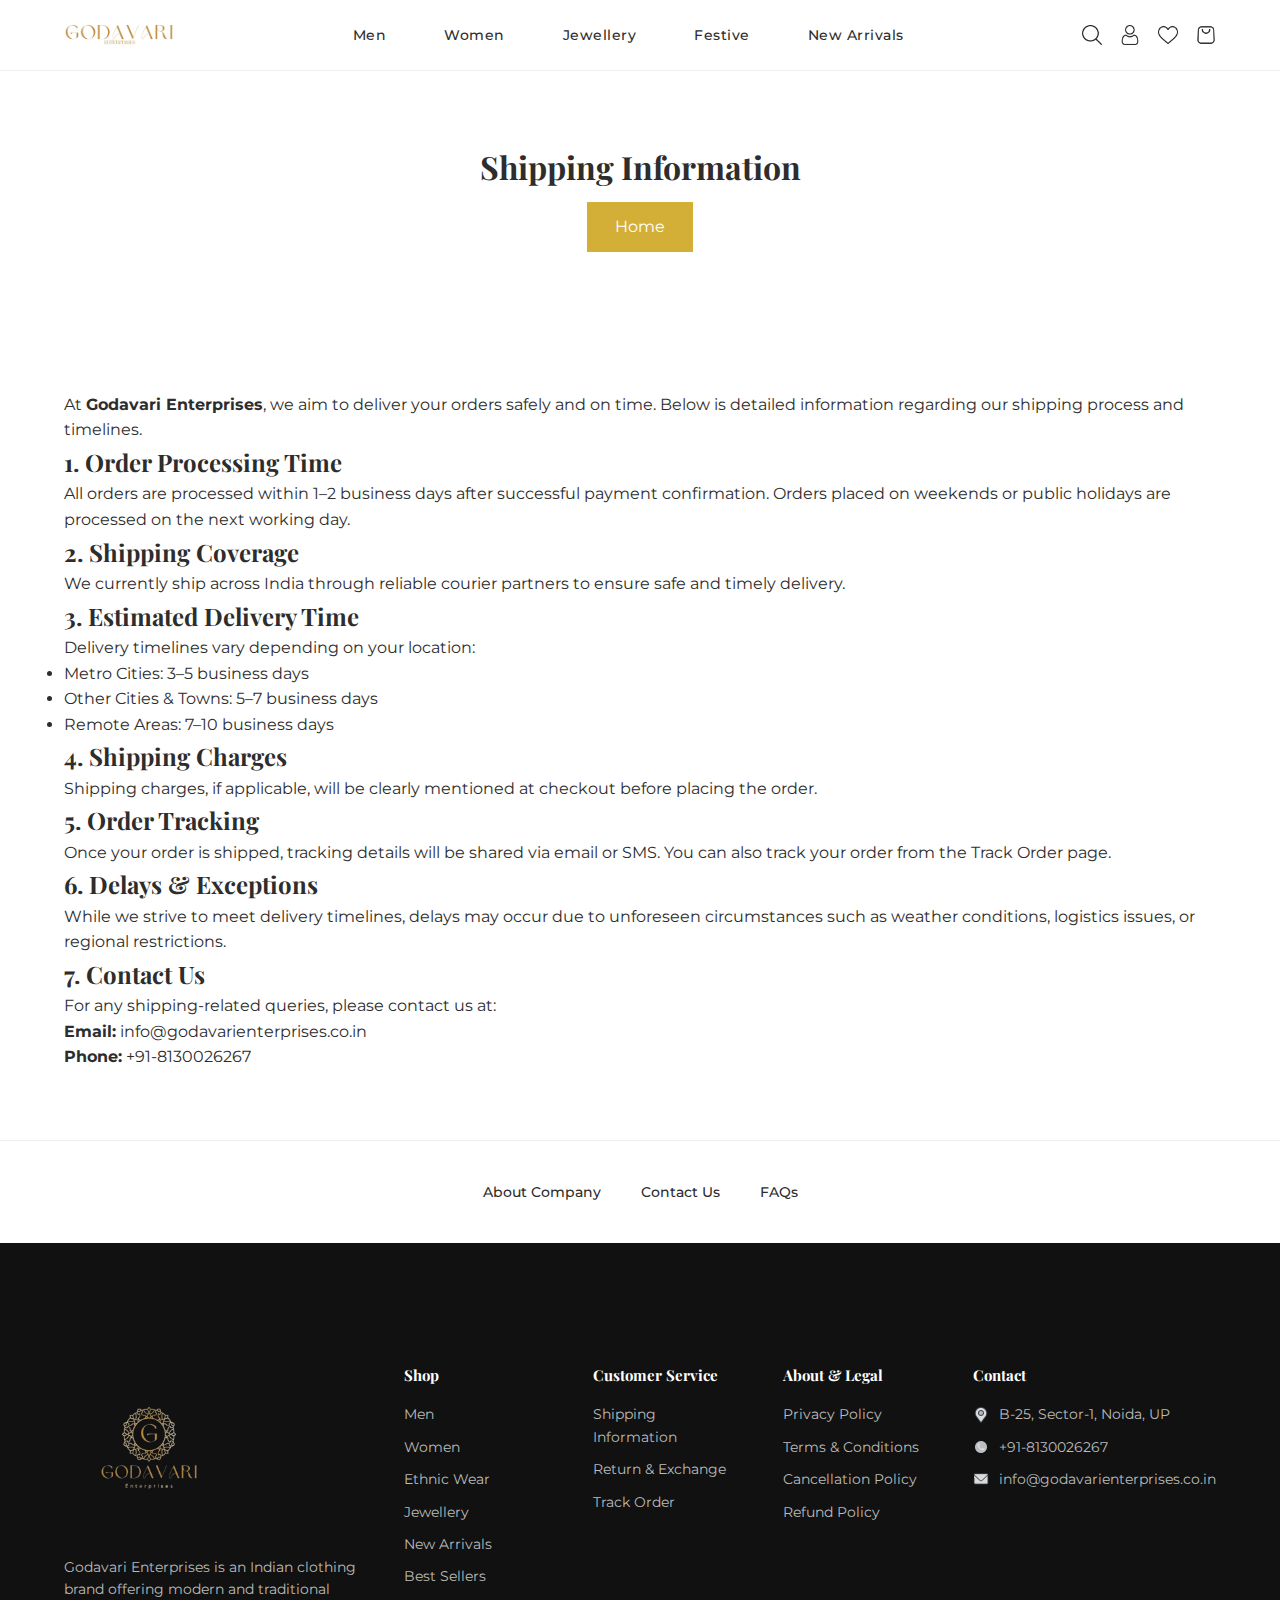
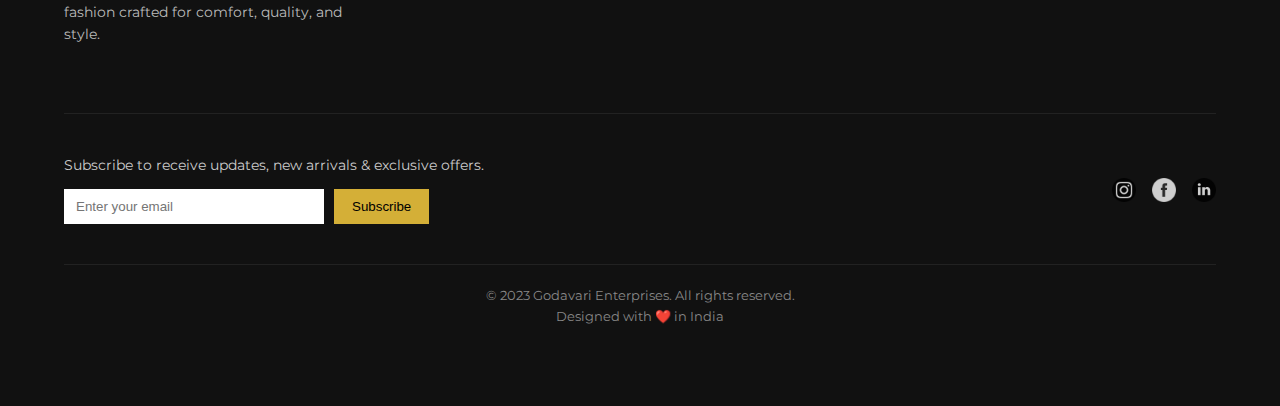
<file: shipping-information.html>
<!DOCTYPE html>
<html lang="en">
<head>
  <meta charset="UTF-8" />
  <meta name="viewport" content="width=device-width, initial-scale=1.0" />
  <title>Shipping Information | Godavari Enterprises</title>

  <!-- Google Fonts -->
  <link href="https://fonts.googleapis.com/css2?family=Montserrat:wght@400;500;600&family=Playfair+Display:wght@500;600&display=swap" rel="stylesheet">

  <!-- Main CSS -->
  <link rel="stylesheet" href="style.css">
</head>
<body>

<!-- ================= HEADER ================= -->
<header class="header">
    <div class="container header-inner">
  
      <!-- LOGO -->
      <div class="logo">
        <a href="index.html">
          <img src="assets/Logo1.webp" alt="Godavari Enterprises Logo">
        </a>
      </div>
      
  
      <!-- NAV LINKS (DESKTOP) -->
      <nav class="nav" id="navMenu">

        <div class="nav-item has-delay">
            <a href="#">Men</a>
          
            <div class="mega-menu men-menu">
          
              <div class="menu-accordion">
                <a href="#" class="menu-title">Top Wear</a>
                <div class="menu-content">
                  <a href="#">Kurtas</a>
                  <a href="#">Shirts</a>
                  <a href="#">T-Shirts</a>
                  <a href="#">Casual Shirts</a>
                  <a href="#">Formal Shirts</a>
                </div>
              </div>
          
              <div class="menu-accordion">
                <a href="#" class="menu-title">Bottom Wear</a>
                <div class="menu-content">
                  <a href="#">Jeans</a>
                  <a href="#">Trousers</a>
                  <a href="#">Chinos</a>
                  <a href="#">Pyjamas</a>
                </div>
              </div>
          
              <div class="menu-accordion">
                <a href="#" class="menu-title">Ethnic Wear</a>
                <div class="menu-content">
                  <a href="#">Ethnic Sets</a>
                  <a href="#">Sherwanis</a>
                  <a href="#">Nehru Jackets</a>
                  <a href="#">Pathani Sets</a>
                </div>
              </div>
          
              <div class="menu-accordion">
                <a href="#" class="menu-title">Winter Wear</a>
                <div class="menu-content">
                  <a href="#">Jackets</a>
                  <a href="#">Sweaters</a>
                  <a href="#">Hoodies</a>
                </div>
              </div>
          
              <div class="menu-accordion">
                <a href="#" class="menu-title">Accessories</a>
                <div class="menu-content">
                  <a href="#">Stoles</a>
                  <a href="#">Dupattas</a>
                  <a href="#">Footwear</a>
                </div>
              </div>
          
            </div>
        </div>
          
      
        <div class="nav-item has-delay">
            <a href="#">Women</a>
          
            <div class="mega-menu women-menu">
          
              <div class="menu-accordion">
                <a href="#" class="menu-title">Sarees</a>
                <div class="menu-content">
                  <a href="#">Net Saree</a>
                  <a href="#">Banarasi Saree</a>
                  <a href="#">Bandhani Saree</a>
                  <a href="#">Gharchola Saree</a>
                  <a href="#">Patola Saree</a>
                  <a href="#">Ajrak Saree</a>
                  <a href="#">Panetar Saree</a>
                  <a href="#">Lehriya Saree</a>
                  <a href="#">Lucknowi Saree</a>
                  <a href="#">Bhagalpuri Saree</a>
                </div>
              </div>
          
              <div class="menu-accordion">
                <a href="#" class="menu-title">Suits</a>
                <div class="menu-content">
                  <a href="#">Unstitched Suits</a>
                  <a href="#">Stitched Suits</a>
                  <a href="#">Cotton Suits</a>
                  <a href="#">Silk Suits</a>
                  <a href="#">Festive Suits</a>
                </div>
              </div>
          
              <div class="menu-accordion">
                <a href="#" class="menu-title">Bottom Wear</a>
                <div class="menu-content">
                  <a href="#">Jeans</a>
                  <a href="#">Palazzo</a>
                  <a href="#">Skirts</a>
                  <a href="#">Sharara</a>
                </div>
              </div>
          
              <div class="menu-accordion">
                <a href="#" class="menu-title">Ethnic Wear</a>
                <div class="menu-content">
                  <a href="#">Lehengas</a>
                  <a href="#">Anarkali Sets</a>
                  <a href="#">Kurti Sets</a>
                </div>
              </div>
          
              <div class="menu-accordion">
                <a href="#" class="menu-title">Accessories</a>
                <div class="menu-content">
                  <a href="#">Dupatta</a>
                  <a href="#">Stoles</a>
                  <a href="#">Blouses</a>
                </div>
              </div>
          
            </div>
        </div>
          
      
        <div class="nav-item has-delay">
            <a href="#">Jewellery</a>
          
            <div class="mega-menu jewellery-menu">
          
              <div class="menu-accordion">
                <a href="#" class="menu-title">Necklaces</a>
                <div class="menu-content">
                  <a href="#">Choker Sets</a>
                  <a href="#">Long Necklaces</a>
                  <a href="#">Temple Jewellery</a>
                  <a href="#">Kundan Sets</a>
                </div>
              </div>
          
              <div class="menu-accordion">
                <a href="#" class="menu-title">Earrings</a>
                <div class="menu-content">
                  <a href="#">Studs</a>
                  <a href="#">Jhumkas</a>
                  <a href="#">Chandbalis</a>
                  <a href="#">Hoops</a>
                </div>
              </div>
          
              <div class="menu-accordion">
                <a href="#" class="menu-title">Bangles & Bracelets</a>
                <div class="menu-content">
                  <a href="#">Bangles</a>
                  <a href="#">Kadas</a>
                  <a href="#">Bracelets</a>
                </div>
              </div>
          
              <div class="menu-accordion">
                <a href="#" class="menu-title">Rings</a>
                <div class="menu-content">
                  <a href="#">Statement Rings</a>
                  <a href="#">Daily Wear Rings</a>
                </div>
              </div>
          
            </div>
        </div>
          
      
        <div class="nav-item has-delay">
            <a href="#">Festive</a>
          
            <div class="mega-menu festive-menu">
          
              <div class="menu-accordion">
                <a href="#" class="menu-title">Wedding Wear</a>
                <div class="menu-content">
                  <a href="#">Bridal Sarees</a>
                  <a href="#">Sherwanis</a>
                  <a href="#">Lehengas</a>
                </div>
              </div>
          
              <div class="menu-accordion">
                <a href="#" class="menu-title">Festival Edit</a>
                <div class="menu-content">
                  <a href="#">Diwali Collection</a>
                  <a href="#">Navratri Special</a>
                  <a href="#">Eid Collection</a>
                </div>
              </div>
          
              <div class="menu-accordion">
                <a href="#" class="menu-title">Occasion Wear</a>
                <div class="menu-content">
                  <a href="#">Party Wear</a>
                  <a href="#">Evening Wear</a>
                  <a href="#">Traditional Sets</a>
                </div>
              </div>
          
            </div>
        </div>
          
      
        <div class="nav-item has-delay">
            <a href="#">New Arrivals</a>
          
            <div class="mega-menu arrivals-menu">
          
              <div class="menu-accordion">
                <a href="#" class="menu-title">This Week</a>
                <div class="menu-content">
                  <a href="#">Latest Sarees</a>
                  <a href="#">New Kurta Sets</a>
                  <a href="#">Fresh Jewellery</a>
                </div>
              </div>
          
              <div class="menu-accordion">
                <a href="#" class="menu-title">Trending Now</a>
                <div class="menu-content">
                  <a href="#">Best Sellers</a>
                  <a href="#">Most Loved</a>
                </div>
              </div>
          
              <div class="menu-accordion">
                <a href="#" class="menu-title">Editor's Pick</a>
                <div class="menu-content">
                  <a href="#">Handpicked Styles</a>
                  <a href="#">Premium Collection</a>
                </div>
              </div>
          
            </div>
        </div>
          
      
      </nav>
      
  
      <!-- ICONS -->
      <div class="header-icons">

        <!-- SEARCH -->
        <div class="icon-wrapper has-delay">
            <img src="assets/icons/search.png" class="icon" alt="Search">
          
            <div class="icon-dropdown search-dropdown">
              <div class="search-field">
                <img src="assets/icons/search.png" alt="Search">
                <input type="text" placeholder="Search">
              </div>
            </div>
          </div>
          
      
        <!-- USER -->
<div class="icon-wrapper has-delay" id="userMenu">
    <img src="assets/icons/user.png" class="icon" alt="Account">
  
    <div class="icon-dropdown user-dropdown">
  
      <!-- LOGGED OUT VIEW -->
      <div class="user-logged-out">
        <a href="#">Login</a>
        <a href="#">Sign Up</a>
      </div>
  
      <!-- LOGGED IN VIEW -->
      <div class="user-logged-in">
        <a href="#">My Orders</a>
        <a href="#">Buy Again</a>
        <a href="#">My Account</a>
        <a href="#">My Lists</a>
        <hr>
        <a href="#" id="logoutBtn">Logout</a>
      </div>
  
    </div>
</div>
  
      
        <!-- WISHLIST -->
        <div class="icon-wrapper has-delay">
          <img src="assets/icons/heart.png" class="icon" alt="Wishlist">
          <div class="icon-dropdown wishlist-dropdown">
            <p>No items in wishlist</p>
          </div>
        </div>
      
        <!-- CART (NO DROPDOWN) -->
        <img src="assets/icons/cart.png" class="icon" alt="Cart">
      
        <!-- HAMBURGER -->
        <span class="hamburger" id="hamburger">☰</span>
      
      </div>
      
  
    </div>
  </header>


<!-- ================= PAGE TITLE ================= -->
<section class="section">
  <div class="container legal-page-title" style="text-align:center;">
    <h1>Shipping Information</h1>
    <a href="index.html" class="btn-primary" style="margin-top:10px;">Home</a>
  </div>
</section>

<!-- ================= SHIPPING CONTENT ================= -->
<section class="section legal-content-section">
  <div class="container legal-content">

    <p>
      At <strong>Godavari Enterprises</strong>, we aim to deliver your orders
      safely and on time. Below is detailed information regarding our shipping
      process and timelines.
    </p>

    <h2>1. Order Processing Time</h2>
    <p>
      All orders are processed within 1–2 business days after successful
      payment confirmation. Orders placed on weekends or public holidays are
      processed on the next working day.
    </p>

    <h2>2. Shipping Coverage</h2>
    <p>
      We currently ship across India through reliable courier partners to
      ensure safe and timely delivery.
    </p>

    <h2>3. Estimated Delivery Time</h2>
    <p>
      Delivery timelines vary depending on your location:
    </p>
    <ul>
      <li>Metro Cities: 3–5 business days</li>
      <li>Other Cities & Towns: 5–7 business days</li>
      <li>Remote Areas: 7–10 business days</li>
    </ul>

    <h2>4. Shipping Charges</h2>
    <p>
      Shipping charges, if applicable, will be clearly mentioned at checkout
      before placing the order.
    </p>

    <h2>5. Order Tracking</h2>
    <p>
      Once your order is shipped, tracking details will be shared via email or
      SMS. You can also track your order from the Track Order page.
    </p>

    <h2>6. Delays & Exceptions</h2>
    <p>
      While we strive to meet delivery timelines, delays may occur due to
      unforeseen circumstances such as weather conditions, logistics issues,
      or regional restrictions.
    </p>

    <h2>7. Contact Us</h2>
    <p>
      For any shipping-related queries, please contact us at:
    </p>
    <p>
      <strong>Email:</strong> info@godavarienterprises.co.in<br>
      <strong>Phone:</strong> +91-8130026267
    </p>

  </div>
</section>

<!-- ================= INFO LINKS ================= -->
<section class="info-links">
    <div class="container info-links-inner">
      <a href="about.html">About Company</a>
      <a href="contact.html">Contact Us</a>
      <a href="faq.html">FAQs</a>
    </div>
  </section>
  

<!-- ================= FOOTER ================= -->
<footer class="footer">

    <!-- TOP FOOTER -->
    <div class="container footer-top">
  
      <!-- 1. BRAND -->
      <div class="footer-col footer-brand">
        <img src="assets/icons/Logo2.png" alt="Godavari Enterprises Logo" class="footer-logo">
        <p>
          Godavari Enterprises is an Indian clothing brand offering modern and
          traditional fashion crafted for comfort, quality, and style.
        </p>
      </div>
  
      <!-- 2. SHOP -->
      <div class="footer-col">
        <h4>Shop</h4>
        <a href="#">Men</a>
        <a href="#">Women</a>
        <a href="#">Ethnic Wear</a>
        <a href="#">Jewellery</a>
        <a href="#">New Arrivals</a>
        <a href="#">Best Sellers</a>
      </div>
  
      <!-- 3. CUSTOMER SERVICE -->
      <div class="footer-col">
        <h4>Customer Service</h4>
        <a href="shipping-information.html">Shipping Information</a>
        <a href="return-and-exchange.html">Return & Exchange</a>
        <a href="track-order.html">Track Order</a>
      </div>
  
      <!-- 4. ABOUT & LEGAL -->
      <div class="footer-col">
        <h4>About & Legal</h4>
        <a href="privacy-policy.html">Privacy Policy</a>
        <a href="terms-and-conditions.html">Terms & Conditions</a>
        <a href="cancellation-policy.html">Cancellation Policy</a>
        <a href="refund-policy.html">Refund Policy</a>
      </div>
  
      <!-- 5. CONTACT -->
      <div class="footer-col footer-contact">
        <h4>Contact</h4>
      
        <div class="contact-item">
          <span class="icon-slot">
            <img src="assets/icons/location.png" alt="Address">
          </span>
          <span>B-25, Sector-1, Noida, UP</span>
        </div>
      
        <div class="contact-item">
          <span class="icon-slot">
            <img src="assets/icons/phone.png" alt="Phone">
          </span>
          <span>+91-8130026267</span>
        </div>
      
        <div class="contact-item">
          <span class="icon-slot">
            <img src="assets/icons/email.png" alt="Email">
          </span>
          <span>info@godavarienterprises.co.in</span>
        </div>
      </div>
      
      
  
    </div>
  
    <!-- NEWSLETTER + SOCIAL -->
    <div class="container footer-middle">
  
      <div class="newsletter-footer">
        <p>
          Subscribe to receive updates, new arrivals & exclusive offers.
        </p>
        <form>
          <input type="email" placeholder="Enter your email">
          <button type="submit">Subscribe</button>
        </form>
      </div>
  
      <div class="footer-social">
        <a href="https://www.instagram.com/godavarienterprise?igsh=dXZhNjllOHVhYnFx" aria-label="Instagram">
          <img src="assets/icons/instagram.png" alt="Instagram">
        </a>
        <a href="https://www.facebook.com/godavarienterprise?mibextid=LQQJ4d" aria-label="Facebook">
          <img src="assets/icons/facebook.png" alt="Facebook">
        </a>
        <a href="https://www.linkedin.com/in/godavari-enterprises-6b7a8926a?utm_source=share&utm_campaign=share_via&utm_content=profile&utm_medium=ios_app" aria-label="LinkedIn">
          <img src="assets/icons/linkedin.png" alt="LinkedIn">
        </a>
      </div>
  
    </div>
  
    <!-- BOTTOM BAR -->
    <div class="footer-bottom">
      <p>© 2023 Godavari Enterprises. All rights reserved.</p>
      <p>Designed with ❤️ in India</p>
    </div>
  
  </footer>
  
  <script>
    /* ===============================
       ELEMENTS
    =============================== */
    const hamburger = document.getElementById("hamburger");
    const navMenu = document.getElementById("navMenu");
    const navLinks = document.querySelectorAll(".nav-item > a");
    const delayItems = document.querySelectorAll(".has-delay");
    const iconWrappers = document.querySelectorAll(".icon-wrapper");
  
    const CLOSE_DELAY = 900;
  
    /* ===============================
       HAMBURGER MENU
    =============================== */
    hamburger.addEventListener("click", (e) => {
    e.stopPropagation();

    /* CLOSE ICON DROPDOWNS */
    iconWrappers.forEach(item => item.classList.remove("open"));

    navMenu.classList.toggle("active");
    });

  
    /* ===============================
       MOBILE ACCORDION (NAV)
    =============================== */
    navLinks.forEach(link => {
      link.addEventListener("click", (e) => {
        if (window.innerWidth > 768) return;
  
        e.preventDefault();
        e.stopPropagation();
        
        iconWrappers.forEach(item => item.classList.remove("open"));

        const parent = link.parentElement;
        parent.classList.toggle("active");
      });
    });
  
    /* ===============================
       DESKTOP HOVER WITH DELAY
    =============================== */
    delayItems.forEach(item => {
      let closeTimer;
  
      item.addEventListener("mouseenter", () => {
        if (window.innerWidth <= 768) return;
  
        delayItems.forEach(other => {
          if (other !== item) other.classList.remove("open");
        });
  
        clearTimeout(closeTimer);
        item.classList.add("open");
      });
  
      item.addEventListener("mouseleave", () => {
        if (window.innerWidth <= 768) return;
  
        closeTimer = setTimeout(() => {
          item.classList.remove("open");
        }, CLOSE_DELAY);
      });
    });
  
    /* ===============================
       MOBILE ICONS AS BUTTONS
    =============================== */
    /* MOBILE ICON BUTTONS – CLOSE OTHERS IMMEDIATELY */
iconWrappers.forEach(wrapper => {
  wrapper.addEventListener("click", (e) => {
    if (window.innerWidth > 768) return;

    e.stopPropagation();

    /* CLOSE EVERYTHING ELSE */
    iconWrappers.forEach(item => item.classList.remove("open"));
    navMenu.classList.remove("active");
    document.querySelectorAll(".nav-item.active")
      .forEach(item => item.classList.remove("active"));

    /* TOGGLE CURRENT ICON */
    wrapper.classList.toggle("open");
  });
});
  
    /* ===============================
       CLOSE EVERYTHING ON SCROLL
    =============================== */
    window.addEventListener("scroll", () => {
      delayItems.forEach(item => item.classList.remove("open"));
      iconWrappers.forEach(item => item.classList.remove("open"));
      navMenu.classList.remove("active");
      document.querySelectorAll(".nav-item.active")
        .forEach(item => item.classList.remove("active"));
    });
  
    /* ===============================
       CLOSE ON OUTSIDE CLICK (MOBILE SAFE)
    =============================== */
    document.addEventListener("click", () => {
      if (window.innerWidth > 768) return;
  
      iconWrappers.forEach(item => item.classList.remove("open"));
      navMenu.classList.remove("active");
    });

    /* ===============================
   USER LOGIN STATE (FRONTEND DEMO)
=============================== */

// change this to true when user logs in
let isLoggedIn = true;

const userMenu = document.getElementById("userMenu");
const loggedInView = document.querySelector(".user-logged-in");
const loggedOutView = document.querySelector(".user-logged-out");
const logoutBtn = document.getElementById("logoutBtn");

function updateUserMenu() {
  if (!loggedInView || !loggedOutView) return;

  if (isLoggedIn) {
    loggedInView.style.display = "block";
    loggedOutView.style.display = "none";
  } else {
    loggedInView.style.display = "none";
    loggedOutView.style.display = "block";
  }
}

// Initial check
updateUserMenu();

// Logout action (demo)
if (logoutBtn) {
  logoutBtn.addEventListener("click", (e) => {
    e.preventDefault();
    isLoggedIn = false;
    updateUserMenu();
  });
}

/* ===============================
   WOMEN MENU ACCORDION
=============================== */

document.querySelectorAll(".menu-title").forEach(title => {
  title.addEventListener("click", (e) => {
    e.preventDefault();
    e.stopPropagation();

    const current = title.closest(".menu-accordion");

    document.querySelectorAll(".menu-accordion").forEach(item => {
      if (item !== current) item.classList.remove("active");
    });

    current.classList.toggle("active");
  });
});

  </script>

</body>
</html>
</file>
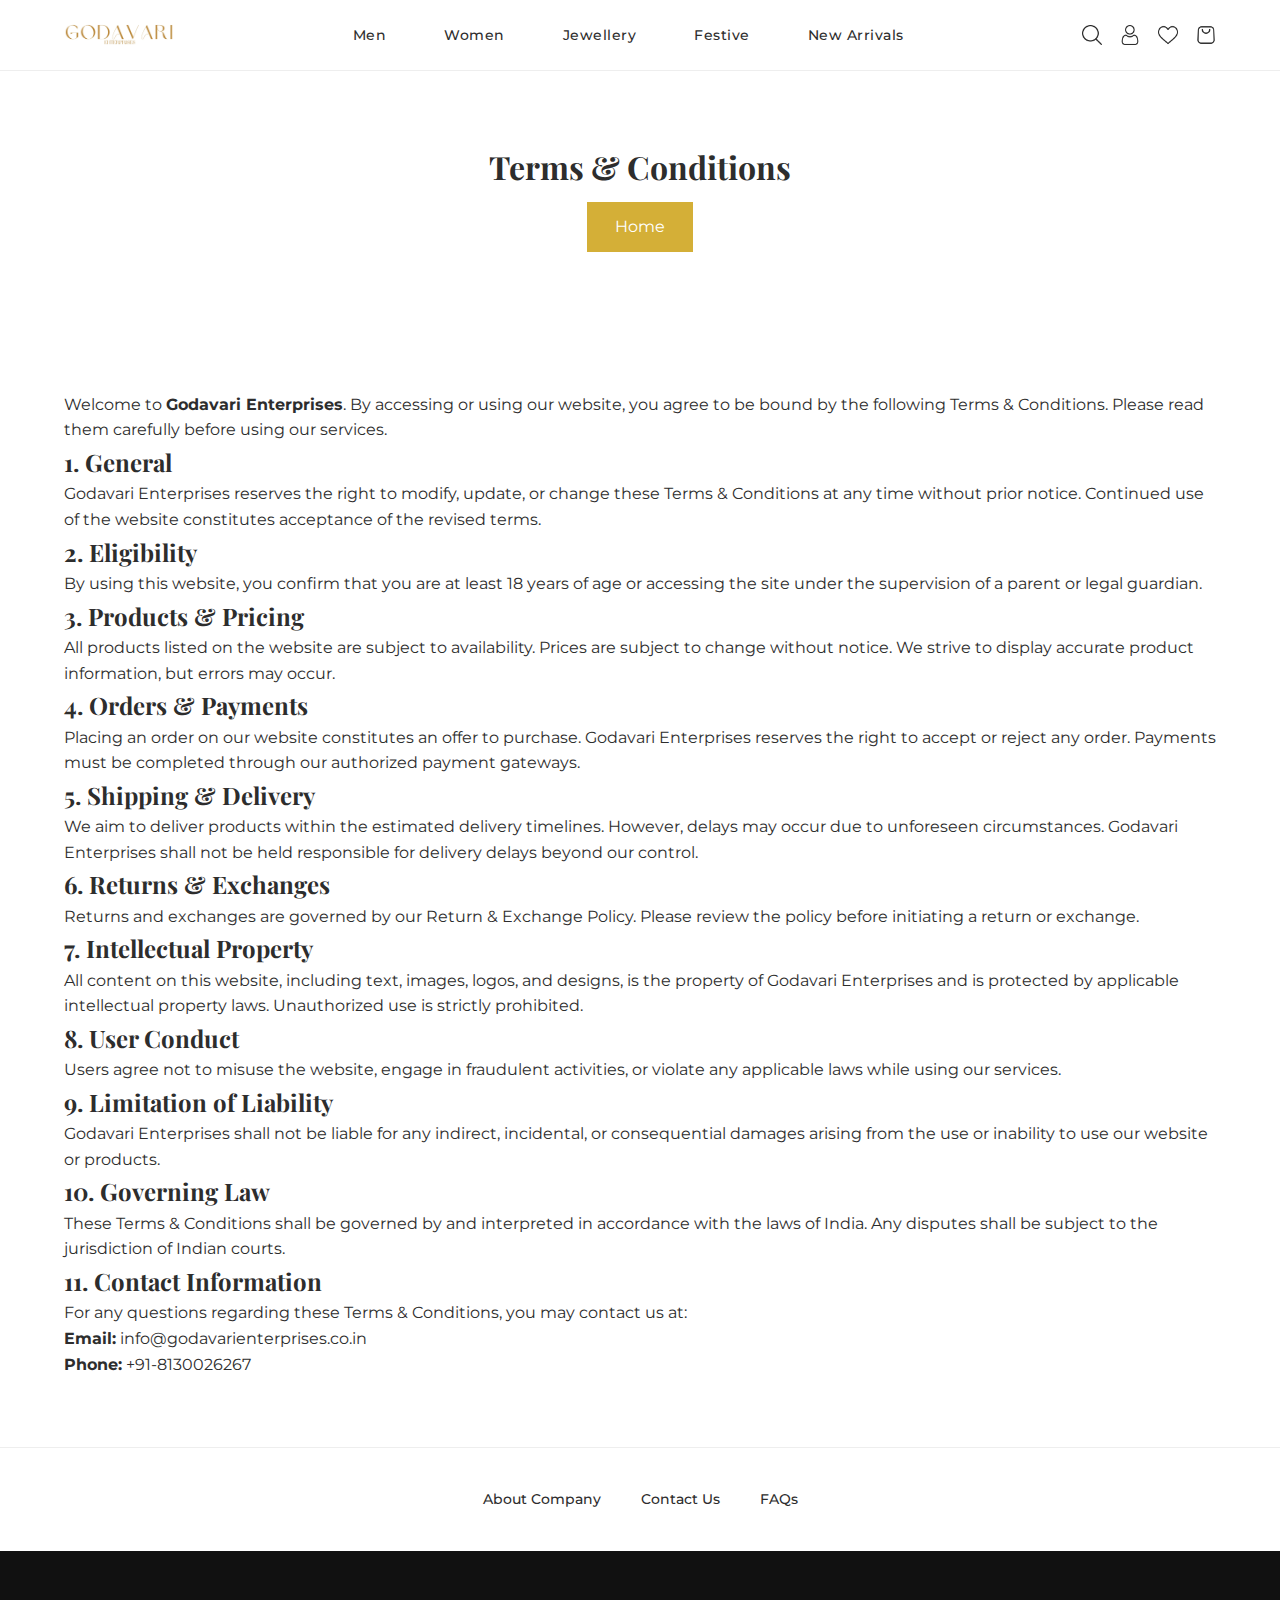
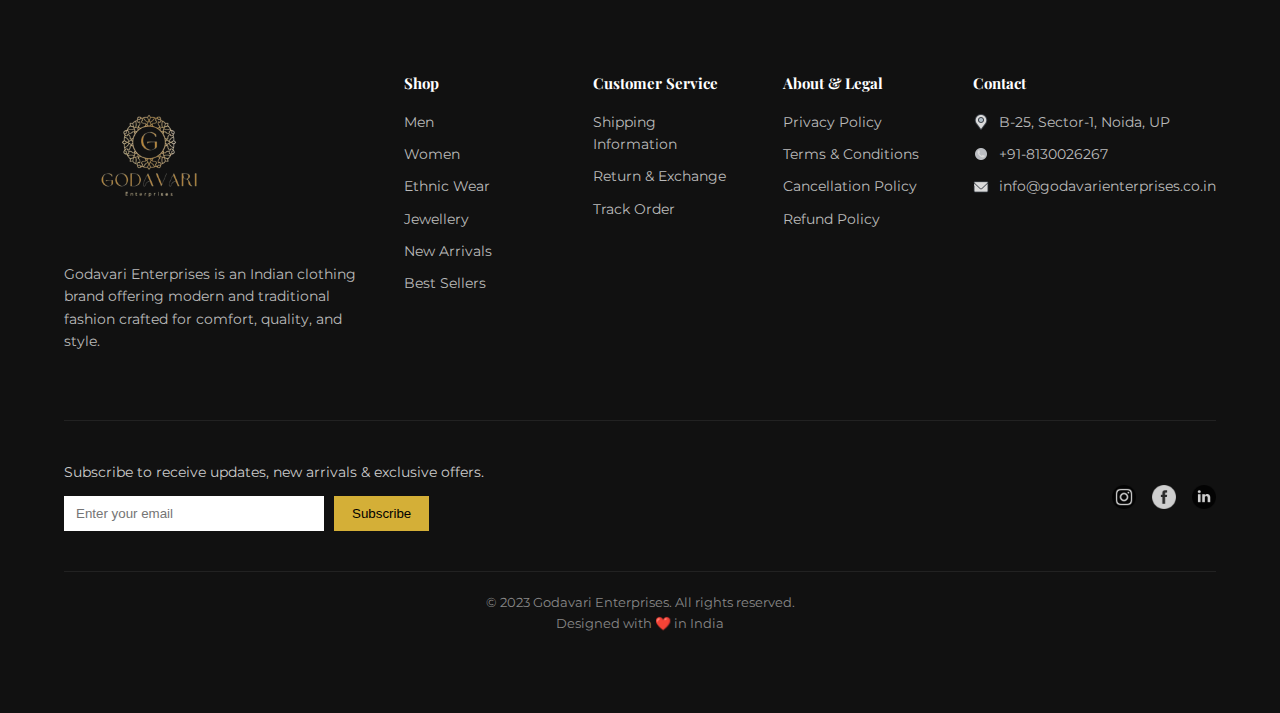
<file: terms-and-conditions.html>
<!DOCTYPE html>
<html lang="en">
<head>
  <meta charset="UTF-8" />
  <meta name="viewport" content="width=device-width, initial-scale=1.0" />
  <title>Terms & Conditions | Godavari Enterprises</title>

  <!-- Google Fonts -->
  <link href="https://fonts.googleapis.com/css2?family=Montserrat:wght@400;500;600&family=Playfair+Display:wght@500;600&display=swap" rel="stylesheet">

  <!-- Main CSS -->
  <link rel="stylesheet" href="style.css">
</head>
<body>

  <!-- ================= HEADER ================= -->
  <!-- ================= HEADER ================= -->
<header class="header">
    <div class="container header-inner">
  
      <!-- LOGO -->
      <div class="logo">
        <a href="index.html">
          <img src="assets/Logo1.webp" alt="Godavari Enterprises Logo">
        </a>
      </div>
      
  
      <!-- NAV LINKS (DESKTOP) -->
      <nav class="nav" id="navMenu">

        <div class="nav-item has-delay">
            <a href="#">Men</a>
          
            <div class="mega-menu men-menu">
          
              <div class="menu-accordion">
                <a href="#" class="menu-title">Top Wear</a>
                <div class="menu-content">
                  <a href="#">Kurtas</a>
                  <a href="#">Shirts</a>
                  <a href="#">T-Shirts</a>
                  <a href="#">Casual Shirts</a>
                  <a href="#">Formal Shirts</a>
                </div>
              </div>
          
              <div class="menu-accordion">
                <a href="#" class="menu-title">Bottom Wear</a>
                <div class="menu-content">
                  <a href="#">Jeans</a>
                  <a href="#">Trousers</a>
                  <a href="#">Chinos</a>
                  <a href="#">Pyjamas</a>
                </div>
              </div>
          
              <div class="menu-accordion">
                <a href="#" class="menu-title">Ethnic Wear</a>
                <div class="menu-content">
                  <a href="#">Ethnic Sets</a>
                  <a href="#">Sherwanis</a>
                  <a href="#">Nehru Jackets</a>
                  <a href="#">Pathani Sets</a>
                </div>
              </div>
          
              <div class="menu-accordion">
                <a href="#" class="menu-title">Winter Wear</a>
                <div class="menu-content">
                  <a href="#">Jackets</a>
                  <a href="#">Sweaters</a>
                  <a href="#">Hoodies</a>
                </div>
              </div>
          
              <div class="menu-accordion">
                <a href="#" class="menu-title">Accessories</a>
                <div class="menu-content">
                  <a href="#">Stoles</a>
                  <a href="#">Dupattas</a>
                  <a href="#">Footwear</a>
                </div>
              </div>
          
            </div>
        </div>
          
      
        <div class="nav-item has-delay">
            <a href="#">Women</a>
          
            <div class="mega-menu women-menu">
          
              <div class="menu-accordion">
                <a href="#" class="menu-title">Sarees</a>
                <div class="menu-content">
                  <a href="#">Net Saree</a>
                  <a href="#">Banarasi Saree</a>
                  <a href="#">Bandhani Saree</a>
                  <a href="#">Gharchola Saree</a>
                  <a href="#">Patola Saree</a>
                  <a href="#">Ajrak Saree</a>
                  <a href="#">Panetar Saree</a>
                  <a href="#">Lehriya Saree</a>
                  <a href="#">Lucknowi Saree</a>
                  <a href="#">Bhagalpuri Saree</a>
                </div>
              </div>
          
              <div class="menu-accordion">
                <a href="#" class="menu-title">Suits</a>
                <div class="menu-content">
                  <a href="#">Unstitched Suits</a>
                  <a href="#">Stitched Suits</a>
                  <a href="#">Cotton Suits</a>
                  <a href="#">Silk Suits</a>
                  <a href="#">Festive Suits</a>
                </div>
              </div>
          
              <div class="menu-accordion">
                <a href="#" class="menu-title">Bottom Wear</a>
                <div class="menu-content">
                  <a href="#">Jeans</a>
                  <a href="#">Palazzo</a>
                  <a href="#">Skirts</a>
                  <a href="#">Sharara</a>
                </div>
              </div>
          
              <div class="menu-accordion">
                <a href="#" class="menu-title">Ethnic Wear</a>
                <div class="menu-content">
                  <a href="#">Lehengas</a>
                  <a href="#">Anarkali Sets</a>
                  <a href="#">Kurti Sets</a>
                </div>
              </div>
          
              <div class="menu-accordion">
                <a href="#" class="menu-title">Accessories</a>
                <div class="menu-content">
                  <a href="#">Dupatta</a>
                  <a href="#">Stoles</a>
                  <a href="#">Blouses</a>
                </div>
              </div>
          
            </div>
        </div>
          
      
        <div class="nav-item has-delay">
            <a href="#">Jewellery</a>
          
            <div class="mega-menu jewellery-menu">
          
              <div class="menu-accordion">
                <a href="#" class="menu-title">Necklaces</a>
                <div class="menu-content">
                  <a href="#">Choker Sets</a>
                  <a href="#">Long Necklaces</a>
                  <a href="#">Temple Jewellery</a>
                  <a href="#">Kundan Sets</a>
                </div>
              </div>
          
              <div class="menu-accordion">
                <a href="#" class="menu-title">Earrings</a>
                <div class="menu-content">
                  <a href="#">Studs</a>
                  <a href="#">Jhumkas</a>
                  <a href="#">Chandbalis</a>
                  <a href="#">Hoops</a>
                </div>
              </div>
          
              <div class="menu-accordion">
                <a href="#" class="menu-title">Bangles & Bracelets</a>
                <div class="menu-content">
                  <a href="#">Bangles</a>
                  <a href="#">Kadas</a>
                  <a href="#">Bracelets</a>
                </div>
              </div>
          
              <div class="menu-accordion">
                <a href="#" class="menu-title">Rings</a>
                <div class="menu-content">
                  <a href="#">Statement Rings</a>
                  <a href="#">Daily Wear Rings</a>
                </div>
              </div>
          
            </div>
        </div>
          
      
        <div class="nav-item has-delay">
            <a href="#">Festive</a>
          
            <div class="mega-menu festive-menu">
          
              <div class="menu-accordion">
                <a href="#" class="menu-title">Wedding Wear</a>
                <div class="menu-content">
                  <a href="#">Bridal Sarees</a>
                  <a href="#">Sherwanis</a>
                  <a href="#">Lehengas</a>
                </div>
              </div>
          
              <div class="menu-accordion">
                <a href="#" class="menu-title">Festival Edit</a>
                <div class="menu-content">
                  <a href="#">Diwali Collection</a>
                  <a href="#">Navratri Special</a>
                  <a href="#">Eid Collection</a>
                </div>
              </div>
          
              <div class="menu-accordion">
                <a href="#" class="menu-title">Occasion Wear</a>
                <div class="menu-content">
                  <a href="#">Party Wear</a>
                  <a href="#">Evening Wear</a>
                  <a href="#">Traditional Sets</a>
                </div>
              </div>
          
            </div>
        </div>
          
      
        <div class="nav-item has-delay">
            <a href="#">New Arrivals</a>
          
            <div class="mega-menu arrivals-menu">
          
              <div class="menu-accordion">
                <a href="#" class="menu-title">This Week</a>
                <div class="menu-content">
                  <a href="#">Latest Sarees</a>
                  <a href="#">New Kurta Sets</a>
                  <a href="#">Fresh Jewellery</a>
                </div>
              </div>
          
              <div class="menu-accordion">
                <a href="#" class="menu-title">Trending Now</a>
                <div class="menu-content">
                  <a href="#">Best Sellers</a>
                  <a href="#">Most Loved</a>
                </div>
              </div>
          
              <div class="menu-accordion">
                <a href="#" class="menu-title">Editor's Pick</a>
                <div class="menu-content">
                  <a href="#">Handpicked Styles</a>
                  <a href="#">Premium Collection</a>
                </div>
              </div>
          
            </div>
        </div>
          
      
      </nav>
      
  
      <!-- ICONS -->
      <div class="header-icons">

        <!-- SEARCH -->
        <div class="icon-wrapper has-delay">
            <img src="assets/icons/search.png" class="icon" alt="Search">
          
            <div class="icon-dropdown search-dropdown">
              <div class="search-field">
                <img src="assets/icons/search.png" alt="Search">
                <input type="text" placeholder="Search">
              </div>
            </div>
          </div>
          
      
        <!-- USER -->
<div class="icon-wrapper has-delay" id="userMenu">
    <img src="assets/icons/user.png" class="icon" alt="Account">
  
    <div class="icon-dropdown user-dropdown">
  
      <!-- LOGGED OUT VIEW -->
      <div class="user-logged-out">
        <a href="#">Login</a>
        <a href="#">Sign Up</a>
      </div>
  
      <!-- LOGGED IN VIEW -->
      <div class="user-logged-in">
        <a href="#">My Orders</a>
        <a href="#">Buy Again</a>
        <a href="#">My Account</a>
        <a href="#">My Lists</a>
        <hr>
        <a href="#" id="logoutBtn">Logout</a>
      </div>
  
    </div>
</div>
  
      
        <!-- WISHLIST -->
        <div class="icon-wrapper has-delay">
          <img src="assets/icons/heart.png" class="icon" alt="Wishlist">
          <div class="icon-dropdown wishlist-dropdown">
            <p>No items in wishlist</p>
          </div>
        </div>
      
        <!-- CART (NO DROPDOWN) -->
        <img src="assets/icons/cart.png" class="icon" alt="Cart">
      
        <!-- HAMBURGER -->
        <span class="hamburger" id="hamburger">☰</span>
      
      </div>
      
  
    </div>
  </header>

  <!-- ================= PAGE TITLE ================= -->
  <section class="section">
    <div class="container legal-page-title" style="text-align:center;">
      <h1>Terms & Conditions</h1>

      <a href="index.html" class="btn-primary" style="margin-top:10px;">
        Home
      </a>
    </div>
  </section>


  <!-- ================= TERMS CONTENT ================= -->
  <section class="section legal-content-section">
    <div class="container legal-content">

      <p>
        Welcome to <strong>Godavari Enterprises</strong>. By accessing or using
        our website, you agree to be bound by the following Terms & Conditions.
        Please read them carefully before using our services.
      </p>

      <h2>1. General</h2>
      <p>
        Godavari Enterprises reserves the right to modify, update, or change
        these Terms & Conditions at any time without prior notice. Continued use
        of the website constitutes acceptance of the revised terms.
      </p>

      <h2>2. Eligibility</h2>
      <p>
        By using this website, you confirm that you are at least 18 years of age
        or accessing the site under the supervision of a parent or legal
        guardian.
      </p>

      <h2>3. Products & Pricing</h2>
      <p>
        All products listed on the website are subject to availability. Prices
        are subject to change without notice. We strive to display accurate
        product information, but errors may occur.
      </p>

      <h2>4. Orders & Payments</h2>
      <p>
        Placing an order on our website constitutes an offer to purchase.
        Godavari Enterprises reserves the right to accept or reject any order.
        Payments must be completed through our authorized payment gateways.
      </p>

      <h2>5. Shipping & Delivery</h2>
      <p>
        We aim to deliver products within the estimated delivery timelines.
        However, delays may occur due to unforeseen circumstances. Godavari
        Enterprises shall not be held responsible for delivery delays beyond
        our control.
      </p>

      <h2>6. Returns & Exchanges</h2>
      <p>
        Returns and exchanges are governed by our Return & Exchange Policy.
        Please review the policy before initiating a return or exchange.
      </p>

      <h2>7. Intellectual Property</h2>
      <p>
        All content on this website, including text, images, logos, and designs,
        is the property of Godavari Enterprises and is protected by applicable
        intellectual property laws. Unauthorized use is strictly prohibited.
      </p>

      <h2>8. User Conduct</h2>
      <p>
        Users agree not to misuse the website, engage in fraudulent activities,
        or violate any applicable laws while using our services.
      </p>

      <h2>9. Limitation of Liability</h2>
      <p>
        Godavari Enterprises shall not be liable for any indirect, incidental,
        or consequential damages arising from the use or inability to use our
        website or products.
      </p>

      <h2>10. Governing Law</h2>
      <p>
        These Terms & Conditions shall be governed by and interpreted in
        accordance with the laws of India. Any disputes shall be subject to the
        jurisdiction of Indian courts.
      </p>

      <h2>11. Contact Information</h2>
      <p>
        For any questions regarding these Terms & Conditions, you may contact
        us at:
      </p>
      <p>
        <strong>Email:</strong> info@godavarienterprises.co.in<br>
        <strong>Phone:</strong> +91-8130026267
      </p>

    </div>
  </section>


  <!-- ================= ABOUT COMPANY ================= -->
  <section class="info-links">
    <div class="container info-links-inner">
      <a href="about.html">About Company</a>
      <a href="contact.html">Contact Us</a>
      <a href="faq.html">FAQs</a>
    </div>
  </section>
  

<!-- ================= FOOTER ================= -->
<footer class="footer">

    <!-- TOP FOOTER -->
    <div class="container footer-top">
  
      <!-- 1. BRAND -->
      <div class="footer-col footer-brand">
        <img src="assets/icons/Logo2.png" alt="Godavari Enterprises Logo" class="footer-logo">
        <p>
          Godavari Enterprises is an Indian clothing brand offering modern and
          traditional fashion crafted for comfort, quality, and style.
        </p>
      </div>
  
      <!-- 2. SHOP -->
      <div class="footer-col">
        <h4>Shop</h4>
        <a href="#">Men</a>
        <a href="#">Women</a>
        <a href="#">Ethnic Wear</a>
        <a href="#">Jewellery</a>
        <a href="#">New Arrivals</a>
        <a href="#">Best Sellers</a>
      </div>
  
      <!-- 3. CUSTOMER SERVICE -->
      <div class="footer-col">
        <h4>Customer Service</h4>
        <a href="shipping-information.html">Shipping Information</a>
        <a href="return-and-exchange.html">Return & Exchange</a>
        <a href="track-order.html">Track Order</a>
      </div>
  
      <!-- 4. ABOUT & LEGAL -->
      <div class="footer-col">
        <h4>About & Legal</h4>
        <a href="privacy-policy.html">Privacy Policy</a>
        <a href="terms-and-conditions.html">Terms & Conditions</a>
        <a href="cancellation-policy.html">Cancellation Policy</a>
        <a href="refund-policy.html">Refund Policy</a>
      </div>
  
      <!-- 5. CONTACT -->
      <div class="footer-col footer-contact">
        <h4>Contact</h4>
      
        <div class="contact-item">
          <span class="icon-slot">
            <img src="assets/icons/location.png" alt="Address">
          </span>
          <span>B-25, Sector-1, Noida, UP</span>
        </div>
      
        <div class="contact-item">
          <span class="icon-slot">
            <img src="assets/icons/phone.png" alt="Phone">
          </span>
          <span>+91-8130026267</span>
        </div>
      
        <div class="contact-item">
          <span class="icon-slot">
            <img src="assets/icons/email.png" alt="Email">
          </span>
          <span>info@godavarienterprises.co.in</span>
        </div>
      </div>
      
      
  
    </div>
  
    <!-- NEWSLETTER + SOCIAL -->
    <div class="container footer-middle">
  
      <div class="newsletter-footer">
        <p>
          Subscribe to receive updates, new arrivals & exclusive offers.
        </p>
        <form>
          <input type="email" placeholder="Enter your email">
          <button type="submit">Subscribe</button>
        </form>
      </div>
  
      <div class="footer-social">
        <a href="https://www.instagram.com/godavarienterprise?igsh=dXZhNjllOHVhYnFx" aria-label="Instagram">
          <img src="assets/icons/instagram.png" alt="Instagram">
        </a>
        <a href="https://www.facebook.com/godavarienterprise?mibextid=LQQJ4d" aria-label="Facebook">
          <img src="assets/icons/facebook.png" alt="Facebook">
        </a>
        <a href="https://www.linkedin.com/in/godavari-enterprises-6b7a8926a?utm_source=share&utm_campaign=share_via&utm_content=profile&utm_medium=ios_app" aria-label="LinkedIn">
          <img src="assets/icons/linkedin.png" alt="LinkedIn">
        </a>
      </div>
  
    </div>
  
    <!-- BOTTOM BAR -->
    <div class="footer-bottom">
      <p>© 2023 Godavari Enterprises. All rights reserved.</p>
      <p>Designed with ❤️ in India</p>
    </div>
  
  </footer>
  
  <script>
    /* ===============================
       ELEMENTS
    =============================== */
    const hamburger = document.getElementById("hamburger");
    const navMenu = document.getElementById("navMenu");
    const navLinks = document.querySelectorAll(".nav-item > a");
    const delayItems = document.querySelectorAll(".has-delay");
    const iconWrappers = document.querySelectorAll(".icon-wrapper");
  
    const CLOSE_DELAY = 900;
  
    /* ===============================
       HAMBURGER MENU
    =============================== */
    hamburger.addEventListener("click", (e) => {
    e.stopPropagation();

    /* CLOSE ICON DROPDOWNS */
    iconWrappers.forEach(item => item.classList.remove("open"));

    navMenu.classList.toggle("active");
    });

  
    /* ===============================
       MOBILE ACCORDION (NAV)
    =============================== */
    navLinks.forEach(link => {
      link.addEventListener("click", (e) => {
        if (window.innerWidth > 768) return;
  
        e.preventDefault();
        e.stopPropagation();
        
        iconWrappers.forEach(item => item.classList.remove("open"));

        const parent = link.parentElement;
        parent.classList.toggle("active");
      });
    });
  
    /* ===============================
       DESKTOP HOVER WITH DELAY
    =============================== */
    delayItems.forEach(item => {
      let closeTimer;
  
      item.addEventListener("mouseenter", () => {
        if (window.innerWidth <= 768) return;
  
        delayItems.forEach(other => {
          if (other !== item) other.classList.remove("open");
        });
  
        clearTimeout(closeTimer);
        item.classList.add("open");
      });
  
      item.addEventListener("mouseleave", () => {
        if (window.innerWidth <= 768) return;
  
        closeTimer = setTimeout(() => {
          item.classList.remove("open");
        }, CLOSE_DELAY);
      });
    });
  
    /* ===============================
       MOBILE ICONS AS BUTTONS
    =============================== */
    /* MOBILE ICON BUTTONS – CLOSE OTHERS IMMEDIATELY */
iconWrappers.forEach(wrapper => {
  wrapper.addEventListener("click", (e) => {
    if (window.innerWidth > 768) return;

    e.stopPropagation();

    /* CLOSE EVERYTHING ELSE */
    iconWrappers.forEach(item => item.classList.remove("open"));
    navMenu.classList.remove("active");
    document.querySelectorAll(".nav-item.active")
      .forEach(item => item.classList.remove("active"));

    /* TOGGLE CURRENT ICON */
    wrapper.classList.toggle("open");
  });
});
  
    /* ===============================
       CLOSE EVERYTHING ON SCROLL
    =============================== */
    window.addEventListener("scroll", () => {
      delayItems.forEach(item => item.classList.remove("open"));
      iconWrappers.forEach(item => item.classList.remove("open"));
      navMenu.classList.remove("active");
      document.querySelectorAll(".nav-item.active")
        .forEach(item => item.classList.remove("active"));
    });
  
    /* ===============================
       CLOSE ON OUTSIDE CLICK (MOBILE SAFE)
    =============================== */
    document.addEventListener("click", () => {
      if (window.innerWidth > 768) return;
  
      iconWrappers.forEach(item => item.classList.remove("open"));
      navMenu.classList.remove("active");
    });

    /* ===============================
   USER LOGIN STATE (FRONTEND DEMO)
=============================== */

// change this to true when user logs in
let isLoggedIn = true;

const userMenu = document.getElementById("userMenu");
const loggedInView = document.querySelector(".user-logged-in");
const loggedOutView = document.querySelector(".user-logged-out");
const logoutBtn = document.getElementById("logoutBtn");

function updateUserMenu() {
  if (!loggedInView || !loggedOutView) return;

  if (isLoggedIn) {
    loggedInView.style.display = "block";
    loggedOutView.style.display = "none";
  } else {
    loggedInView.style.display = "none";
    loggedOutView.style.display = "block";
  }
}

// Initial check
updateUserMenu();

// Logout action (demo)
if (logoutBtn) {
  logoutBtn.addEventListener("click", (e) => {
    e.preventDefault();
    isLoggedIn = false;
    updateUserMenu();
  });
}

/* ===============================
   WOMEN MENU ACCORDION
=============================== */

document.querySelectorAll(".menu-title").forEach(title => {
  title.addEventListener("click", (e) => {
    e.preventDefault();
    e.stopPropagation();

    const current = title.closest(".menu-accordion");

    document.querySelectorAll(".menu-accordion").forEach(item => {
      if (item !== current) item.classList.remove("active");
    });

    current.classList.toggle("active");
  });
});

  </script>

</body>
</html>
</file>
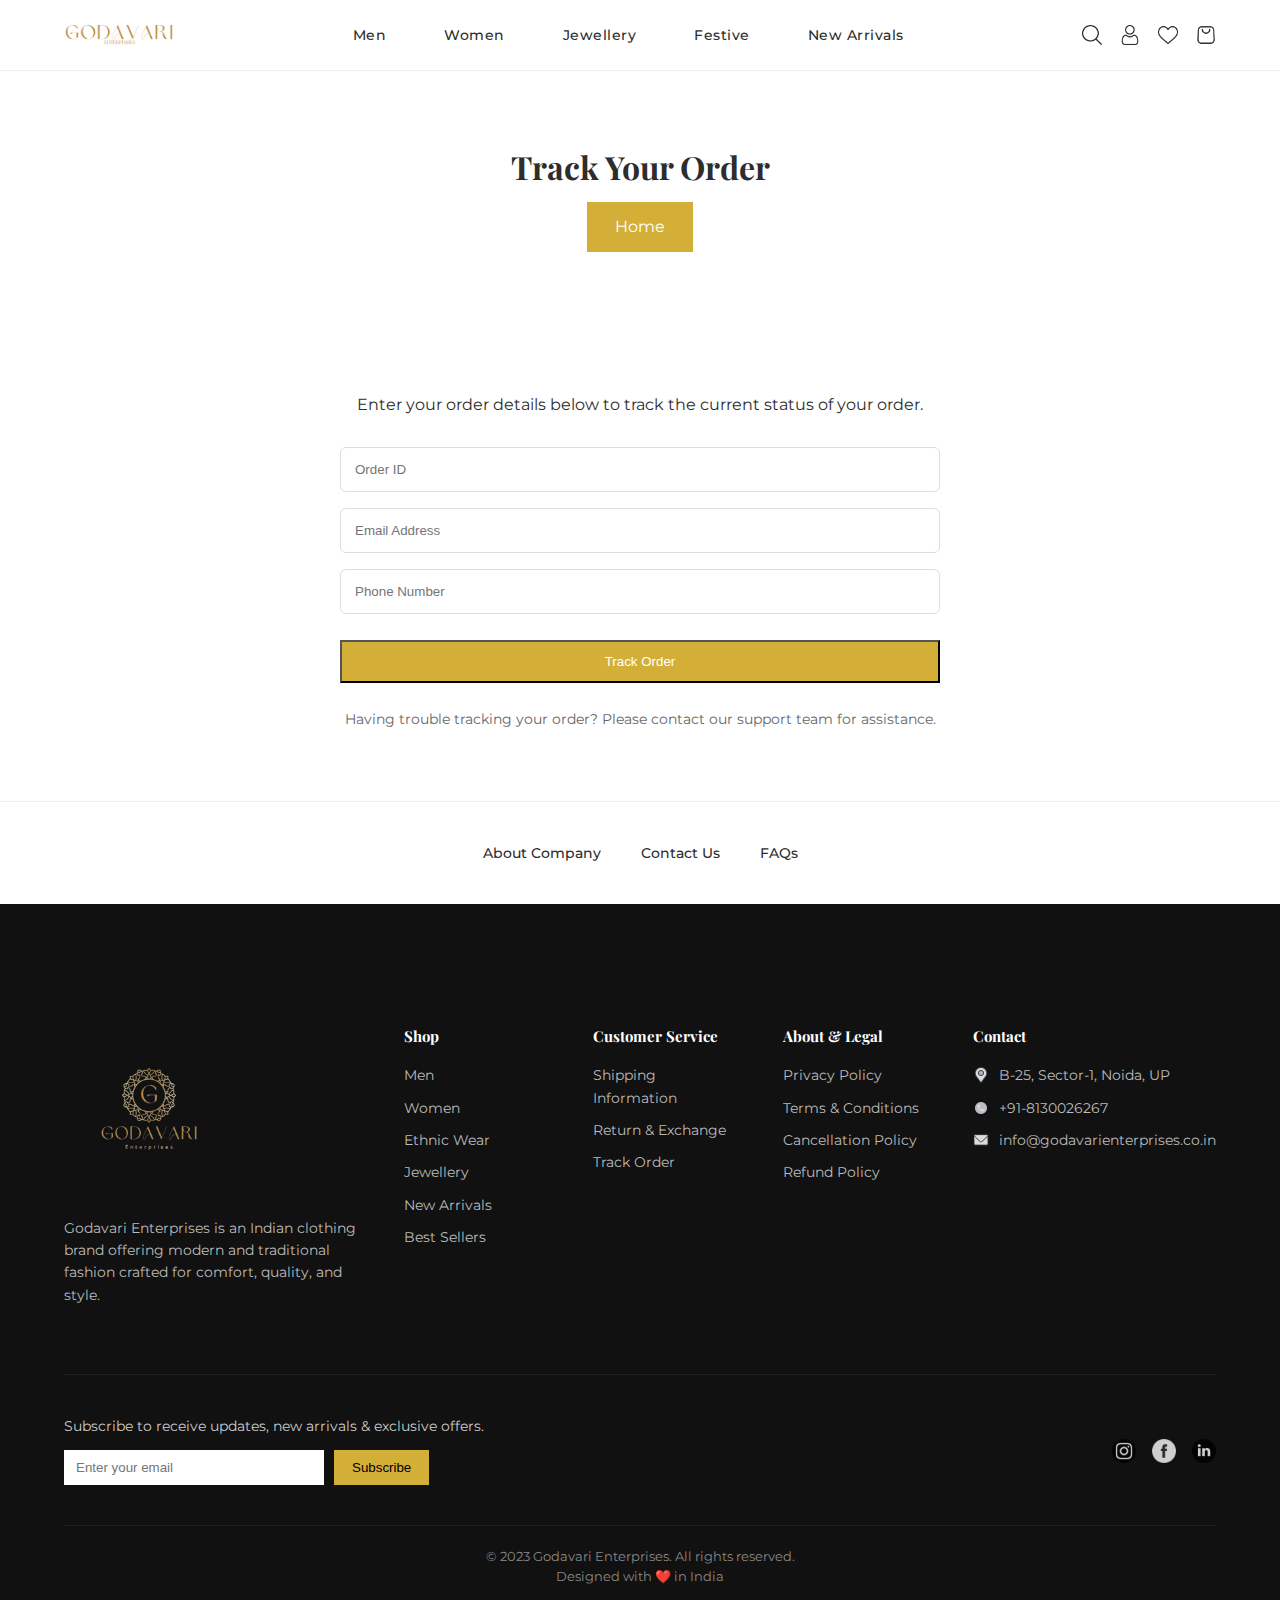
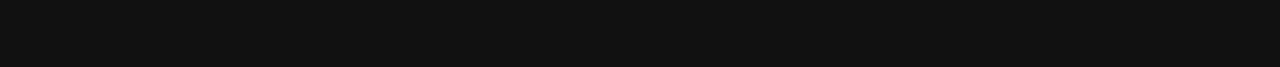
<file: track-order.html>
<!DOCTYPE html>
<html lang="en">
<head>
  <meta charset="UTF-8" />
  <meta name="viewport" content="width=device-width, initial-scale=1.0" />
  <title>Track Order | Godavari Enterprises</title>

  <!-- Google Fonts -->
  <link href="https://fonts.googleapis.com/css2?family=Montserrat:wght@400;500;600&family=Playfair+Display:wght@500;600&display=swap" rel="stylesheet">

  <!-- Main CSS -->
  <link rel="stylesheet" href="style.css">
</head>
<body>

<!-- ================= HEADER ================= -->
<header class="header">
    <div class="container header-inner">
  
      <!-- LOGO -->
      <div class="logo">
        <a href="index.html">
          <img src="assets/Logo1.webp" alt="Godavari Enterprises Logo">
        </a>
      </div>
      
  
      <!-- NAV LINKS (DESKTOP) -->
      <nav class="nav" id="navMenu">

        <div class="nav-item has-delay">
            <a href="#">Men</a>
          
            <div class="mega-menu men-menu">
          
              <div class="menu-accordion">
                <a href="#" class="menu-title">Top Wear</a>
                <div class="menu-content">
                  <a href="#">Kurtas</a>
                  <a href="#">Shirts</a>
                  <a href="#">T-Shirts</a>
                  <a href="#">Casual Shirts</a>
                  <a href="#">Formal Shirts</a>
                </div>
              </div>
          
              <div class="menu-accordion">
                <a href="#" class="menu-title">Bottom Wear</a>
                <div class="menu-content">
                  <a href="#">Jeans</a>
                  <a href="#">Trousers</a>
                  <a href="#">Chinos</a>
                  <a href="#">Pyjamas</a>
                </div>
              </div>
          
              <div class="menu-accordion">
                <a href="#" class="menu-title">Ethnic Wear</a>
                <div class="menu-content">
                  <a href="#">Ethnic Sets</a>
                  <a href="#">Sherwanis</a>
                  <a href="#">Nehru Jackets</a>
                  <a href="#">Pathani Sets</a>
                </div>
              </div>
          
              <div class="menu-accordion">
                <a href="#" class="menu-title">Winter Wear</a>
                <div class="menu-content">
                  <a href="#">Jackets</a>
                  <a href="#">Sweaters</a>
                  <a href="#">Hoodies</a>
                </div>
              </div>
          
              <div class="menu-accordion">
                <a href="#" class="menu-title">Accessories</a>
                <div class="menu-content">
                  <a href="#">Stoles</a>
                  <a href="#">Dupattas</a>
                  <a href="#">Footwear</a>
                </div>
              </div>
          
            </div>
        </div>
          
      
        <div class="nav-item has-delay">
            <a href="#">Women</a>
          
            <div class="mega-menu women-menu">
          
              <div class="menu-accordion">
                <a href="#" class="menu-title">Sarees</a>
                <div class="menu-content">
                  <a href="#">Net Saree</a>
                  <a href="#">Banarasi Saree</a>
                  <a href="#">Bandhani Saree</a>
                  <a href="#">Gharchola Saree</a>
                  <a href="#">Patola Saree</a>
                  <a href="#">Ajrak Saree</a>
                  <a href="#">Panetar Saree</a>
                  <a href="#">Lehriya Saree</a>
                  <a href="#">Lucknowi Saree</a>
                  <a href="#">Bhagalpuri Saree</a>
                </div>
              </div>
          
              <div class="menu-accordion">
                <a href="#" class="menu-title">Suits</a>
                <div class="menu-content">
                  <a href="#">Unstitched Suits</a>
                  <a href="#">Stitched Suits</a>
                  <a href="#">Cotton Suits</a>
                  <a href="#">Silk Suits</a>
                  <a href="#">Festive Suits</a>
                </div>
              </div>
          
              <div class="menu-accordion">
                <a href="#" class="menu-title">Bottom Wear</a>
                <div class="menu-content">
                  <a href="#">Jeans</a>
                  <a href="#">Palazzo</a>
                  <a href="#">Skirts</a>
                  <a href="#">Sharara</a>
                </div>
              </div>
          
              <div class="menu-accordion">
                <a href="#" class="menu-title">Ethnic Wear</a>
                <div class="menu-content">
                  <a href="#">Lehengas</a>
                  <a href="#">Anarkali Sets</a>
                  <a href="#">Kurti Sets</a>
                </div>
              </div>
          
              <div class="menu-accordion">
                <a href="#" class="menu-title">Accessories</a>
                <div class="menu-content">
                  <a href="#">Dupatta</a>
                  <a href="#">Stoles</a>
                  <a href="#">Blouses</a>
                </div>
              </div>
          
            </div>
        </div>
          
      
        <div class="nav-item has-delay">
            <a href="#">Jewellery</a>
          
            <div class="mega-menu jewellery-menu">
          
              <div class="menu-accordion">
                <a href="#" class="menu-title">Necklaces</a>
                <div class="menu-content">
                  <a href="#">Choker Sets</a>
                  <a href="#">Long Necklaces</a>
                  <a href="#">Temple Jewellery</a>
                  <a href="#">Kundan Sets</a>
                </div>
              </div>
          
              <div class="menu-accordion">
                <a href="#" class="menu-title">Earrings</a>
                <div class="menu-content">
                  <a href="#">Studs</a>
                  <a href="#">Jhumkas</a>
                  <a href="#">Chandbalis</a>
                  <a href="#">Hoops</a>
                </div>
              </div>
          
              <div class="menu-accordion">
                <a href="#" class="menu-title">Bangles & Bracelets</a>
                <div class="menu-content">
                  <a href="#">Bangles</a>
                  <a href="#">Kadas</a>
                  <a href="#">Bracelets</a>
                </div>
              </div>
          
              <div class="menu-accordion">
                <a href="#" class="menu-title">Rings</a>
                <div class="menu-content">
                  <a href="#">Statement Rings</a>
                  <a href="#">Daily Wear Rings</a>
                </div>
              </div>
          
            </div>
        </div>
          
      
        <div class="nav-item has-delay">
            <a href="#">Festive</a>
          
            <div class="mega-menu festive-menu">
          
              <div class="menu-accordion">
                <a href="#" class="menu-title">Wedding Wear</a>
                <div class="menu-content">
                  <a href="#">Bridal Sarees</a>
                  <a href="#">Sherwanis</a>
                  <a href="#">Lehengas</a>
                </div>
              </div>
          
              <div class="menu-accordion">
                <a href="#" class="menu-title">Festival Edit</a>
                <div class="menu-content">
                  <a href="#">Diwali Collection</a>
                  <a href="#">Navratri Special</a>
                  <a href="#">Eid Collection</a>
                </div>
              </div>
          
              <div class="menu-accordion">
                <a href="#" class="menu-title">Occasion Wear</a>
                <div class="menu-content">
                  <a href="#">Party Wear</a>
                  <a href="#">Evening Wear</a>
                  <a href="#">Traditional Sets</a>
                </div>
              </div>
          
            </div>
        </div>
          
      
        <div class="nav-item has-delay">
            <a href="#">New Arrivals</a>
          
            <div class="mega-menu arrivals-menu">
          
              <div class="menu-accordion">
                <a href="#" class="menu-title">This Week</a>
                <div class="menu-content">
                  <a href="#">Latest Sarees</a>
                  <a href="#">New Kurta Sets</a>
                  <a href="#">Fresh Jewellery</a>
                </div>
              </div>
          
              <div class="menu-accordion">
                <a href="#" class="menu-title">Trending Now</a>
                <div class="menu-content">
                  <a href="#">Best Sellers</a>
                  <a href="#">Most Loved</a>
                </div>
              </div>
          
              <div class="menu-accordion">
                <a href="#" class="menu-title">Editor's Pick</a>
                <div class="menu-content">
                  <a href="#">Handpicked Styles</a>
                  <a href="#">Premium Collection</a>
                </div>
              </div>
          
            </div>
        </div>
          
      
      </nav>
      
  
      <!-- ICONS -->
      <div class="header-icons">

        <!-- SEARCH -->
        <div class="icon-wrapper has-delay">
            <img src="assets/icons/search.png" class="icon" alt="Search">
          
            <div class="icon-dropdown search-dropdown">
              <div class="search-field">
                <img src="assets/icons/search.png" alt="Search">
                <input type="text" placeholder="Search">
              </div>
            </div>
          </div>
          
      
        <!-- USER -->
<div class="icon-wrapper has-delay" id="userMenu">
    <img src="assets/icons/user.png" class="icon" alt="Account">
  
    <div class="icon-dropdown user-dropdown">
  
      <!-- LOGGED OUT VIEW -->
      <div class="user-logged-out">
        <a href="#">Login</a>
        <a href="#">Sign Up</a>
      </div>
  
      <!-- LOGGED IN VIEW -->
      <div class="user-logged-in">
        <a href="#">My Orders</a>
        <a href="#">Buy Again</a>
        <a href="#">My Account</a>
        <a href="#">My Lists</a>
        <hr>
        <a href="#" id="logoutBtn">Logout</a>
      </div>
  
    </div>
</div>
  
      
        <!-- WISHLIST -->
        <div class="icon-wrapper has-delay">
          <img src="assets/icons/heart.png" class="icon" alt="Wishlist">
          <div class="icon-dropdown wishlist-dropdown">
            <p>No items in wishlist</p>
          </div>
        </div>
      
        <!-- CART (NO DROPDOWN) -->
        <img src="assets/icons/cart.png" class="icon" alt="Cart">
      
        <!-- HAMBURGER -->
        <span class="hamburger" id="hamburger">☰</span>
      
      </div>
    </div>
  </header>

<!-- ================= PAGE TITLE ================= -->
<section class="section">
  <div class="container legal-page-title" style="text-align:center;">
    <h1>Track Your Order</h1>
    <a href="index.html" class="btn-primary" style="margin-top:10px;">Home</a>
  </div>
</section>

<!-- ================= TRACK ORDER CONTENT ================= -->
<section class="section">
  <div class="container" style="max-width:600px;">

    <p style="text-align:center; margin-bottom:30px;">
      Enter your order details below to track the current status of your order.
    </p>

    <form class="track-order-form" style="display:flex; flex-direction:column; gap:16px;">

      <input type="text" placeholder="Order ID" required
        style="padding:14px; border-radius:6px; border:1px solid #ddd;">

      <input type="email" placeholder="Email Address" required
        style="padding:14px; border-radius:6px; border:1px solid #ddd;">

      <input type="text" placeholder="Phone Number"
        style="padding:14px; border-radius:6px; border:1px solid #ddd;">

      <button type="submit" class="btn-primary" style="margin-top:10px;">
        Track Order
      </button>

    </form>

    <p style="text-align:center; margin-top:25px; font-size:14px; color:#666;">
      Having trouble tracking your order?  
      Please contact our support team for assistance.
    </p>

  </div>
</section>

<!-- ================= INFO LINKS ================= -->
<section class="info-links">
    <div class="container info-links-inner">
      <a href="about.html">About Company</a>
      <a href="contact.html">Contact Us</a>
      <a href="faq.html">FAQs</a>
    </div>
  </section>
  

<!-- ================= FOOTER ================= -->
<footer class="footer">

    <!-- TOP FOOTER -->
    <div class="container footer-top">
  
      <!-- 1. BRAND -->
      <div class="footer-col footer-brand">
        <img src="assets/icons/Logo2.png" alt="Godavari Enterprises Logo" class="footer-logo">
        <p>
          Godavari Enterprises is an Indian clothing brand offering modern and
          traditional fashion crafted for comfort, quality, and style.
        </p>
      </div>
  
      <!-- 2. SHOP -->
      <div class="footer-col">
        <h4>Shop</h4>
        <a href="#">Men</a>
        <a href="#">Women</a>
        <a href="#">Ethnic Wear</a>
        <a href="#">Jewellery</a>
        <a href="#">New Arrivals</a>
        <a href="#">Best Sellers</a>
      </div>
  
      <!-- 3. CUSTOMER SERVICE -->
      <div class="footer-col">
        <h4>Customer Service</h4>
        <a href="shipping-information.html">Shipping Information</a>
        <a href="return-and-exchange.html">Return & Exchange</a>
        <a href="track-order.html">Track Order</a>
      </div>
  
      <!-- 4. ABOUT & LEGAL -->
      <div class="footer-col">
        <h4>About & Legal</h4>
        <a href="privacy-policy.html">Privacy Policy</a>
        <a href="terms-and-conditions.html">Terms & Conditions</a>
        <a href="cancellation-policy.html">Cancellation Policy</a>
        <a href="refund-policy.html">Refund Policy</a>
      </div>
  
      <!-- 5. CONTACT -->
      <div class="footer-col footer-contact">
        <h4>Contact</h4>
      
        <div class="contact-item">
          <span class="icon-slot">
            <img src="assets/icons/location.png" alt="Address">
          </span>
          <span>B-25, Sector-1, Noida, UP</span>
        </div>
      
        <div class="contact-item">
          <span class="icon-slot">
            <img src="assets/icons/phone.png" alt="Phone">
          </span>
          <span>+91-8130026267</span>
        </div>
      
        <div class="contact-item">
          <span class="icon-slot">
            <img src="assets/icons/email.png" alt="Email">
          </span>
          <span>info@godavarienterprises.co.in</span>
        </div>
      </div>
      
      
  
    </div>
  
    <!-- NEWSLETTER + SOCIAL -->
    <div class="container footer-middle">
  
      <div class="newsletter-footer">
        <p>
          Subscribe to receive updates, new arrivals & exclusive offers.
        </p>
        <form>
          <input type="email" placeholder="Enter your email">
          <button type="submit">Subscribe</button>
        </form>
      </div>
  
      <div class="footer-social">
        <a href="https://www.instagram.com/godavarienterprise?igsh=dXZhNjllOHVhYnFx" aria-label="Instagram">
          <img src="assets/icons/instagram.png" alt="Instagram">
        </a>
        <a href="https://www.facebook.com/godavarienterprise?mibextid=LQQJ4d" aria-label="Facebook">
          <img src="assets/icons/facebook.png" alt="Facebook">
        </a>
        <a href="https://www.linkedin.com/in/godavari-enterprises-6b7a8926a?utm_source=share&utm_campaign=share_via&utm_content=profile&utm_medium=ios_app" aria-label="LinkedIn">
          <img src="assets/icons/linkedin.png" alt="LinkedIn">
        </a>
      </div>
  
    </div>
  
    <!-- BOTTOM BAR -->
    <div class="footer-bottom">
      <p>© 2023 Godavari Enterprises. All rights reserved.</p>
      <p>Designed with ❤️ in India</p>
    </div>
  
  </footer>
  
  <script>
    /* ===============================
       ELEMENTS
    =============================== */
    const hamburger = document.getElementById("hamburger");
    const navMenu = document.getElementById("navMenu");
    const navLinks = document.querySelectorAll(".nav-item > a");
    const delayItems = document.querySelectorAll(".has-delay");
    const iconWrappers = document.querySelectorAll(".icon-wrapper");
  
    const CLOSE_DELAY = 900;
  
    /* ===============================
       HAMBURGER MENU
    =============================== */
    hamburger.addEventListener("click", (e) => {
    e.stopPropagation();

    /* CLOSE ICON DROPDOWNS */
    iconWrappers.forEach(item => item.classList.remove("open"));

    navMenu.classList.toggle("active");
    });

  
    /* ===============================
       MOBILE ACCORDION (NAV)
    =============================== */
    navLinks.forEach(link => {
      link.addEventListener("click", (e) => {
        if (window.innerWidth > 768) return;
  
        e.preventDefault();
        e.stopPropagation();
        
        iconWrappers.forEach(item => item.classList.remove("open"));

        const parent = link.parentElement;
        parent.classList.toggle("active");
      });
    });
  
    /* ===============================
       DESKTOP HOVER WITH DELAY
    =============================== */
    delayItems.forEach(item => {
      let closeTimer;
  
      item.addEventListener("mouseenter", () => {
        if (window.innerWidth <= 768) return;
  
        delayItems.forEach(other => {
          if (other !== item) other.classList.remove("open");
        });
  
        clearTimeout(closeTimer);
        item.classList.add("open");
      });
  
      item.addEventListener("mouseleave", () => {
        if (window.innerWidth <= 768) return;
  
        closeTimer = setTimeout(() => {
          item.classList.remove("open");
        }, CLOSE_DELAY);
      });
    });
  
    /* ===============================
       MOBILE ICONS AS BUTTONS
    =============================== */
    /* MOBILE ICON BUTTONS – CLOSE OTHERS IMMEDIATELY */
iconWrappers.forEach(wrapper => {
  wrapper.addEventListener("click", (e) => {
    if (window.innerWidth > 768) return;

    e.stopPropagation();

    /* CLOSE EVERYTHING ELSE */
    iconWrappers.forEach(item => item.classList.remove("open"));
    navMenu.classList.remove("active");
    document.querySelectorAll(".nav-item.active")
      .forEach(item => item.classList.remove("active"));

    /* TOGGLE CURRENT ICON */
    wrapper.classList.toggle("open");
  });
});
  
    /* ===============================
       CLOSE EVERYTHING ON SCROLL
    =============================== */
    window.addEventListener("scroll", () => {
      delayItems.forEach(item => item.classList.remove("open"));
      iconWrappers.forEach(item => item.classList.remove("open"));
      navMenu.classList.remove("active");
      document.querySelectorAll(".nav-item.active")
        .forEach(item => item.classList.remove("active"));
    });
  
    /* ===============================
       CLOSE ON OUTSIDE CLICK (MOBILE SAFE)
    =============================== */
    document.addEventListener("click", () => {
      if (window.innerWidth > 768) return;
  
      iconWrappers.forEach(item => item.classList.remove("open"));
      navMenu.classList.remove("active");
    });

    /* ===============================
   USER LOGIN STATE (FRONTEND DEMO)
=============================== */

// change this to true when user logs in
let isLoggedIn = true;

const userMenu = document.getElementById("userMenu");
const loggedInView = document.querySelector(".user-logged-in");
const loggedOutView = document.querySelector(".user-logged-out");
const logoutBtn = document.getElementById("logoutBtn");

function updateUserMenu() {
  if (!loggedInView || !loggedOutView) return;

  if (isLoggedIn) {
    loggedInView.style.display = "block";
    loggedOutView.style.display = "none";
  } else {
    loggedInView.style.display = "none";
    loggedOutView.style.display = "block";
  }
}

// Initial check
updateUserMenu();

// Logout action (demo)
if (logoutBtn) {
  logoutBtn.addEventListener("click", (e) => {
    e.preventDefault();
    isLoggedIn = false;
    updateUserMenu();
  });
}

/* ===============================
   WOMEN MENU ACCORDION
=============================== */

document.querySelectorAll(".menu-title").forEach(title => {
  title.addEventListener("click", (e) => {
    e.preventDefault();
    e.stopPropagation();

    const current = title.closest(".menu-accordion");

    document.querySelectorAll(".menu-accordion").forEach(item => {
      if (item !== current) item.classList.remove("active");
    });

    current.classList.toggle("active");
  });
});

  </script>

</body>
</html>
</file>
<file: style.css>
:root {
    --white: #ffffff;
    --charcoal: #2d2d2d;
    --gold: #D4AF37;
    --gray: #f6f6f6;
  }
  
  * {
    margin: 0;
    padding: 0;
    box-sizing: border-box;
  }
  
  body {
    font-family: 'Montserrat', sans-serif;
    color: var(--charcoal);
    background: var(--white);
    line-height: 1.6;
  }
  
  h1, h2, h3, h4 {
    font-family: 'Playfair Display', serif;
  }
  
  .container {
    width: 90%;
    max-width: 1200px;
    margin: auto;
  }
  
  .section {
    padding: 70px 0;
  }
  
  .section-title {
    text-align: center;
    margin-bottom: 40px;
  }
  
  /* HEADER */
  .header {
    position: sticky;
    top: 0;
    background: var(--white);
    border-bottom: 1px solid #eee;
    z-index: 100;
  }
  
  .header-inner {
    display: flex;
    justify-content: space-between;
    align-items: center;
    height: 70px;
  }
  
  .logo img {
    height: 34px;          /* ideal header size */
    width: auto;
    display: block;
  }
  
  
  .nav a {
    margin: 0 15px;
    text-decoration: none;
    color: var(--charcoal);
  }
  
  .header-icons span {
    margin-left: 15px;
    cursor: pointer;
  }
  
  .header-icons {
    display: flex;
    align-items: center;
    gap: 18px;
  }
  
  .header-icons .icon {
    font-size: 18px;
    cursor: pointer;
  }

  .header-icons .icon {
    width: 20px;
    height: 20px;
    cursor: pointer;
    opacity: 0.85;
    transition: opacity 0.2s ease, transform 0.2s ease;
  }
  
  .header-icons .icon:hover {
    opacity: 1;
  }
  
  .icon-wrapper {
    position: relative;
    display: flex;
    align-items: center;
  }
  
  .icon-dropdown {
    position: absolute;
    top: 36px;
    right: 0;
    margin-top: 6px;
    background: var(--white);
    border: 1px solid #eee;
    padding: 15px;
    min-width: 220px;
    display: none;
    z-index: 200;
  }

  /* Base style for icon dropdown links */
.icon-dropdown a {
    text-decoration: none;
    color: var(--charcoal);
    font-size: 14px;
    opacity: 0.85;
    transition: opacity 0.2s ease, transform 0.2s ease, color 0.2s ease;
  }
  
  @media (min-width: 769px) {
    .icon-dropdown a:hover {
      color: var(--gold);
      opacity: 1;
      transform: scale(1.05);
    }
  }
  
  
  /* Individual Dropdowns */

  .search-dropdown input {  /* Search */
    width: 100%;
    padding: 10px;
    border: 1px solid #ddd;
    outline: none;
    font-size: 14px;
  }

  .user-dropdown a {    /* User */
    display: block;
    text-decoration: none;
    color: var(--charcoal);
    font-size: 14px;
    padding: 8px 0;
  }
  
  .user-dropdown a:hover {
    color: var(--gold);
  }
  
  .wishlist-dropdown {   /* Wishlist */
    width: 260px;
  }
  
  .wishlist-dropdown p {
    font-size: 14px;
    color: #666;
  }
  
  
  .hamburger {
    font-size: 22px;
    cursor: pointer;
    display: none; /* hidden on desktop */
  }

  .nav {
    display: flex;
    gap: 24px;
  }
  
  .nav a {
    text-decoration: none;
    color: var(--charcoal);
    font-size: 14px;
    font-weight: 500;
    letter-spacing: 0.5px;
  }
  
  .nav {
    display: flex;
    gap: 28px;
  }
  
  .nav-item {
    position: relative;
  }
  
  .nav-item > a {
    text-decoration: none;
    color: var(--charcoal);
    font-size: 14px;
    font-weight: 500;
    padding: 10px 0;
    display: block;
    transition: font-weight 0.15s ease, color 0.15s ease;
  }

  @media (min-width: 769px) {
    .nav-item > a:hover {
      font-weight: 600;       /* slightly bold */
      color: var(--charcoal); /* no color jump */
    }
  }
  
  
  .mega-menu {
    position: fixed;
    top: 70px;                 /* header height */
    left: 0;
    width: 280px;
    height: calc(100vh - 70px);
    background: var(--white);
    border-right: 1px solid #eee;
    padding: 30px;
    display: none;
    flex-direction: column;
    gap: 16px;
    z-index: 99;
  }
  
  .mega-menu a {
    text-decoration: none;
    color: var(--charcoal);
    font-size: 14px;
    opacity: 0.85;
    transition: opacity 0.2s ease, transform 0.2s ease;
  }

  @media (min-width: 769px) {
    .mega-menu a:hover {
      opacity: 1;
      transform: scale(1.05);
    }
  }
  @media (min-width: 769px) {
    .mega-menu a:hover {
      color: var(--gold);
    }
  }
  
  
  /* Hide by default */
.icon-dropdown,
.mega-menu {
  display: none;
}

/* Show only when JS adds .open */
.has-delay.open > .icon-dropdown {
  display: block;
}

.has-delay.open > .mega-menu {
  display: flex;
}

  
  /* HERO */
  .hero {
    height: 85vh;
    background: url('https://images.unsplash.com/photo-1490481651871-ab68de25d43d') center/cover no-repeat;
    display: flex;
    align-items: center;
  }
  
  .hero-content {
    margin-left: 10%;
    background: rgba(255,255,255,0.9);
    padding: 40px;
  }
  
  .btn-primary {
    display: inline-block;
    margin-top: 20px;
    padding: 12px 28px;
    background: var(--gold);
    color: white;
    text-decoration: none;
  }
  
  /* CATEGORIES */
  .category-grid {
    display: grid;
    grid-template-columns: repeat(3, 1fr);
    gap: 20px;
  }
  
  .category-card {
    height: 200px;
    background: var(--gray);
    display: flex;
    justify-content: center;
    align-items: center;
    font-size: 22px;
    transition: transform .3s;
  }
  
  .category-card:hover {
    transform: scale(1.05);
  }
  
  /* PRODUCTS */
  .product-grid {
    display: grid;
    grid-template-columns: repeat(4, 1fr);
    gap: 20px;
  }
  
  .product-card img {
    width: 100%;
    height: 280px;
    object-fit: cover;
  }
  
  .product-card button {
    margin-top: 10px;
    width: 100%;
    padding: 10px;
    border: 1px solid var(--gold);
    background: transparent;
    cursor: pointer;
  }
  
  /* PROMO */
  .promo {
    border: 2px solid var(--gold);
    text-align: center;
    padding: 30px;
    margin: 40px auto;
    width: 90%;
  }
  
  /* LOOKBOOK */
  .lookbook-inner {
    display: grid;
    grid-template-columns: 1fr 1fr;
    gap: 40px;
  }
  
  .lookbook img {
    width: 100%;
  }
  
  /* WHY US */
  .features {
    display: grid;
    grid-template-columns: repeat(4, 1fr);
    text-align: center;
  }
  
  /* REVIEWS */
  .stars {
    color: var(--gold);
    font-size: 24px;
  }
  
  /* INSTAGRAM */
  .insta-grid {
    display: grid;
    grid-template-columns: repeat(4, 1fr);
  }
  
  .insta-grid img {
    width: 100%;
    aspect-ratio: 1/1;
    object-fit: cover;
  }
  
  /* NEWSLETTER */
  .newsletter {
    background: var(--gray);
    padding: 60px;
    text-align: center;
  }
  
  .newsletter input {
    padding: 12px;
    width: 250px;
  }
  
  .newsletter button {
    padding: 12px 20px;
    background: var(--gold);
    border: none;
    color: white;
  }

  /* ABOUT COMPANY */
  .info-links {
    border-top: 1px solid #eee;
    padding: 40px 0;
  }
  
  .info-links-inner {
    display: flex;
    justify-content: center;
    gap: 40px;
  }
  
  .info-links a {
    text-decoration: none;
    color: var(--charcoal);
    font-size: 14px;
    font-weight: 500;
  }
  
  .info-links a:hover {
    color: var(--gold);
  }
  
  
  /* FOOTER */
  .footer {
    background: #111;
    color: white;
    padding: 60px 0;
  }
  
  .footer-grid {
    display: grid;
    grid-template-columns: repeat(4, 1fr);
  }
  
  .footer a {
    display: block;
    color: #bbb;
    text-decoration: none;
    margin-top: 8px;
  }
  
  /* MOBILE */
  @media (max-width: 768px) {

    /* Hide desktop nav */
    .nav {
      position: absolute;
      top: 70px;
      left: 0;
      width: 100%;
      background: var(--white);
      flex-direction: column;
      align-items: center;
      gap: 20px;
      padding: 30px 0;
      display: none;
      border-top: 1px solid #eee;
    }
  
    /* Show nav when active */
    .nav.active {
      display: flex;
    }
    
    .nav {
        position: absolute;
        top: 70px;
        left: 0;
        width: 100%;
        background: var(--white);
        flex-direction: column;
        padding: 20px;
        display: none;
      }
    
      .nav.active {
        display: flex;
      }
    
      .nav-item {
        width: 100%;
      }
    
      .nav-item > a {
        padding: 12px 0;
        font-size: 15px;
        font-weight: 600;
      }
    
      .mega-menu {
        position: static;
        height: auto;
        border: none;
        padding: 10px 0 20px 15px;
        display: none;
      }
    
      .nav-item.active .mega-menu {
        display: flex;
      }
    
      .hamburger {
        display: block;
      }

    /* Show hamburger */
    .hamburger {
      display: block;
    }
  
    /* Grid collapses */
    .category-grid,
    .product-grid,
    .features,
    .footer-grid,
    .insta-grid,
    .lookbook-inner {
      grid-template-columns: 1fr;
    }
  
    .hero {
      height: 70vh;
    }
    
    /* About Company */
    .info-links-inner {
        flex-direction: column;
        gap: 20px;
        text-align: center;
      }
  }
  
  @media (max-width: 768px) {
    .logo img {
      height: 28px;
    }
  }
  @media (max-width: 768px) {
    .header-icons .icon {
      width: 18px;
      height: 18px;
    }

    .icon-dropdown {
        display: none !important;
    }

    /*.icon-dropdown,
    .mega-menu {
        display: none !important;
    }*/
  }
  
  @media (max-width: 768px) {

    /* main hamburger menu */
    .nav {
      display: none;
      flex-direction: column;
    }
  
    .nav.active {
      display: flex;
    }
  
    /* accordion behavior */
    .nav-item .mega-menu {
      display: none;
      padding-left: 15px;
    }
  
    .nav-item.active .mega-menu {
      display: flex;
      flex-direction: column;
    }
  }
  
  @media (min-width: 769px) {
    /*.nav-item:hover > .mega-menu {
        display: flex;
      }*/

    .header-icons .icon:hover {
        opacity: 1;
        transform: scale(1.08);
    }

    .header-icons .icon:hover {
        filter: brightness(0) saturate(100%) invert(64%) sepia(46%) saturate(470%) hue-rotate(6deg);
    }

    /*.icon-wrapper:hover > .icon-dropdown {
        display: block;
      }*/
  }
  
  @media (max-width: 768px) {

    /* Completely disable hover/delay behavior */
    .has-delay.open > .mega-menu,
    .has-delay.open > .icon-dropdown {
      display: none !important;
    }
  
    /* Click-based accordion only */
    .nav-item.active > .mega-menu {
      display: flex !important;
      flex-direction: column;
    }
  
    /* Icons dropdowns disabled on mobile */
    .icon-dropdown {
      display: none !important;
    }
  }
  
  /* =========================
   SEARCH DROPDOWN STYLE
========================= */

.search-dropdown {
    min-width: 320px;
    padding: 20px;
  }
  
  .search-field {
    display: flex;
    align-items: center;
    gap: 10px;
    border-bottom: 2px solid #000;
    padding-bottom: 8px;
  }
  
  .search-field img {
    width: 18px;
    height: 18px;
    opacity: 0.6;
  }
  
  .search-field input {
    border: none;
    outline: none;
    width: 100%;
    font-size: 18px;
    font-family: 'Montserrat', sans-serif;
    color: var(--charcoal);
    background: transparent;
  }
  
  .search-field input::placeholder {
    color: #777;
  }
  
  /* =========================
   FOOTER
========================= */

.footer {
    background: #111;
    color: #ccc;
    font-size: 14px;
  }
  
  /* TOP SECTION */
  .footer-top {
    display: grid;
    grid-template-columns: 2fr 1fr 1fr 1fr 1.2fr;
    gap: 40px;
    padding: 60px 0;
  }
  
  .footer-col h4 {
    color: #fff;
    font-size: 15px;
    margin-bottom: 16px;
  }
  
  .footer-col a {
    display: block;
    color: #bbb;
    text-decoration: none;
    margin-bottom: 10px;
  }
  
  .footer-col a:hover {
    color: var(--gold);
  }
  
  /* BRAND */
  .footer-logo {
    height: 170px;
    margin-bottom: 16px;
  }
  
  .footer-brand p {
    line-height: 1.6;
    color: #aaa;
  }
  
  /* CONTACT */
  .footer-col p {
    margin-bottom: 8px;
    color: #bbb;
  }
  
  /* MIDDLE SECTION */
  .footer-middle {
    border-top: 1px solid #222;
    border-bottom: 1px solid #222;
    padding: 40px 0;
    display: flex;
    justify-content: space-between;
    align-items: center;
    gap: 30px;
  }
  
  .newsletter-footer p {
    margin-bottom: 12px;
    color: #ccc;
  }
  
  .newsletter-footer form {
    display: flex;
    gap: 10px;
  }
  
  .newsletter-footer input {
    padding: 10px 12px;
    border: none;
    outline: none;
    width: 260px;
  }
  
  .newsletter-footer button {
    background: var(--gold);
    border: none;
    color: #000;
    padding: 10px 18px;
    cursor: pointer;
  }
  
  /* SOCIAL */
  .footer-social {
    display: flex;
    gap: 16px;
  }
  
  .footer-social img {
    width: 24px;   /* larger */
    height: 24px;
    opacity: 0.8;
    transition: opacity 0.2s ease, transform 0.2s ease;
  }
  
  .footer-social img:hover {
    opacity: 1;
    transform: scale(1.1);
  }
  
  /* BOTTOM BAR */
  .footer-bottom {
    text-align: center;
    padding: 20px 10px;
    font-size: 13px;
    color: #888;
  }
  
  /* =========================
     FOOTER MOBILE
  ========================= */
  
  @media (max-width: 768px) {
  
    .footer-top {
      grid-template-columns: 1fr;
      gap: 30px;
    }
  
    .footer-middle {
      flex-direction: column;
      text-align: center;
    }
  
    .newsletter-footer form {
      flex-direction: column;
    }
  
    .newsletter-footer input {
      width: 100%;
    }
  
  }
/* =========================
   FOOTER CONTACT WITH ICONS
========================= */

.footer-contact .contact-item {
    display: flex;
    align-items: center; /* FIX */
    gap: 10px;
    margin-bottom: 10px;
    color: #bbb;
  }
  
  .footer-contact .icon-slot {
    width: 16px;
    height: 16px;
    flex-shrink: 0;
  }
  
  .footer-contact .icon-slot img {
    width: 100%;
    height: 100%;
    object-fit: contain;
    opacity: 0.85;
  }

  /* =========================
   WHY US ICONS
========================= */

.feature-item {
    display: flex;
    flex-direction: column;
    align-items: center;
    gap: 12px;
    font-size: 14px;
    color: var(--charcoal);
  }
  
.feature-item img {
    width: 28px;
    height: 28px;
    opacity: 0.85;
  }
  
@media (min-width: 769px) {
    .feature-item img {
      transition: transform 0.2s ease, opacity 0.2s ease;
    }
  
.feature-item:hover img {
      transform: scale(1.1);
      opacity: 1;
    }
}

/* =========================
   WHY US – MOBILE SPACING FIX
========================= */

@media (max-width: 768px) {
    .features {
      gap: 28px;   /* adds space between items */
    }
  }
</file>
